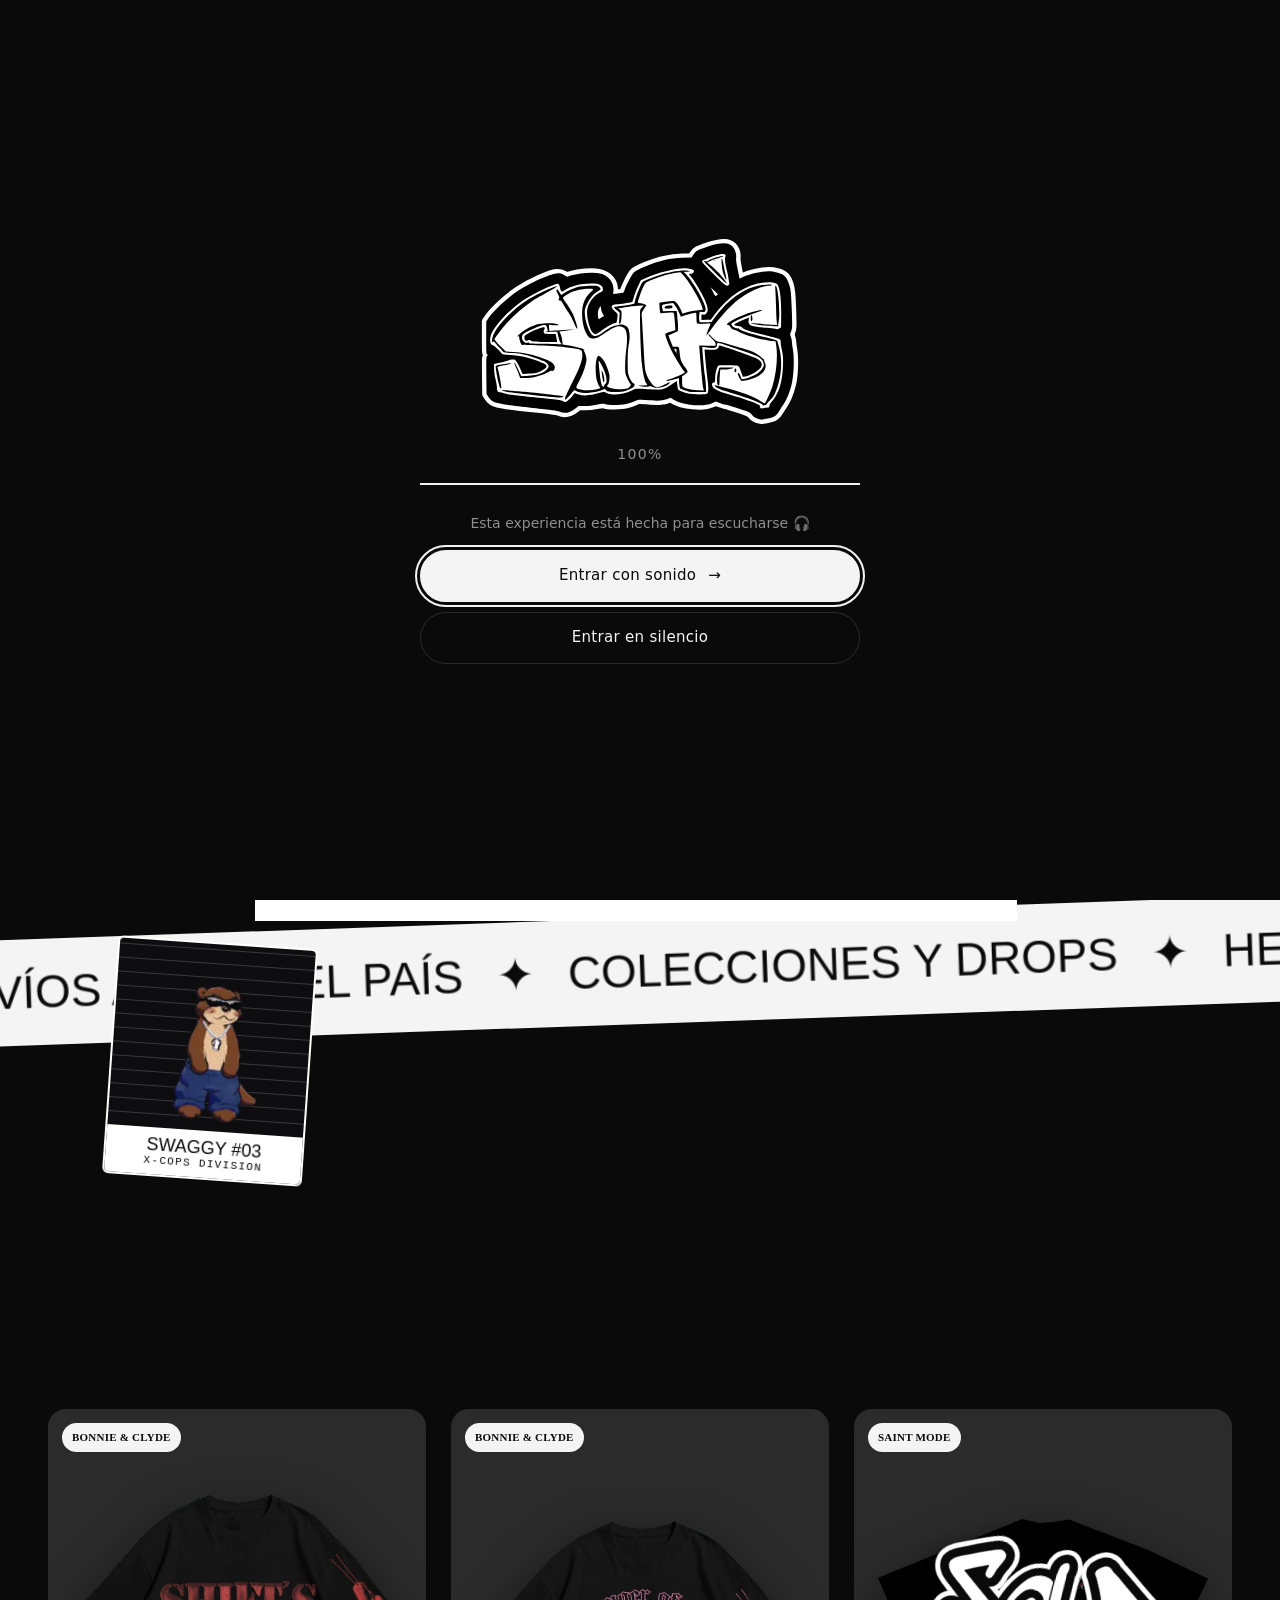
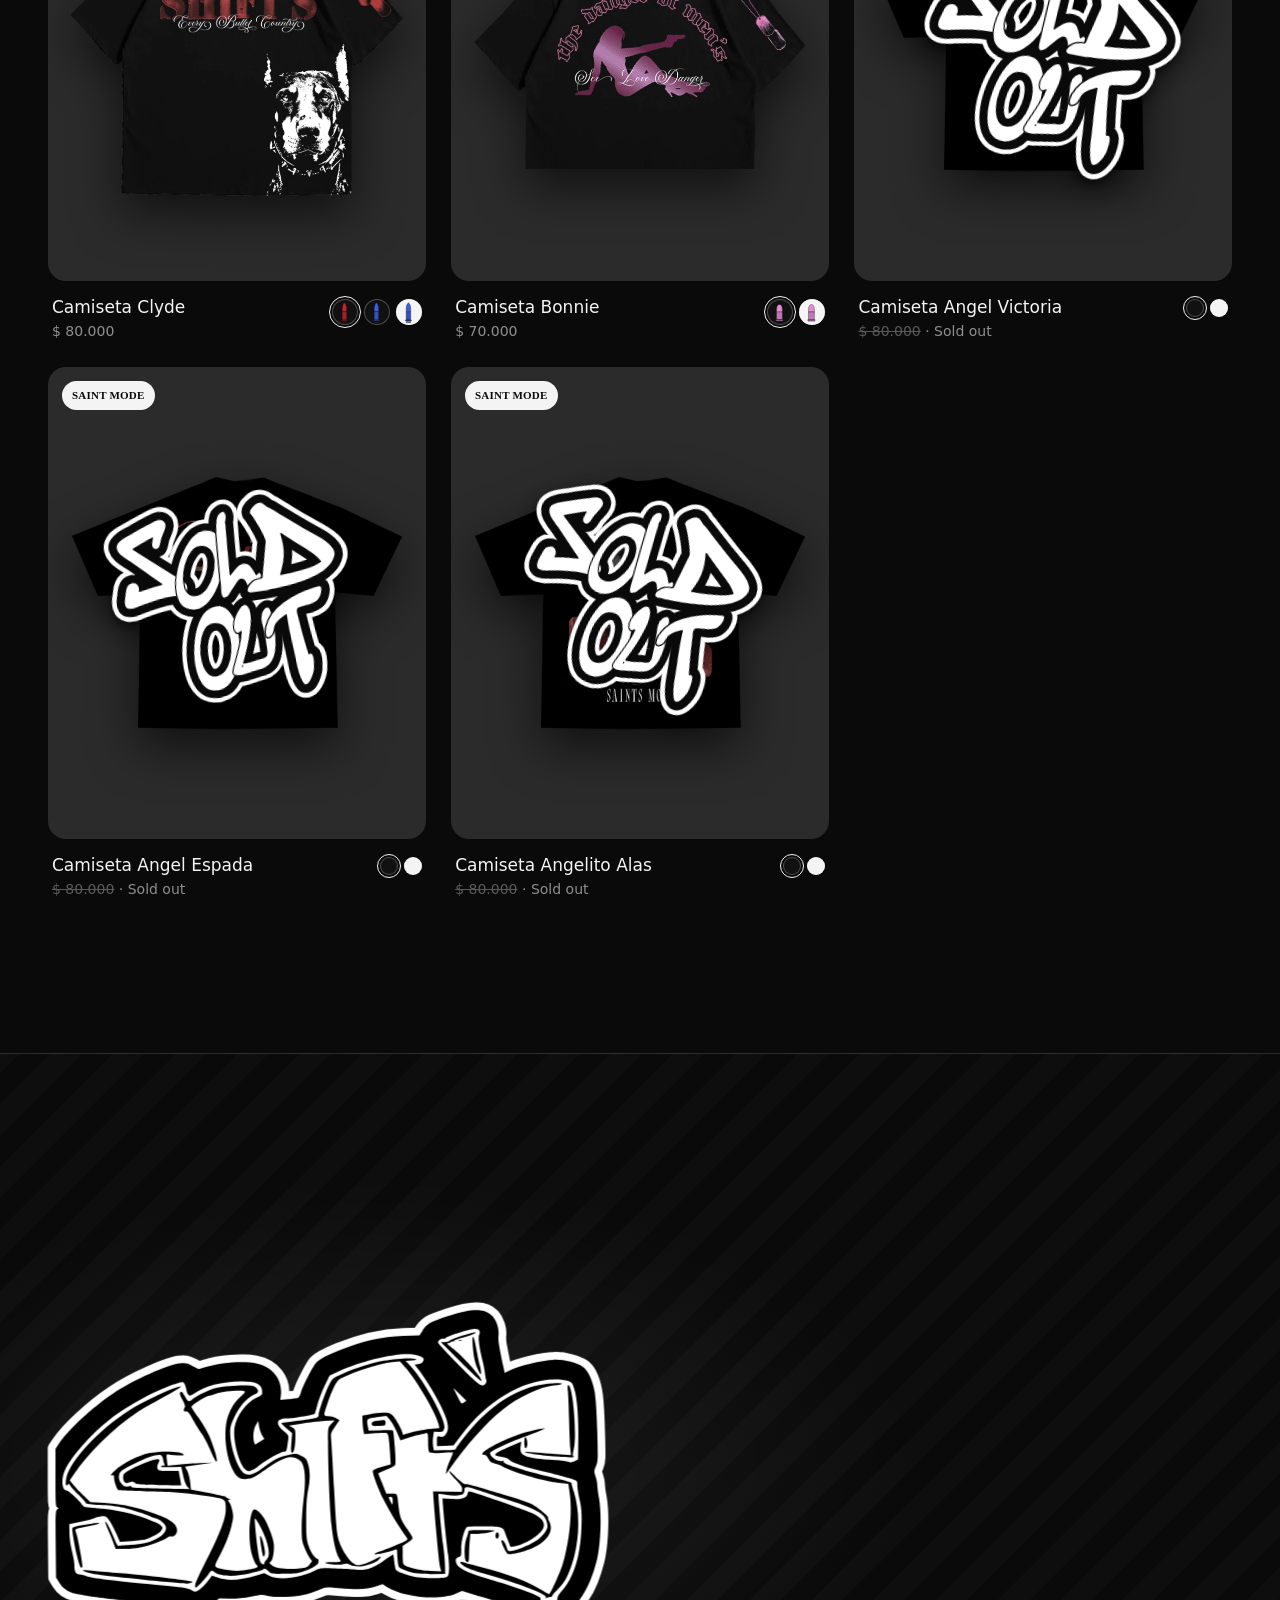
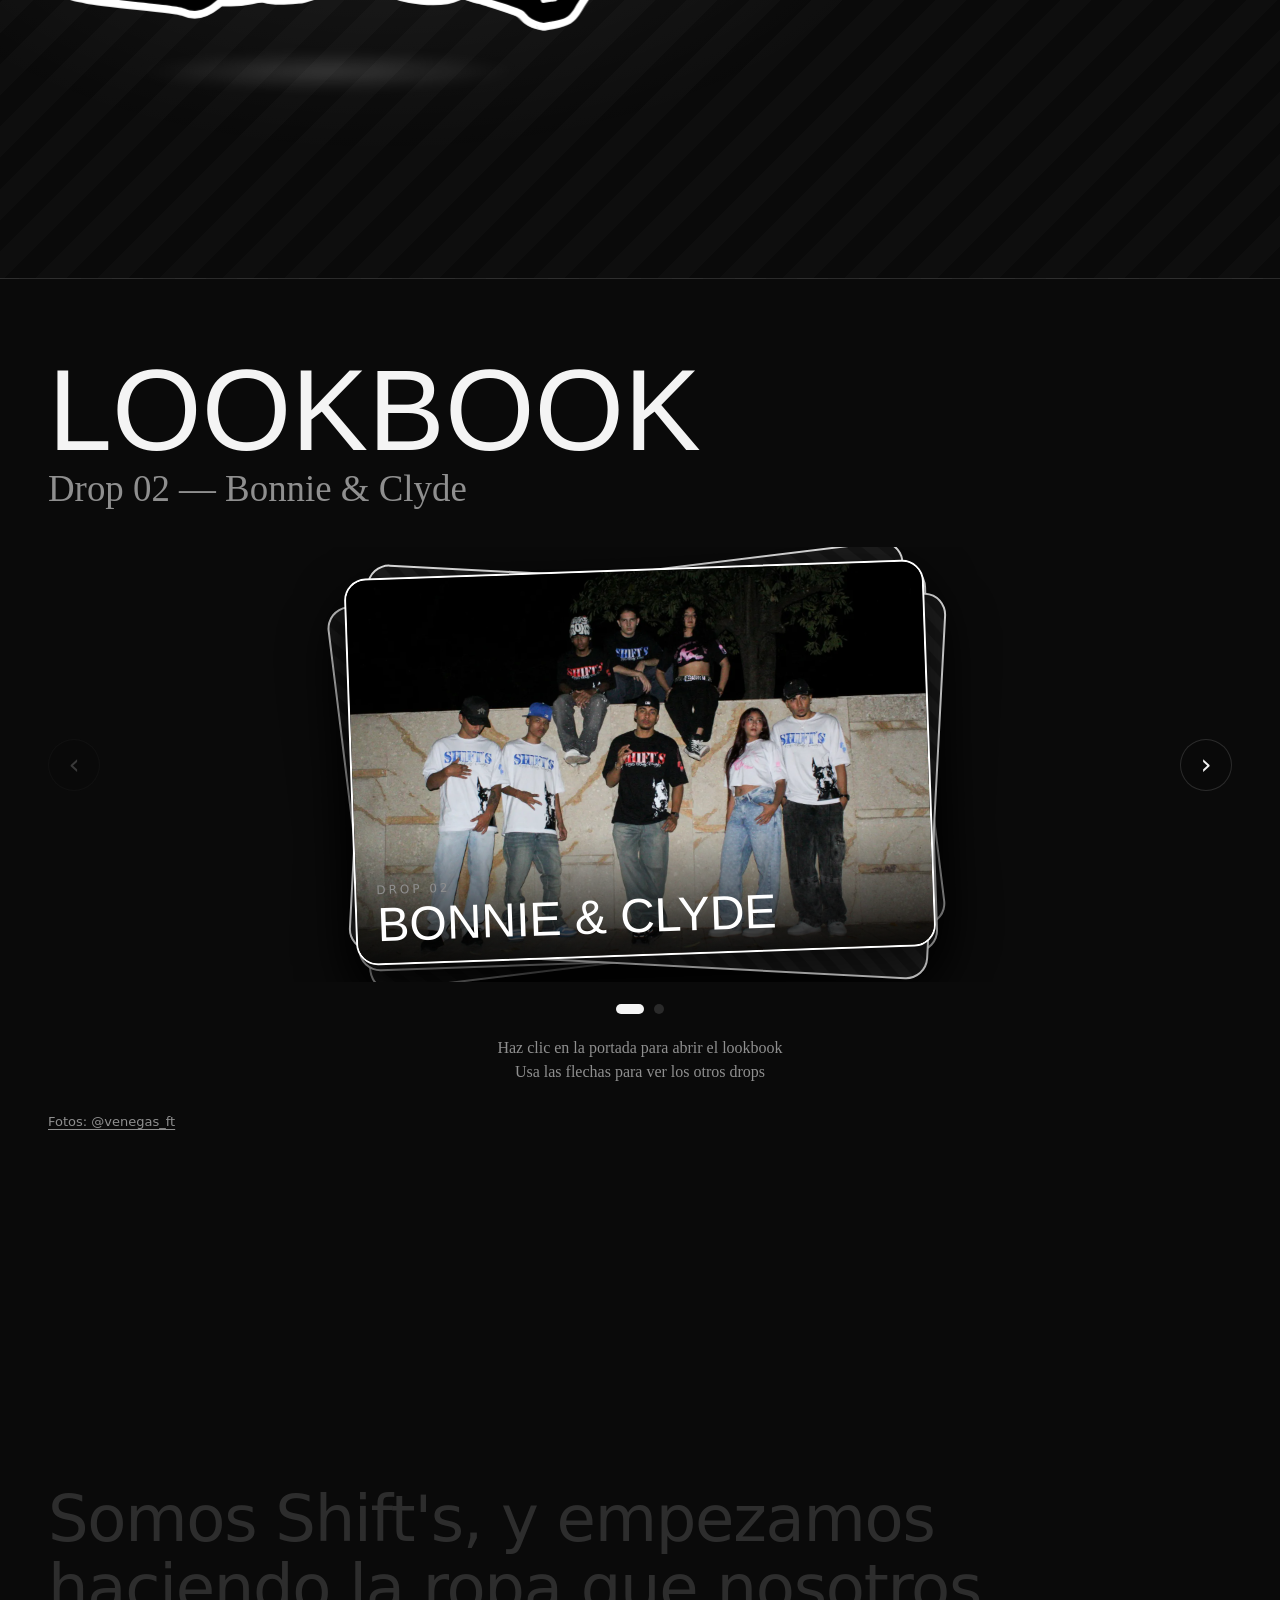
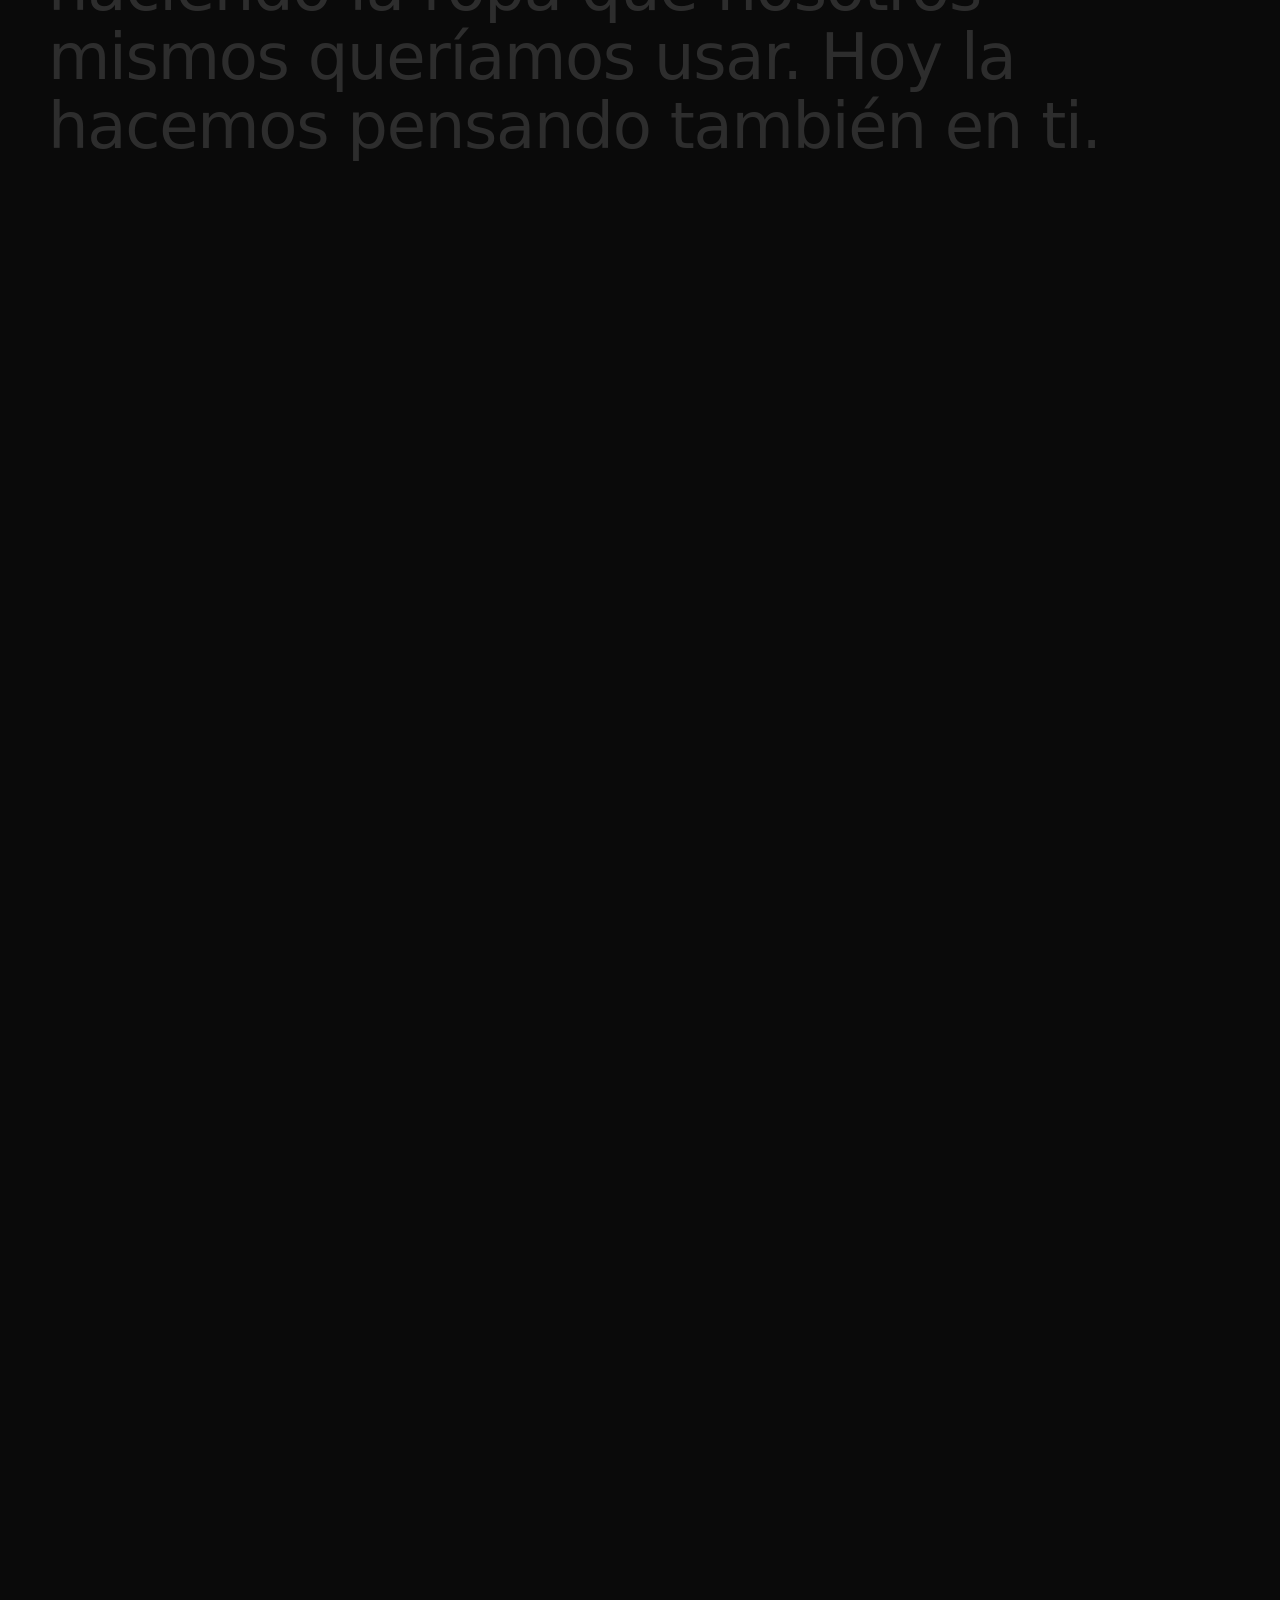
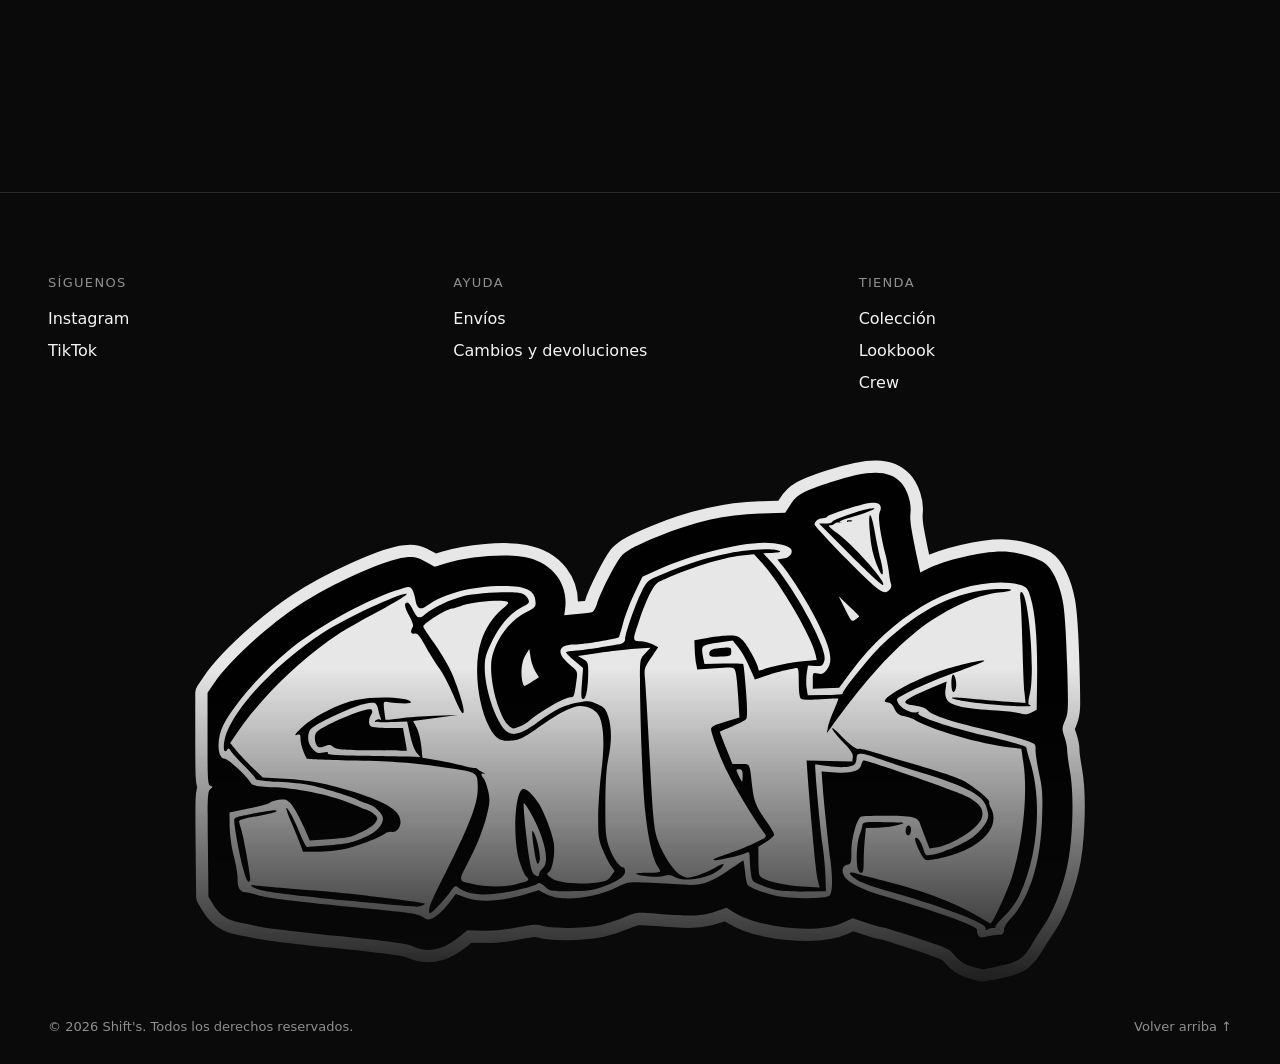
<file: index.html>
<!doctype html>
<html lang="es" class="is-loading">
<head>
  <meta charset="utf-8">
  <meta name="viewport" content="width=device-width, initial-scale=1">
  <title>Shift's — Rompiendo esquemas</title>
  <meta name="description" content="Shift's: ropa urbana con alma de graffiti. Rompiendo esquemas.">
  <meta name="theme-color" content="#0b0b0c">
  <meta name="referrer" content="strict-origin-when-cross-origin">
  <!-- Seguridad: solo se cargan scripts, estilos e imágenes de esta misma web (y las fuentes de Google) -->
  <meta http-equiv="Content-Security-Policy" content="default-src 'self'; script-src 'self' 'unsafe-inline'; style-src 'self' 'unsafe-inline' https://fonts.googleapis.com; font-src 'self' https://fonts.gstatic.com; img-src 'self' data: blob:; media-src 'self' data: blob:; connect-src 'self'; frame-src 'self'; worker-src 'self' blob:; object-src 'none'; base-uri 'self'; form-action 'self' https://wa.me https://api.whatsapp.com">
  <!-- Vista previa al compartir el link (WhatsApp, Instagram, Facebook, X) -->
  <meta property="og:type" content="website">
  <meta property="og:site_name" content="Shift's">
  <meta property="og:title" content="Shift's — Rompiendo esquemas">
  <meta property="og:description" content="Drop 03 · X-Cops Division. 30 de noviembre, 7:00 p. m. The system is watching.">
  <meta property="og:url" content="https://brayan19coo-max.github.io/web_shifts/">
  <meta property="og:image" content="https://brayan19coo-max.github.io/web_shifts/assets/images/compartir-drop03.jpg?v=1">
  <meta property="og:image:width" content="1200">
  <meta property="og:image:height" content="630">
  <meta property="og:locale" content="es_CO">
  <meta name="twitter:card" content="summary_large_image">
  <meta name="twitter:title" content="Shift's — Rompiendo esquemas">
  <meta name="twitter:image" content="https://brayan19coo-max.github.io/web_shifts/assets/images/compartir-drop03.jpg?v=1">
  <link rel="icon" href="assets/images/favicon.svg" type="image/svg+xml">
  <link rel="icon" href="assets/images/favicon.png" type="image/png" sizes="256x256">
  <link rel="apple-touch-icon" href="assets/images/favicon.png">
  <link rel="preload" as="image" href="assets/images/logo-sticker.svg">

  <link rel="preconnect" href="https://fonts.googleapis.com">
  <link rel="preconnect" href="https://fonts.gstatic.com" crossorigin>
  <link href="https://fonts.googleapis.com/css2?family=Anton&family=Black+Ops+One&family=Permanent+Marker&family=Share+Tech+Mono&family=Space+Grotesk:wght@400;500;700&display=swap" rel="stylesheet">

  <link rel="stylesheet" href="css/base.css?v=6a145053">
  <link rel="stylesheet" href="css/layout.css?v=6f7146b4">
  <link rel="stylesheet" href="css/components.css?v=a92227e3">
  <link rel="stylesheet" href="css/sections.css?v=65b5e4e5">
  <link rel="stylesheet" href="css/vault.css?v=2a14a7b3">
  <link rel="stylesheet" href="css/drop.css?v=bf738db8">
  <link rel="stylesheet" href="css/swaggy.css?v=d2cfb012">
  <link rel="stylesheet" href="css/animations.css?v=0923005d">

  <script>
    // Modo liviano: celulares y equipos de pocos recursos usan efectos más
    // ligeros (menos calor y batería). Ver js/utils/perf.js
    (function () {
      var n = navigator, mm = window.matchMedia && function (q) { return matchMedia(q).matches; };
      var lite = (mm && (mm('(pointer: coarse)') || mm('(prefers-reduced-motion: reduce)'))) ||
        (n.hardwareConcurrency && n.hardwareConcurrency <= 4) ||
        (n.deviceMemory && n.deviceMemory <= 4) ||
        (n.connection && n.connection.saveData);
      if (lite) document.documentElement.classList.add('perf-lite');
    })();
  </script>
  <script>
    // Rescate: si el JavaScript no arranca (p.ej. archivos viejos en caché),
    // en vez de quedarse congelado el loader ofrece recargar la página.
    setTimeout(function () {
      if (window.__shiftsBooted) return;
      var box = document.querySelector('[data-loader-actions]');
      var loader = document.getElementById('loader');
      if (!box || !loader) return;
      loader.classList.add('is-ready');
      box.innerHTML = '<p class="loader__hint">Algo no cargó bien. Toca para intentar de nuevo.</p>' +
        '<button type="button" class="btn btn--accent" onclick="location.reload()">Recargar página</button>';
    }, 6000);
  </script>
  <!-- importmap:start (generado por tools/version.py, no editar a mano) -->
  <script type="importmap">
  {
    "imports": {
      "./js/audio/sound-manager.js": "./js/audio/sound-manager.js?v=1b984c6b",
      "./js/audio/synth.js": "./js/audio/synth.js?v=79dafbf0",
      "./js/components/cart.js": "./js/components/cart.js?v=6e458101",
      "./js/components/crew.js": "./js/components/crew.js?v=964c9a34",
      "./js/components/cursor.js": "./js/components/cursor.js?v=d15bbcf9",
      "./js/components/drop-lock.js": "./js/components/drop-lock.js?v=5812ef43",
      "./js/components/header.js": "./js/components/header.js?v=40fb4220",
      "./js/components/help.js": "./js/components/help.js?v=c3cdf7a6",
      "./js/components/hero.js": "./js/components/hero.js?v=bd91903b",
      "./js/components/loader.js": "./js/components/loader.js?v=172946b4",
      "./js/components/logo3d.js": "./js/components/logo3d.js?v=766ada5b",
      "./js/components/lookbook-deck.js": "./js/components/lookbook-deck.js?v=fb13c86d",
      "./js/components/lookbook.js": "./js/components/lookbook.js?v=39cc515b",
      "./js/components/magnetic.js": "./js/components/magnetic.js?v=f62cf8eb",
      "./js/components/manifesto.js": "./js/components/manifesto.js?v=b0ba1172",
      "./js/components/marquee.js": "./js/components/marquee.js?v=5ca6294c",
      "./js/components/price-tag.js": "./js/components/price-tag.js?v=7a386fa3",
      "./js/components/product-art.js": "./js/components/product-art.js?v=f1c7eda1",
      "./js/components/product-card.js": "./js/components/product-card.js?v=414b79b2",
      "./js/components/product-grid.js": "./js/components/product-grid.js?v=92202891",
      "./js/components/quick-view.js": "./js/components/quick-view.js?v=93bc4f36",
      "./js/components/reveal.js": "./js/components/reveal.js?v=1d3f83fc",
      "./js/components/scanner.js": "./js/components/scanner.js?v=6dc08339",
      "./js/components/swaggy/art.js": "./js/components/swaggy/art.js?v=f1ceb202",
      "./js/components/swaggy/closet.js": "./js/components/swaggy/closet.js?v=d0e59b49",
      "./js/components/swaggy/games/catch-can.js": "./js/components/swaggy/games/catch-can.js?v=cc91ceaf",
      "./js/components/swaggy/games/combo.js": "./js/components/swaggy/games/combo.js?v=278a5035",
      "./js/components/swaggy/games/flap.js": "./js/components/swaggy/games/flap.js?v=18fb5d02",
      "./js/components/swaggy/games/guard.js": "./js/components/swaggy/games/guard.js?v=67db2a75",
      "./js/components/swaggy/games/index.js": "./js/components/swaggy/games/index.js?v=6e49241e",
      "./js/components/swaggy/games/kit.js": "./js/components/swaggy/games/kit.js?v=07d3d38e",
      "./js/components/swaggy/games/music.js": "./js/components/swaggy/games/music.js?v=1470790a",
      "./js/components/swaggy/games/pixel.js": "./js/components/swaggy/games/pixel.js?v=3ff833e8",
      "./js/components/swaggy/games/poses.js": "./js/components/swaggy/games/poses.js?v=4d7d61e7",
      "./js/components/swaggy/games/rhythm.js": "./js/components/swaggy/games/rhythm.js?v=93329307",
      "./js/components/swaggy/games/runner.js": "./js/components/swaggy/games/runner.js?v=63193b92",
      "./js/components/swaggy/games/scenes.js": "./js/components/swaggy/games/scenes.js?v=d9dce8ed",
      "./js/components/swaggy/games/stack.js": "./js/components/swaggy/games/stack.js?v=33dbffe2",
      "./js/components/swaggy/games/tap-drop.js": "./js/components/swaggy/games/tap-drop.js?v=e552210c",
      "./js/components/swaggy/moves.js": "./js/components/swaggy/moves.js?v=a8622f8e",
      "./js/components/swaggy/phrases.js": "./js/components/swaggy/phrases.js?v=59de8cb3",
      "./js/components/swaggy/roam.js": "./js/components/swaggy/roam.js?v=f6ce9772",
      "./js/components/swaggy/spot.js": "./js/components/swaggy/spot.js?v=edefa628",
      "./js/components/swaggy/sw3d.js": "./js/components/swaggy/sw3d.js?v=f1fce1e8",
      "./js/components/toast.js": "./js/components/toast.js?v=f55399e9",
      "./js/components/vault.js": "./js/components/vault.js?v=6025be6c",
      "./js/components/xray.js": "./js/components/xray.js?v=ec514a82",
      "./js/config.js": "./js/config.js?v=9a6cc7d3",
      "./js/core/bus.js": "./js/core/bus.js?v=5e70cdf0",
      "./js/core/cart-store.js": "./js/core/cart-store.js?v=00db101a",
      "./js/core/drop-state.js": "./js/core/drop-state.js?v=7890fa81",
      "./js/core/store.js": "./js/core/store.js?v=3f80d2ec",
      "./js/data/lookbook.js": "./js/data/lookbook.js?v=6f599063",
      "./js/data/products.js": "./js/data/products.js?v=15e4f152",
      "./js/data/xray-items.js": "./js/data/xray-items.js?v=8337c572",
      "./js/main.js": "./js/main.js?v=2fc79bb2",
      "./js/utils/dom.js": "./js/utils/dom.js?v=9f430828",
      "./js/utils/format.js": "./js/utils/format.js?v=1576479a",
      "./js/utils/perf.js": "./js/utils/perf.js?v=e38c985e",
      "./js/utils/sha256.js": "./js/utils/sha256.js?v=eef59daa",
      "./js/utils/storage.js": "./js/utils/storage.js?v=d7949e69"
    }
  }
  </script>
  <!-- importmap:end -->
  <script type="module" src="js/main.js?v=2fc79bb2"></script>
</head>
<body>
  <a class="skip-link" href="#tienda">Saltar a la tienda</a>

  <!-- ============ LOADER / ENTRADA ============ -->
  <div class="loader" id="loader" role="dialog" aria-modal="true" aria-label="Bienvenida">
    <div class="loader__inner">
      <img class="loader__logo" src="assets/images/logo-sticker.svg" alt="Shift's">
      <p class="loader__count"><span data-loader-count>000</span>%</p>
      <div class="loader__bar"><span data-loader-bar></span></div>
      <div class="loader__actions" data-loader-actions>
        <p class="loader__hint">Esta experiencia está hecha para escucharse 🎧</p>
        <button type="button" class="btn btn--accent" data-enter="sound">
          <span>Entrar con sonido</span><span class="btn__arrow">→</span>
        </button>
        <button type="button" class="btn btn--ghost" data-enter="silent">Entrar en silencio</button>
      </div>
    </div>
  </div>

  <!-- ============ HEADER ============ -->
  <header class="header" id="header">
    <a href="#inicio" class="header__logo" data-sfx-hover="hover" aria-label="Shift's — inicio"><img src="assets/images/logo-sticker.svg" alt=""></a>

    <nav class="header__nav" aria-label="Principal">
      <a href="#tienda" data-sfx-hover="hover">Tienda</a>
      <a href="#drop" data-sfx-hover="hover">Drop 03 🔒</a>
      <a href="#lookbook" data-sfx-hover="hover">Lookbook</a>
      <a href="#nosotros" data-sfx-hover="hover">Nosotros</a>
      <a href="#crew" data-sfx-hover="hover">Crew</a>
    </nav>

    <div class="header__actions">
      <button type="button" class="chip chip--sound" data-toggle-sfx aria-pressed="true" data-sfx-hover="hover">
        <span class="chip__led" aria-hidden="true"></span><span data-label>Sonido on</span>
      </button>
      <button type="button" class="chip chip--music" data-toggle-music aria-pressed="false" aria-label="Música de fondo" data-sfx-hover="hover">
        <span class="eq" aria-hidden="true"><i></i><i></i><i></i><i></i></span>
        <span class="chip__text">Música</span>
      </button>
      <button type="button" class="cart-btn" data-open-cart aria-label="Abrir carrito" data-sfx-hover="hover">
        <svg viewBox="0 0 24 24" aria-hidden="true"><path d="M5 8h14l-1.2 12H6.2L5 8Z"/><path d="M9 8V6a3 3 0 0 1 6 0v2"/></svg>
        <span class="cart-btn__count" data-cart-count hidden>0</span>
      </button>
      <button type="button" class="burger" data-menu-toggle aria-expanded="false" aria-controls="mobile-menu" aria-label="Menú">
        <span></span><span></span>
      </button>
    </div>
  </header>

  <nav class="mobile-menu" id="mobile-menu" aria-label="Menú móvil">
    <a href="#tienda" data-sfx="click"><sup>01</sup>Tienda</a>
    <a href="#drop" data-sfx="click"><sup>02</sup>Drop 03</a>
    <a href="#lookbook" data-sfx="click"><sup>03</sup>Lookbook</a>
    <a href="#nosotros" data-sfx="click"><sup>04</sup>Nosotros</a>
    <a href="#crew" data-sfx="click"><sup>05</sup>Crew</a>
  </nav>

  <main>
    <!-- ============ HERO ============ -->
    <section class="hero" id="inicio">
      <div class="hero__bg" aria-hidden="true">
        <span class="blob blob--a"></span>
        <span class="blob blob--b"></span>
        <span class="blob blob--c"></span>
        <div class="grain"></div>
      </div>

      <div class="hero__content">
        <a class="hero__eyebrow" href="#drop" data-hero-eyebrow data-sfx-hover="hover"><span class="dot"></span> <span data-hero-eyebrow-text>Próximo drop</span></a>
        <h1 class="hero__logo-wrap">
          <img class="hero__logo" src="assets/images/logo-sticker.svg" alt="Shift's" data-hero-logo data-cursor="Spray">
        </h1>
        <p class="hero__title" data-hero-title>Rompiendo esquemas</p>
        <p class="hero__hint" aria-hidden="true">↑ <span class="only-mouse">pasa el mouse por</span><span class="only-touch">toca o desliza sobre</span> las letras</p>
        <div class="hero__bottom">
          <p class="hero__tagline" data-hero-tagline></p>
          <a href="#tienda" class="btn btn--accent btn--lg" data-hero-cta data-magnetic data-sfx="click" data-sfx-hover="hover">
            <span data-hero-cta-text>Ver colección</span><span class="btn__arrow">↓</span>
          </a>
        </div>
      </div>
    </section>

    <!-- ============ MARQUEE ============ -->
    <div class="marquee" data-marquee data-cursor="Arrastra" aria-hidden="true">
      <div class="marquee__track">
        <span>Envíos a todo el país</span><i>✦</i><span>Colecciones y drops</span><i>✦</i><span>Hecho cerca de casa</span><i>✦</i><span>Rompiendo esquemas</span><i>✦</i>
        <span>Envíos a todo el país</span><i>✦</i><span>Colecciones y drops</span><i>✦</i><span>Hecho cerca de casa</span><i>✦</i><span>Rompiendo esquemas</span><i>✦</i>
      </div>
    </div>

    <!-- ============ TIENDA ============ -->
    <section class="shop section" id="tienda">
      <div class="section__head" data-reveal>
        <h2 class="section__title">La colección</h2>
        <p class="section__meta" data-grid-count></p>
      </div>
      <div class="filters" data-filters role="toolbar" aria-label="Filtrar por categoría" data-reveal></div>
      <div class="grid" data-grid></div>
    </section>

    <!-- ============ DROP BLOQUEADO ============ -->
    <section class="drop section" id="drop">
      <div class="drop__stage">
        <div class="drop__logo" data-drop-logo data-cursor="Girar"></div>

        <div class="drop__info" data-reveal>
          <p class="drop__label"><span class="drop__lock" aria-hidden="true"></span><span class="drop__status-locked">Bloqueado</span><span class="drop__status-open">Desbloqueado</span></p>
          <h2 class="drop__title"><span data-drop-name>Drop 03</span>
            <span class="drop__codename" data-drop-codename></span></h2>
          <p class="drop__subtitle" data-drop-subtitle></p>
          <p class="drop__tagline" data-drop-tagline hidden><span class="drop__rec" aria-hidden="true"></span><span data-drop-tagline-text></span></p>

          <div class="countdown" aria-label="Tiempo para el lanzamiento">
            <div><span data-unit="days">00</span><small>días</small></div>
            <div><span data-unit="hours">00</span><small>horas</small></div>
            <div><span data-unit="minutes">00</span><small>min</small></div>
            <div><span data-unit="seconds">00</span><small>seg</small></div>
          </div>
          <p class="drop__date">Lanzamiento: <span data-drop-date></span></p>

          <form class="drop__form" data-drop-form novalidate>
            <label class="sr-only" for="drop-key">Clave del drop</label>
            <input id="drop-key" type="text" placeholder="Clave de acceso" autocomplete="off" autocapitalize="none" autocorrect="off" spellcheck="false" enterkeyhint="go">
            <button type="submit" class="btn btn--accent" data-sfx-hover="hover"><span>Desbloquear</span><span class="btn__arrow">→</span></button>
          </form>
          <p class="drop__msg" data-drop-msg aria-live="polite"></p>
          <p class="drop__granted" data-drop-granted>✓ Acceso concedido. Eres de los primeros.</p>
        </div>
      </div>
      <div class="grid drop__grid" data-drop-grid hidden></div>
      <div class="drop__teaser" data-drop-teaser hidden>
        <p class="drop__teaser-title">Las piezas se revelan pronto 👀</p>
        <p class="drop__teaser-text">La bóveda ya está abierta, pero el botín todavía no. Entérate primero en el <a href="#crew">Crew</a>.</p>
      </div>
    </section>

    <!-- ============ LOOKBOOK ============ -->
    <section class="lookbook" id="lookbook" aria-label="Lookbook">
      <div class="lookbook__sticky">
        <div class="lookbook__header">
          <h2 class="section__title"><span data-look-title>Lookbook</span> <span class="lookbook__season" data-look-season></span></h2>
          <div class="lookbook__progress"><span data-look-progress></span></div>
        </div>
        <div class="deck" data-look-deck></div>
        <div class="lookbook__track" data-look-track data-cursor="Arrastra"></div>
        <div class="lookbook__foot">
          <p class="lookbook__hint" aria-hidden="true">← <span class="only-mouse">arrastra</span><span class="only-touch">desliza</span> para ver más looks →</p>
          <a class="lookbook__credit" data-look-credit href="#" target="_blank" rel="noopener" hidden></a>
          <button type="button" class="lookbook__back" data-look-close hidden data-sfx-hover="hover">↺ Volver a la portada</button>
        </div>
      </div>
    </section>

    <!-- ============ NOSOTROS ============ -->
    <section class="manifesto section" id="nosotros">
      <p class="manifesto__label" data-reveal>( Nosotros )</p>
      <p class="manifesto__hello" data-reveal>Hola, qué bueno tenerte aquí.</p>
      <p class="manifesto__text" data-manifesto>
        Somos Shift's, y empezamos haciendo la ropa que nosotros mismos queríamos usar. Hoy la hacemos pensando también en ti.
      </p>
      <div class="manifesto__letter" data-reveal>
        <p>Tenemos colecciones para esos días en que quieres ir a lo seguro, y drops para cuando te provoca algo distinto. Porque todos tenemos <em>días de base</em> y <em>días de impulso</em>.</p>
        <p>Cada prenda la hacemos cerca de casa, con nuestras manos y las de gente que conocemos, y con el mismo cariño con que la escogerías tú.</p>
        <p>Gracias por dejarnos ser parte de tus cambios.</p>
      </div>
      <div class="manifesto__sign" data-reveal>
        <span>Con cariño,</span>
        <img src="assets/images/logo-sticker.svg" alt="Shift's." width="513" height="303" loading="lazy">
      </div>
    </section>

    <!-- ============ CREW (canal de WhatsApp) ============ -->
    <section class="crew section" id="crew">
      <div class="crew__inner" data-reveal>
        <p class="crew__eyebrow"><span class="dot dot--red"></span> Canal de WhatsApp</p>
        <h2 class="crew__title">Únete al <em>Crew</em></h2>
        <p class="crew__text">La familia de Shift's. Ahí soltamos todo primero.</p>
        <ul class="crew__perks" data-crew-perks></ul>
        <a class="btn btn--crew btn--lg" data-crew-link href="#" target="_blank" rel="noopener"
          data-magnetic data-sfx="success" data-sfx-hover="hover">
          <svg class="btn__icon" viewBox="0 0 24 24" aria-hidden="true"><path d="M12 2a10 10 0 0 0-8.6 15.1L2 22l5-1.3A10 10 0 1 0 12 2Zm0 18.2a8.2 8.2 0 0 1-4.2-1.1l-.3-.2-3 .8.8-2.9-.2-.3A8.2 8.2 0 1 1 12 20.2Zm4.5-6.1c-.2-.1-1.5-.7-1.7-.8s-.4-.1-.6.1-.7.8-.8 1-.3.2-.5.1a6.7 6.7 0 0 1-3.3-2.9c-.3-.4.2-.4.7-1.4a.5.5 0 0 0 0-.4l-.8-1.8c-.2-.5-.4-.4-.6-.4h-.5a1 1 0 0 0-.7.3 3 3 0 0 0-.9 2.2 5.2 5.2 0 0 0 1.1 2.7 11.8 11.8 0 0 0 4.5 4c1.7.7 2.3.8 3.2.6a2.7 2.7 0 0 0 1.8-1.2 2.2 2.2 0 0 0 .1-1.2c0-.1-.2-.2-.5-.3Z"/></svg>
          <span>Unirme al Crew</span><span class="btn__arrow">→</span>
        </a>
        <p class="crew__note">Es gratis. Solo recibes mensajes nuestros, nadie ve tu número.</p>
      </div>
    </section>
  </main>

  <!-- ============ FOOTER ============ -->
  <footer class="footer">
    <div class="footer__top">
      <div>
        <p class="footer__label">Síguenos</p>
        <ul class="footer__links">
          <li><a href="#" data-social="instagram" target="_blank" rel="noopener" data-sfx-hover="hover">Instagram</a></li>
          <li><a href="#" data-social="tiktok" target="_blank" rel="noopener" data-sfx-hover="hover">TikTok</a></li>
        </ul>
      </div>
      <div>
        <p class="footer__label">Ayuda</p>
        <ul class="footer__links">
          <li><a href="#" data-help="envios" data-sfx-hover="hover">Envíos</a></li>
          <li><a href="#" data-help="cambios" data-sfx-hover="hover">Cambios y devoluciones</a></li>
          <li><a href="#" data-help="guia-tallas" data-sfx-hover="hover">Guía de tallas</a></li>
        </ul>
      </div>
      <div>
        <p class="footer__label">Tienda</p>
        <ul class="footer__links">
          <li><a href="#tienda" data-sfx-hover="hover">Colección</a></li>
          <li><a href="#lookbook" data-sfx-hover="hover">Lookbook</a></li>
          <li><a href="#crew" data-sfx-hover="hover">Crew</a></li>
        </ul>
      </div>
    </div>
    <img class="footer__logo" src="assets/images/logo-sticker.svg" alt="" aria-hidden="true">
    <div class="footer__bottom">
      <span>© <span data-year></span> <span data-brand-name>Shift's</span>. Todos los derechos reservados.</span>
      <a href="#inicio" data-sfx="whoosh" data-sfx-hover="hover">Volver arriba ↑</a>
    </div>
  </footer>

  <!-- ============ CARRITO ============ -->
  <div class="drawer" id="cart" hidden>
    <aside class="drawer__panel" role="dialog" aria-modal="true" aria-labelledby="cart-title">
      <div class="drawer__head">
        <h2 id="cart-title" data-cart-title>Carrito (0)</h2>
        <button type="button" class="icon-btn" data-cart-close aria-label="Cerrar carrito">✕</button>
      </div>
      <div class="shipping" data-cart-shipping></div>
      <ul class="drawer__lines" data-cart-lines></ul>
      <div class="drawer__foot">
        <div class="drawer__total"><span>Subtotal</span><strong data-cart-subtotal>$0</strong></div>
        <p class="drawer__note">Impuestos incluidos. Envío calculado al confirmar.</p>
        <button type="button" class="btn btn--accent btn--block" data-cart-checkout data-sfx-hover="hover">
          <span>Finalizar compra</span><span class="btn__arrow">→</span>
        </button>
      </div>
    </aside>
  </div>

  <!-- ============ AYUDA (envíos, cambios, tallas) ============ -->
  <div class="modal" id="help" hidden>
    <div class="modal__panel help" role="dialog" aria-modal="true" aria-labelledby="help-title">
      <button type="button" class="icon-btn modal__close" data-help-close aria-label="Cerrar">✕</button>
      <div class="help__content" data-help-content></div>
    </div>
  </div>

  <!-- ============ VISTA RÁPIDA ============ -->
  <div class="modal" id="quick-view" hidden>
    <div class="modal__panel" role="dialog" aria-modal="true" aria-labelledby="qv-title">
      <button type="button" class="icon-btn modal__close" data-qv-close aria-label="Cerrar">✕</button>
      <div class="qv" data-qv-content></div>
    </div>
  </div>
</body>
</html>
</file>
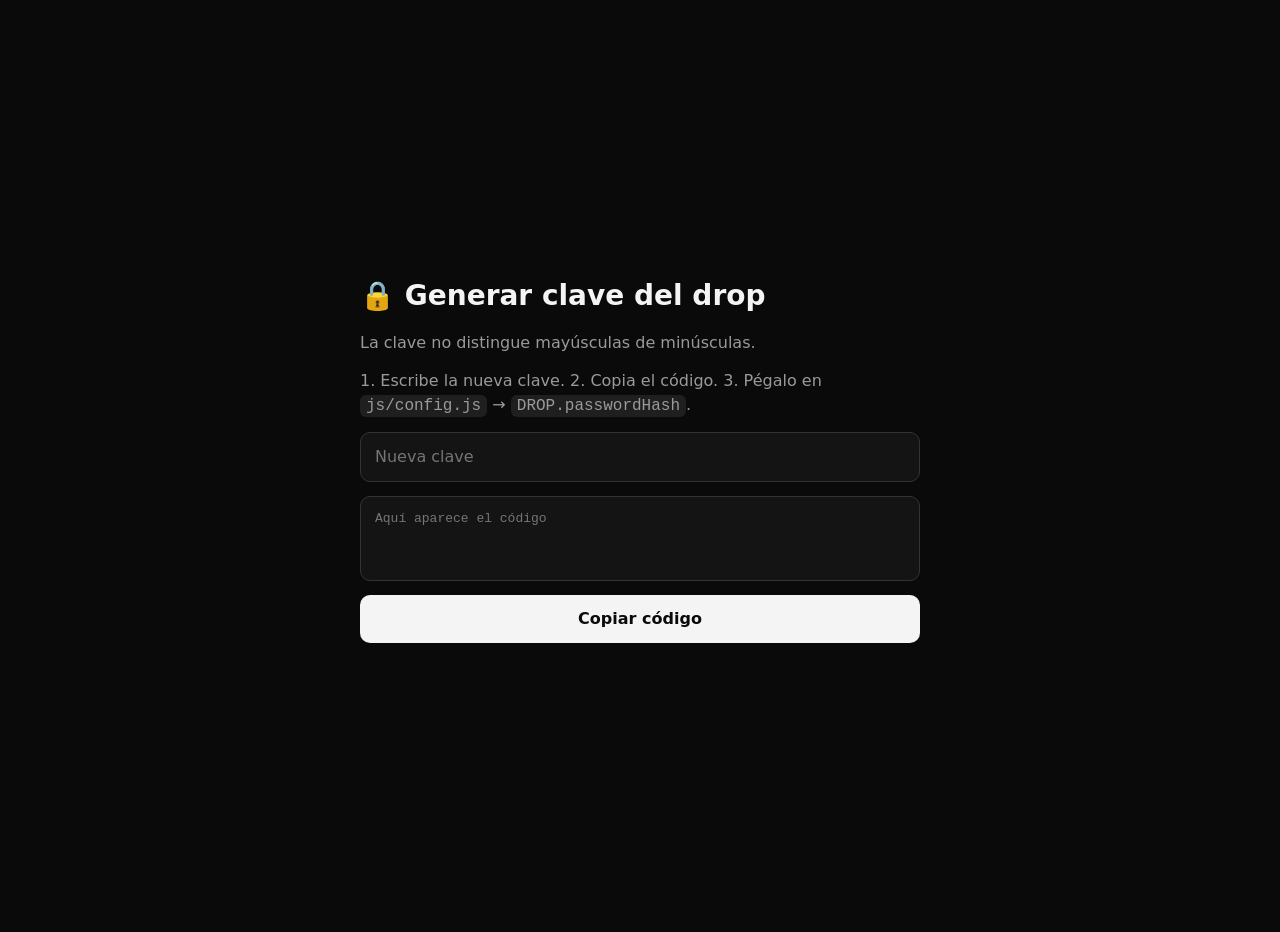
<file: tools/generar-clave.html>
<!doctype html>
<html lang="es">
<head>
  <meta charset="utf-8">
  <meta name="viewport" content="width=device-width, initial-scale=1">
  <meta name="robots" content="noindex">
  <title>Generar clave del drop</title>
  <style>
    :root { color-scheme: dark; }
    body { margin: 0; min-height: 100vh; display: grid; place-items: center; padding: 16px; background: #0a0a0a; color: #f4f4f4; font: 16px/1.5 system-ui, sans-serif; }
    main { width: min(560px, 100%); display: grid; gap: 14px; }
    h1 { margin: 0; font-size: 28px; }
    p { margin: 0; color: #9a9a9a; }
    input, button, textarea { font: inherit; border-radius: 10px; border: 1px solid #333; background: #141414; color: inherit; padding: 12px 14px; }
    button { background: #f4f4f4; color: #0a0a0a; font-weight: 700; cursor: pointer; border: 0; }
    textarea { resize: none; font-family: ui-monospace, monospace; font-size: 13px; }
    code { background: #1f1f1f; padding: 2px 6px; border-radius: 6px; }
  </style>
</head>
<body>
  <main>
    <h1>🔒 Generar clave del drop</h1>
    <p>La clave no distingue mayúsculas de minúsculas.</p>
    <p>1. Escribe la nueva clave. 2. Copia el código. 3. Pégalo en <code>js/config.js</code> → <code>DROP.passwordHash</code>.</p>
    <input id="key" type="text" placeholder="Nueva clave" autocomplete="off">
    <textarea id="out" rows="3" readonly placeholder="Aquí aparece el código"></textarea>
    <button id="copy" type="button">Copiar código</button>
    <p id="status"></p>
  </main>
  <script type="module">
    import { sha256 } from '../js/utils/sha256.js';
    const key = document.getElementById('key');
    const out = document.getElementById('out');
    const status = document.getElementById('status');
    key.addEventListener('input', () => {
      const clave = key.value.trim().toUpperCase();
      out.value = clave ? sha256(clave) : '';
      status.textContent = '';
    });
    document.getElementById('copy').addEventListener('click', async () => {
      if (!out.value) return;
      out.select();
      try {
        await navigator.clipboard.writeText(out.value);
        status.textContent = '✓ Copiado. Ahora pégalo en config.js';
      } catch {
        status.textContent = 'Selecciona el código y cópialo con Ctrl+C';
      }
    });
  </script>
</body>
</html>
</file>
<file: css/base.css>
/* =========================================================
   BASE — variables de diseño, reset y tipografía
   Cambia aquí los colores y fuentes de la marca.
   ========================================================= */
/* Letra pixel del arcade (archivo propio, no depende de Google) */
@font-face {
  font-family: 'Press Start 2P';
  src: url('../assets/fonts/PressStart2P-Regular.ttf') format('truetype');
  font-weight: 400;
  font-style: normal;
  font-display: swap;
}

:root {
  /* Paleta Shift's: negro y blanco */
  --bg: #0a0a0a;
  --bg-2: #141414;
  --bg-3: #1f1f1f;
  --photo-bg: #2b2b2b; /* fondo de las fotos de producto (gris concreto) */
  --photo-bg-hover: #333333;
  --fg: #f4f4f4;
  --muted: #8f8f8f;
  --line: rgba(244, 244, 244, 0.14);
  --accent: #f4f4f4;       /* color de acción (botones, etiquetas) */
  --accent-ink: #0a0a0a;   /* texto sobre --accent */
  --danger: #ff5a5a;       /* solo para mensajes de error */
  --crew: #e3151a;         /* rojo del Crew */

  --font-display: 'Anton', Impact, 'Arial Narrow', sans-serif;
  --font-marker: 'Permanent Marker', 'Comic Sans MS', cursive;
  --font-body: 'Space Grotesk', system-ui, sans-serif;
  --font-pixel: 'Press Start 2P', 'Courier New', monospace; /* arcade */

  --radius: 18px;
  --radius-sm: 10px;
  --gutter: clamp(16px, 4vw, 48px);
  --header-h: 72px;
  --ease: cubic-bezier(0.2, 0.8, 0.2, 1);
  --ease-in-out: cubic-bezier(0.7, 0, 0.2, 1);

  color-scheme: dark;
}

*,
*::before,
*::after {
  box-sizing: border-box;
}

html {
  scroll-behavior: smooth;
  -webkit-text-size-adjust: 100%;
  -webkit-tap-highlight-color: transparent; /* sin el recuadro azul/gris al tocar */
}

/* En celular y tablet: nada se selecciona (texto azul, lupa ni menú de
   "copiar/compartir" al dejar el dedo quieto). Los campos de texto sí. */
@media (hover: none), (pointer: coarse) {
  html {
    -webkit-user-select: none;
    user-select: none;
    -webkit-touch-callout: none;
  }

  input,
  textarea,
  [contenteditable='true'] {
    -webkit-user-select: text;
    user-select: text;
    -webkit-touch-callout: default;
  }

  img {
    -webkit-user-drag: none;
  }

  /* toques rápidos sin el zoom de doble toque */
  a,
  button,
  canvas,
  [role='button'],
  [data-game] {
    touch-action: manipulation;
  }
}

html.is-locked,
html.is-loading {
  overflow: hidden;
}

body {
  margin: 0;
  background: var(--bg);
  color: var(--fg);
  font-family: var(--font-body);
  font-size: 16px;
  line-height: 1.5;
  -webkit-font-smoothing: antialiased;
  overflow-x: clip;
}

img,
svg {
  display: block;
  max-width: 100%;
}

a {
  color: inherit;
  text-decoration: none;
}

button,
input {
  font: inherit;
  color: inherit;
}

button {
  cursor: pointer;
  background: none;
  border: 0;
  padding: 0;
}

h1,
h2,
h3,
p {
  margin: 0;
}

ul {
  list-style: none;
  margin: 0;
  padding: 0;
}

::selection {
  background: var(--accent);
  color: var(--accent-ink);
}

:focus-visible {
  outline: 2px solid var(--accent);
  outline-offset: 3px;
  border-radius: 4px;
}

.sr-only {
  position: absolute;
  width: 1px;
  height: 1px;
  overflow: hidden;
  clip: rect(0 0 0 0);
  white-space: nowrap;
}

.skip-link {
  position: fixed;
  top: 8px;
  left: 8px;
  z-index: 1000;
  padding: 10px 14px;
  background: var(--accent);
  color: var(--accent-ink);
  border-radius: var(--radius-sm);
  transform: translateY(-150%);
}

.skip-link:focus {
  transform: none;
}

/* Cursor personalizado: ocultamos el nativo solo si está activo */
html.has-cursor,
html.has-cursor * {
  cursor: none !important;
}
</file>
<file: css/layout.css>
/* =========================================================
   LAYOUT — header, menú móvil, secciones y footer
   ========================================================= */

/* ---------- Header ---------- */
.header {
  position: fixed;
  inset: 0 0 auto;
  z-index: 50;
  height: var(--header-h);
  display: flex;
  align-items: center;
  justify-content: space-between;
  gap: 16px;
  padding: 0 var(--gutter);
  transition: transform 0.5s var(--ease), background 0.3s, backdrop-filter 0.3s;
}

.header.is-scrolled {
  background: rgba(11, 11, 12, 0.72);
  backdrop-filter: blur(14px) saturate(1.4);
  -webkit-backdrop-filter: blur(14px) saturate(1.4);
  border-bottom: 1px solid var(--line);
}

.header.is-hidden {
  transform: translateY(-100%);
}

.header__logo img {
  height: 44px;
  width: auto;
  transition: transform 0.4s var(--ease);
}

.header__logo:hover img {
  transform: rotate(-4deg) scale(1.08);
}

.header__nav {
  display: flex;
  gap: 28px;
  font-size: 14px;
  text-transform: uppercase;
  letter-spacing: 0.08em;
}

.header__nav a {
  position: relative;
  padding: 6px 0;
}

.header__nav a::after {
  content: '';
  position: absolute;
  left: 0;
  right: 0;
  bottom: 0;
  height: 1px;
  background: currentColor;
  transform: scaleX(0);
  transform-origin: right;
  transition: transform 0.4s var(--ease);
}

.header__nav a:hover::after {
  transform: scaleX(1);
  transform-origin: left;
}

.header__actions {
  display: flex;
  align-items: center;
  gap: 10px;
}

/* ---------- Menú móvil ---------- */
.mobile-menu {
  position: fixed;
  inset: 0;
  z-index: 45;
  display: flex;
  flex-direction: column;
  justify-content: center;
  gap: 8px;
  padding: calc(var(--header-h) + 20px) var(--gutter) 40px;
  background: var(--accent);
  color: var(--accent-ink);
  clip-path: circle(0% at calc(100% - 40px) 36px);
  transition: clip-path 0.7s var(--ease-in-out);
  visibility: hidden;
}

.mobile-menu.is-open {
  clip-path: circle(150% at calc(100% - 40px) 36px);
  visibility: visible;
}

.mobile-menu a {
  font-family: var(--font-display);
  font-size: clamp(48px, 14vw, 96px);
  line-height: 1;
  text-transform: uppercase;
  opacity: 0;
  transform: translateY(30px);
  transition: opacity 0.4s, transform 0.6s var(--ease);
}

.mobile-menu a sup {
  font-family: var(--font-body);
  font-size: 14px;
  margin-right: 10px;
  vertical-align: top;
}

.mobile-menu.is-open a {
  opacity: 1;
  transform: none;
}

.mobile-menu.is-open a:nth-child(2) { transition-delay: 0.06s; }
.mobile-menu.is-open a:nth-child(3) { transition-delay: 0.12s; }
.mobile-menu.is-open a:nth-child(4) { transition-delay: 0.18s; }

.header.menu-open {
  color: var(--accent-ink);
  background: transparent;
  border-color: transparent;
  backdrop-filter: none;
}

/* ---------- Secciones ---------- */
.section {
  padding: clamp(80px, 12vw, 160px) var(--gutter);
}

.section__head {
  display: flex;
  align-items: end;
  justify-content: space-between;
  gap: 20px;
  margin-bottom: 32px;
}

.section__title {
  font-family: var(--font-display);
  font-size: clamp(44px, 9vw, 120px);
  line-height: 0.9;
  text-transform: uppercase;
  font-weight: 400;
}

.section__meta {
  color: var(--muted);
  font-size: 14px;
  white-space: nowrap;
}

/* ---------- Footer ---------- */
.footer {
  padding: 80px var(--gutter) 28px;
  border-top: 1px solid var(--line);
  overflow: hidden;
}

.footer__top {
  display: grid;
  grid-template-columns: repeat(3, minmax(0, 1fr));
  gap: 32px;
}

.footer__label {
  color: var(--muted);
  font-size: 13px;
  text-transform: uppercase;
  letter-spacing: 0.1em;
  margin-bottom: 14px;
}

.footer__links {
  display: grid;
  gap: 8px;
}

.footer__links a:hover {
  color: var(--accent);
}

.footer__logo {
  width: min(900px, 92%);
  margin: 60px auto 30px;
  opacity: 0.9;
  -webkit-mask-image: linear-gradient(180deg, #000 40%, transparent 105%);
  mask-image: linear-gradient(180deg, #000 40%, transparent 105%);
  user-select: none;
}

.footer__bottom {
  display: flex;
  justify-content: space-between;
  flex-wrap: wrap;
  gap: 12px;
  color: var(--muted);
  font-size: 13px;
}

.footer__bottom a:hover {
  color: var(--fg);
}

/* ---------- Responsive ---------- */
@media (max-width: 900px) {
  .header__nav {
    display: none;
  }
}

@media (max-width: 560px) {
  :root {
    --header-h: 64px;
  }

  .header__logo img {
    height: 36px;
  }

  .chip--sound [data-label],
  .chip--music .chip__text {
    display: none;
  }

  .footer__top {
    grid-template-columns: 1fr 1fr;
  }
}
</file>
<file: css/components.css>
/* =========================================================
   COMPONENTES — botones, chips, cursor, tarjetas, modal,
   carrito, toasts
   ========================================================= */

/* ---------- Botones ---------- */
.btn {
  position: relative;
  display: inline-flex;
  align-items: center;
  justify-content: center;
  gap: 12px;
  height: 52px;
  padding: 0 26px;
  border-radius: 999px;
  font-weight: 500;
  font-size: 15px;
  letter-spacing: 0.02em;
  overflow: hidden;
  isolation: isolate;
  transition: transform 0.4s var(--ease), color 0.3s;
}

.btn::before {
  content: '';
  position: absolute;
  inset: 0;
  z-index: -1;
  border-radius: inherit;
  background: var(--fg);
  transform: translateY(101%);
  transition: transform 0.45s var(--ease);
}

/* Solo con mouse: en táctil el :hover se queda "pegado" tras tocar */
@media (hover: hover) {
  .btn:hover::before {
    transform: none;
  }
}

.btn--accent {
  background: var(--accent);
  color: var(--accent-ink);
  border: 2px solid var(--accent);
}

/* En la paleta blanco/negro el botón se "invierte" al pasar el mouse */
.btn--accent::before {
  background: var(--bg);
}

@media (hover: hover) {
  .btn--accent:hover {
    color: var(--fg);
  }
}

.btn--ghost {
  border: 1px solid var(--line);
}

@media (hover: hover) {
  .btn--ghost:hover {
    color: var(--bg);
  }
}

.btn--lg {
  height: 64px;
  padding: 0 34px;
  font-size: 17px;
}

.btn--block {
  width: 100%;
}

.btn:disabled {
  opacity: 0.4;
  pointer-events: none;
}

.btn__arrow {
  display: inline-block;
  transition: transform 0.4s var(--ease);
}

.btn:hover .btn__arrow {
  transform: translateX(4px) rotate(-8deg);
}

.icon-btn {
  display: grid;
  place-items: center;
  width: 44px;
  height: 44px;
  border-radius: 50%;
  border: 1px solid var(--line);
  transition: background 0.3s, color 0.3s, transform 0.4s var(--ease);
}

.icon-btn:hover {
  background: var(--fg);
  color: var(--bg);
  transform: rotate(90deg);
}

/* ---------- Chips de sonido ---------- */
.chip {
  display: inline-flex;
  align-items: center;
  gap: 8px;
  height: 40px;
  padding: 0 14px;
  border-radius: 999px;
  border: 1px solid var(--line);
  font-size: 13px;
  transition: background 0.3s, border-color 0.3s;
}

.chip:hover {
  border-color: var(--fg);
}

.chip__led {
  width: 8px;
  height: 8px;
  border-radius: 50%;
  background: var(--muted);
  transition: background 0.3s, box-shadow 0.3s;
}

.chip[aria-pressed='true'] .chip__led {
  background: var(--accent);
  box-shadow: 0 0 10px var(--accent);
}

.eq {
  display: flex;
  align-items: end;
  gap: 2px;
  height: 14px;
}

.eq i {
  width: 3px;
  height: 3px;
  background: currentColor;
  border-radius: 2px;
  transition: height 0.3s;
}

.chip--music.is-playing {
  border-color: var(--accent);
  color: var(--accent);
}

.chip--music.is-playing .eq i {
  animation: eq 0.9s ease-in-out infinite alternate;
}

.chip--music.is-playing .eq i:nth-child(2) { animation-delay: -0.3s; }
.chip--music.is-playing .eq i:nth-child(3) { animation-delay: -0.6s; }
.chip--music.is-playing .eq i:nth-child(4) { animation-delay: -0.15s; }

/* ---------- Carrito (botón) ---------- */
.cart-btn {
  position: relative;
  display: grid;
  place-items: center;
  width: 44px;
  height: 44px;
  border-radius: 50%;
  background: var(--fg);
  color: var(--bg);
  transition: transform 0.4s var(--ease);
}

.cart-btn:hover {
  transform: scale(1.08);
}

.cart-btn svg {
  width: 20px;
  height: 20px;
  fill: none;
  stroke: currentColor;
  stroke-width: 1.8;
  stroke-linejoin: round;
}

.cart-btn__count {
  position: absolute;
  top: -4px;
  right: -4px;
  min-width: 20px;
  height: 20px;
  padding: 0 5px;
  border-radius: 999px;
  background: var(--fg);
  color: var(--bg);
  box-shadow: 0 0 0 2px var(--bg);
  font-size: 11px;
  font-weight: 700;
  display: grid;
  place-items: center;
}

.cart-btn__count[hidden] {
  display: none;
}

.cart-btn__count.is-bump {
  animation: bump 0.5s var(--ease);
}

/* ---------- Burger ---------- */
.burger {
  display: none;
  position: relative;
  width: 44px;
  height: 44px;
}

.burger span {
  position: absolute;
  left: 11px;
  right: 11px;
  height: 2px;
  background: currentColor;
  transition: transform 0.4s var(--ease);
}

.burger span:first-child { top: 17px; }
.burger span:last-child { top: 25px; }

.burger[aria-expanded='true'] span:first-child { transform: translateY(4px) rotate(45deg); }
.burger[aria-expanded='true'] span:last-child { transform: translateY(-4px) rotate(-45deg); }

@media (max-width: 900px) {
  .burger {
    display: block;
  }
}

/* ---------- Cursor ---------- */
.cursor-dot,
.cursor-ring {
  position: fixed;
  top: 0;
  left: 0;
  z-index: 9999;
  pointer-events: none;
  opacity: 0;
  transition: opacity 0.3s;
}

html.cursor-visible .cursor-dot,
html.cursor-visible .cursor-ring {
  opacity: 1;
}

.cursor-dot {
  width: 6px;
  height: 6px;
  margin: -3px 0 0 -3px;
  border-radius: 50%;
  background: var(--accent);
  mix-blend-mode: difference;
}

.cursor-ring {
  width: 40px;
  height: 40px;
  margin: -20px 0 0 -20px;
}

.cursor-ring::before {
  content: '';
  position: absolute;
  inset: 0;
  border-radius: 50%;
  border: 1px solid rgba(242, 240, 234, 0.5);
  transition: transform 0.35s var(--ease), background 0.3s, border-color 0.3s;
}

.cursor-ring.is-hover::before {
  transform: scale(1.6);
  border-color: var(--accent);
}

.cursor-ring.has-label::before {
  transform: scale(2.2);
  background: var(--accent);
  border-color: var(--accent);
}

.cursor-ring.is-down::before {
  transform: scale(0.8);
}

.cursor-ring__label {
  position: absolute;
  inset: 0;
  display: grid;
  place-items: center;
  font-size: 12px;
  font-weight: 700;
  text-transform: uppercase;
  color: var(--accent-ink);
  opacity: 0;
  transition: opacity 0.2s;
}

.cursor-ring.has-label .cursor-ring__label {
  opacity: 1;
}

/* ---------- Filtros ---------- */
.filters {
  display: flex;
  gap: 8px;
  margin-bottom: 32px;
  overflow-x: auto;
  scrollbar-width: none;
  padding-bottom: 4px;
}

.filters::-webkit-scrollbar {
  display: none;
}

.filter {
  flex: none;
  height: 42px;
  padding: 0 18px;
  border-radius: 999px;
  border: 1px solid var(--line);
  font-size: 14px;
  transition: background 0.3s, color 0.3s, border-color 0.3s;
}

.filter sup {
  font-size: 10px;
  margin-left: 2px;
  opacity: 0.6;
}

.filter:hover {
  border-color: var(--fg);
}

.filter.is-active {
  background: var(--fg);
  color: var(--bg);
  border-color: var(--fg);
}

/* ---------- Grilla y tarjetas ---------- */
.grid {
  display: grid;
  grid-template-columns: repeat(auto-fill, minmax(min(100%, 280px), 1fr));
  gap: clamp(16px, 2vw, 28px);
  transition: opacity 0.28s, transform 0.28s var(--ease);
}

.grid.is-leaving {
  opacity: 0;
  transform: translateY(12px);
}

.card {
  animation: card-in 0.7s var(--ease) both;
  animation-delay: calc(var(--i) * 70ms);
}

.card__media {
  position: relative;
  display: block;
  width: 100%;
  aspect-ratio: 4 / 5;
  border-radius: var(--radius);
  background: var(--photo-bg);
  overflow: hidden;
  transform: perspective(900px) rotateX(var(--rx, 0deg)) rotateY(var(--ry, 0deg));
  transition: transform 0.5s var(--ease), background 0.4s;
  will-change: transform;
}

.card__media:hover {
  background: var(--photo-bg-hover);
}

.card__visual {
  position: absolute;
  inset: 12%;
  display: grid;
  place-items: center;
  transition: transform 0.6s var(--ease);
}

.card__media:hover .card__visual {
  transform: scale(1.06) translateY(-2%);
}

.card__visual.is-swapping {
  animation: swap 0.45s var(--ease);
}

.card__glare {
  position: absolute;
  inset: 0;
  background: radial-gradient(circle at var(--mx, 50%) var(--my, 50%), rgba(255, 255, 255, 0.14), transparent 45%);
  opacity: 0;
  transition: opacity 0.3s;
  pointer-events: none;
}

.card__media:hover .card__glare {
  opacity: 1;
}

.card__tag {
  position: absolute;
  font-family: var(--font-marker);
  letter-spacing: 0.02em !important;
  top: 14px;
  left: 14px;
  padding: 6px 10px;
  border-radius: 999px;
  background: var(--accent);
  color: var(--accent-ink);
  font-size: 11px;
  font-weight: 700;
  text-transform: uppercase;
  letter-spacing: 0.06em;
}

.card__stamp {
  position: absolute;
  top: 50%;
  left: 50%;
  z-index: 2;
  padding: 6px 18px;
  border: 3px solid var(--fg);
  border-radius: 8px;
  background: rgba(10, 10, 10, 0.75);
  font-family: var(--font-marker);
  font-size: clamp(24px, 3vw, 34px);
  white-space: nowrap;
  transform: translate(-50%, -50%) rotate(-12deg);
  pointer-events: none;
}

.card--soldout .card__visual {
  filter: grayscale(1) brightness(0.55);
}

.card--soldout .card__price s,
.qv__price s {
  opacity: 0.6;
}

.qv__soldout {
  margin-left: 8px;
  padding: 3px 10px;
  border: 2px solid var(--fg);
  border-radius: 6px;
  font-family: var(--font-marker);
  font-size: 16px;
}

.card__quick {
  position: absolute;
  left: 14px;
  right: 14px;
  bottom: 14px;
  padding: 12px;
  border-radius: 999px;
  background: var(--fg);
  color: var(--bg);
  font-size: 13px;
  font-weight: 500;
  text-align: center;
  transform: translateY(140%);
  transition: transform 0.45s var(--ease);
}

.card__media:hover .card__quick,
.card__media:focus-visible .card__quick {
  transform: none;
}

@media (hover: none) {
  .card__quick {
    transform: none;
    background: rgba(242, 240, 234, 0.9);
  }
}

.card__info {
  display: flex;
  justify-content: space-between;
  align-items: start;
  gap: 12px;
  padding: 14px 4px 0;
}

.card__name {
  font-size: 17px;
  font-weight: 500;
}

.card__price {
  color: var(--muted);
  font-size: 14px;
}

.card__swatches {
  display: flex;
  gap: 6px;
  padding-top: 4px;
}

.product-photo {
  width: 100%;
  height: 100%;
  object-fit: cover;
  border-radius: var(--radius-sm);
}

/* ---------- Ilustración de prenda ---------- */
.garment {
  width: 100%;
  height: 100%;
  filter: drop-shadow(0 24px 30px rgba(0, 0, 0, 0.45));
}

.garment .g-body {
  fill: var(--g-fill);
  stroke: var(--g-ink);
  stroke-width: 1.2;
  stroke-linejoin: round;
  transition: fill 0.4s;
}

.garment .g-shade {
  fill: var(--g-shade);
  stroke: var(--g-ink);
  stroke-width: 1;
}

.garment .g-line {
  fill: none;
  stroke: var(--g-ink);
  stroke-width: 1.2;
  stroke-linecap: round;
  stroke-dasharray: 3 3;
}

.garment .g-handle {
  stroke-width: 5;
  stroke-dasharray: none;
  stroke: var(--g-fill);
}

.garment .g-print {
  fill: var(--g-ink);
  font-family: var(--font-display);
  font-size: 18px;
  text-anchor: middle;
  letter-spacing: 0.04em;
}

/* ---------- Swatches, tallas, cantidad ---------- */
.swatch {
  width: 18px;
  height: 18px;
  border-radius: 50%;
  background: var(--swatch);
  box-shadow: inset 0 0 0 1px rgba(255, 255, 255, 0.25);
  outline: 1px solid transparent;
  outline-offset: 2px;
  transition: outline-color 0.2s, transform 0.3s var(--ease);
}

.swatch:hover {
  transform: scale(1.2);
}

.swatch.is-active {
  outline-color: var(--fg);
}

.swatch--lg {
  width: 32px;
  height: 32px;
  outline-offset: 3px;
}

.size {
  min-width: 52px;
  height: 44px;
  padding: 0 12px;
  border-radius: var(--radius-sm);
  border: 1px solid var(--line);
  font-size: 14px;
  transition: background 0.2s, color 0.2s, border-color 0.2s, transform 0.3s var(--ease);
}

.size:hover {
  border-color: var(--fg);
  transform: translateY(-2px);
}

.size.is-soldout {
  opacity: 0.35;
  text-decoration: line-through;
  cursor: not-allowed;
  transform: none;
}

.size.is-active {
  background: var(--fg);
  color: var(--bg);
  border-color: var(--fg);
}

.qty {
  display: inline-flex;
  align-items: center;
  height: 52px;
  border: 1px solid var(--line);
  border-radius: 999px;
}

.qty button {
  width: 44px;
  height: 100%;
  font-size: 18px;
  border-radius: 999px;
  transition: background 0.2s;
}

.qty button:hover {
  background: var(--bg-3);
}

.qty span {
  min-width: 28px;
  text-align: center;
  font-variant-numeric: tabular-nums;
}

.qty--sm {
  height: 34px;
  justify-self: start;
}

.qty--sm button {
  width: 32px;
  font-size: 15px;
}

/* ---------- Modal (vista rápida) ---------- */
.modal,
.drawer {
  position: fixed;
  inset: 0;
  z-index: 80;
  background: rgba(0, 0, 0, 0.55);
  backdrop-filter: blur(6px);
  -webkit-backdrop-filter: blur(6px);
  opacity: 0;
  transition: opacity 0.35s;
}

.modal.is-open,
.drawer.is-open {
  opacity: 1;
}

.modal {
  display: grid;
  place-items: center;
  padding: 16px;
}

.modal[hidden],
.drawer[hidden] {
  display: none;
}

.modal__panel {
  position: relative;
  width: min(980px, 100%);
  max-height: calc(100dvh - 32px);
  overflow: auto;
  background: var(--bg-2);
  border: 1px solid var(--line);
  border-radius: calc(var(--radius) + 6px);
  transform: translateY(40px) scale(0.96);
  transition: transform 0.5s var(--ease);
}

.modal.is-open .modal__panel {
  transform: none;
}

.modal__close {
  position: absolute;
  top: 16px;
  right: 16px;
  z-index: 2;
  background: var(--bg-2);
}

.qv {
  display: grid;
  grid-template-columns: 1fr 1fr;
}

.qv__media {
  display: grid;
  place-items: center;
  padding: 10%;
  background: var(--photo-bg);
  min-height: 420px;
  animation: swap 0.5s var(--ease);
}

.qv__body {
  display: flex;
  flex-direction: column;
  gap: 16px;
  padding: clamp(24px, 4vw, 44px);
}

.qv__tag {
  align-self: start;
  padding: 6px 10px;
  border-radius: 999px;
  background: var(--accent);
  color: var(--accent-ink);
  font-size: 11px;
  font-weight: 700;
  text-transform: uppercase;
}

.qv__name {
  font-family: var(--font-display);
  font-size: clamp(36px, 5vw, 56px);
  line-height: 0.95;
  font-weight: 400;
  text-transform: uppercase;
  padding-right: 44px;
}

.qv__price {
  font-size: 20px;
}

.qv__desc {
  color: var(--muted);
}

.qv__group {
  display: grid;
  gap: 10px;
}

.qv__label {
  font-size: 13px;
  text-transform: uppercase;
  letter-spacing: 0.08em;
  color: var(--muted);
}

.qv__label span {
  color: var(--fg);
  text-transform: none;
  letter-spacing: 0;
}

.qv__hint {
  transition: color 0.2s;
}

.qv__hint.is-error {
  color: var(--danger) !important;
}

.qv__swatches,
.qv__sizes {
  display: flex;
  flex-wrap: wrap;
  gap: 10px;
}

.qv__swatches {
  padding: 3px;
}

.qv__actions {
  display: flex;
  gap: 12px;
  margin-top: auto;
  padding-top: 8px;
}

.qv__actions .btn {
  flex: 1;
  padding: 0 18px;
  white-space: nowrap;
}

@media (max-width: 720px) {
  .qv {
    grid-template-columns: 1fr;
  }

  .qv__media {
    min-height: 280px;
    padding: 12% 20%;
  }
}

/* ---------- Carrito (drawer) ---------- */
.drawer__panel {
  position: absolute;
  top: 0;
  right: 0;
  bottom: 0;
  width: min(460px, 100%);
  display: flex;
  flex-direction: column;
  background: var(--bg-2);
  border-left: 1px solid var(--line);
  transform: translateX(100%);
  transition: transform 0.5s var(--ease-in-out);
}

.drawer.is-open .drawer__panel {
  transform: none;
}

.drawer__head {
  display: flex;
  align-items: center;
  justify-content: space-between;
  padding: 20px 24px;
  border-bottom: 1px solid var(--line);
}

.drawer__head h2 {
  font-family: var(--font-display);
  font-weight: 400;
  font-size: 28px;
  text-transform: uppercase;
}

.shipping {
  padding: 16px 24px;
  font-size: 14px;
  border-bottom: 1px solid var(--line);
}

.shipping__bar {
  margin-top: 10px;
  height: 4px;
  border-radius: 4px;
  background: var(--bg-3);
  overflow: hidden;
}

.shipping__bar span {
  display: block;
  height: 100%;
  background: var(--accent);
  transform-origin: left;
  transition: transform 0.6s var(--ease);
}

.drawer__lines {
  flex: 1;
  overflow-y: auto;
  padding: 8px 24px;
}

.cart__empty {
  display: grid;
  justify-items: center;
  gap: 18px;
  padding: 60px 0;
  color: var(--muted);
  text-align: center;
}

.line {
  display: grid;
  grid-template-columns: 84px 1fr auto;
  gap: 14px;
  padding: 16px 0;
  border-bottom: 1px solid var(--line);
  animation: line-in 0.4s var(--ease);
  transition: opacity 0.25s, transform 0.25s;
}

.line.is-removing {
  opacity: 0;
  transform: translateX(30px);
}

.line__media {
  aspect-ratio: 1;
  padding: 10px;
  border-radius: var(--radius-sm);
  background: var(--bg-3);
}

.line__media .garment {
  filter: none;
}

.line__info {
  display: grid;
  gap: 4px;
  align-content: start;
}

.line__name {
  font-weight: 500;
}

.line__meta {
  color: var(--muted);
  font-size: 13px;
  margin-bottom: 6px;
}

.line__side {
  display: grid;
  justify-items: end;
  align-content: space-between;
}

.line__remove {
  font-size: 12px;
  color: var(--muted);
  text-decoration: underline;
  text-underline-offset: 3px;
}

.line__remove:hover {
  color: var(--fg);
}

.drawer__foot {
  display: grid;
  gap: 10px;
  padding: 20px 24px 24px;
  border-top: 1px solid var(--line);
}

.drawer__total {
  display: flex;
  justify-content: space-between;
  font-size: 18px;
}

.drawer__note {
  color: var(--muted);
  font-size: 12px;
  margin-bottom: 6px;
}

.fly-dot {
  position: fixed;
  z-index: 200;
  width: 34px;
  height: 34px;
  border-radius: 50%;
  border: 2px solid var(--fg);
  pointer-events: none;
  transform: translate(-50%, -50%);
}

.confetti {
  position: fixed;
  inset: 0;
  width: 100%;
  height: 100%;
  z-index: 300;
  pointer-events: none;
}

/* ---------- Toasts ---------- */
.toasts {
  position: fixed;
  left: 50%;
  bottom: 24px;
  z-index: 400;
  display: grid;
  gap: 8px;
  transform: translateX(-50%);
  width: max-content;
  max-width: calc(100vw - 32px);
}

.toast {
  display: flex;
  align-items: center;
  gap: 10px;
  padding: 12px 18px;
  border-radius: 999px;
  background: var(--fg);
  color: var(--bg);
  font-size: 14px;
  font-weight: 500;
  box-shadow: 0 10px 40px rgba(0, 0, 0, 0.4);
  opacity: 0;
  transform: translateY(20px) scale(0.95);
  transition: opacity 0.35s, transform 0.45s var(--ease);
}

.toast.is-in {
  opacity: 1;
  transform: none;
}

.toast__dot {
  flex: none;
  width: 8px;
  height: 8px;
  border-radius: 50%;
  background: var(--muted);
}

.toast--success .toast__dot {
  background: var(--bg);
}

.toast--error .toast__dot {
  background: var(--danger);
}


/* ---------- Prendas con foto recortada (prenda + modelos sin fondo) ---------- */
.pv-cut {
  position: relative;
  display: block;
  width: 100%;
  height: 100%;
}

.product-photo--cut {
  position: absolute;
  inset: 0;
  object-fit: contain;
  border-radius: 0;
  filter: drop-shadow(0 18px 24px rgba(0, 0, 0, 0.6));
  transition: opacity 0.45s var(--ease), transform 0.6s var(--ease);
}

.product-photo--model {
  opacity: 0;
  transform: translateY(4%) scale(0.98);
}

.card--photo .card__visual {
  inset: 6%;
}

@media (hover: hover) {
  .card__media:hover .product-photo--cut:not(.product-photo--model) {
    opacity: 0;
    transform: scale(0.94);
  }

  .card__media:hover .product-photo--model {
    opacity: 1;
    transform: none;
  }
}

/* agotada pero con foto real: la prenda se ve con su color real, solo con el sello */
.card--soldout.card--photo .card__visual {
  filter: none;
}

.card--soldout.card--photo .card__media:hover .card__stamp {
  opacity: 0;
}

.card__stamp {
  transition: opacity 0.3s;
}

.qv__media--gallery {
  display: flex;
  flex-direction: column;
  align-items: stretch;
  gap: 12px;
  padding: 16px;
  min-height: 0;
  animation: none;
}

.qv__stage {
  position: relative;
  flex: 1;
  min-height: 360px;
  display: grid;
  place-items: center;
}

.qv__photo {
  position: absolute;
  inset: 0;
  width: 100%;
  height: 100%;
  object-fit: contain;
  filter: drop-shadow(0 18px 22px rgba(0, 0, 0, 0.45));
  animation: swap 0.45s var(--ease);
}

.qv__thumbs {
  display: flex;
  gap: 8px;
  overflow-x: auto;
  padding-bottom: 2px;
}

.qv__thumb {
  flex: 0 0 auto;
  width: 58px;
  height: 72px;
  padding: 4px;
  border: 2px solid transparent;
  border-radius: 10px;
  background: var(--photo-bg);
  cursor: pointer;
  transition: border-color 0.2s, transform 0.2s;
}

.qv__thumb img {
  width: 100%;
  height: 100%;
  object-fit: contain;
}

.qv__thumb:hover {
  transform: translateY(-2px);
}

.qv__thumb.is-active {
  border-color: var(--accent);
}

@media (max-width: 720px) {
  .qv__media--gallery {
    padding: 12px;
  }

  .qv__stage {
    min-height: 300px;
  }
}


/* ---------- Sticker de SOLD OUT (graffiti) ---------- */
/* --st-rot/x/y/s: cada tarjeta lo trae pegado distinto (product-card.js) */
.card__stamp {
  width: min(84%, 330px);
  height: auto;
  padding: 0;
  border: 0;
  border-radius: 0;
  background: none;
  transform: translate(calc(-50% + var(--st-x, 0%)), calc(-50% + var(--st-y, 0%))) rotate(var(--st-rot, -8deg)) scale(var(--st-s, 1));
  filter: drop-shadow(0 8px 12px rgba(0, 0, 0, 0.4));
  transition: opacity 0.3s, transform 0.4s var(--ease);
}

.card__media:hover .card__stamp {
  transform: translate(calc(-50% + var(--st-x, 0%)), calc(-50% + var(--st-y, 0%))) rotate(calc(var(--st-rot, -8deg) * 0.6)) scale(calc(var(--st-s, 1) * 1.04));
}

/* al cambiar de color, el sticker se "vuelve a pegar" */
.card__stamp.is-slap {
  animation: sticker-slap 0.4s var(--ease);
}

@keyframes sticker-slap {
  0% { opacity: 0; scale: 1.35; }
  60% { opacity: 1; scale: 0.94; }
  100% { scale: 1; }
}

.qv__soldout {
  display: inline-block;
  width: 168px;
  height: auto;
  margin: 4px 0 0 2px;
  padding: 0;
  border: 0;
  background: none;
  vertical-align: middle;
  transform: rotate(-7deg);
  filter: drop-shadow(0 6px 10px rgba(0, 0, 0, 0.35));
}

@media (prefers-reduced-motion: reduce) {
  .card__stamp.is-slap {
    animation: none;
  }
}

.qv__details {
  display: grid;
  gap: 4px;
  margin: 0;
  padding-left: 18px;
  list-style: disc;
  color: var(--muted);
}

/* Galería de la vista rápida: la foto siempre entra completa (modelo de pies a cabeza)
   y se queda quieta mientras se baja por el texto */
.qv__media--gallery {
  position: sticky;
  top: 0;
  align-self: start;
}

.qv__stage {
  flex: none;
  height: min(60dvh, 520px);
  min-height: 0;
}

@media (max-width: 720px) {
  .qv__media--gallery {
    position: static;
  }

  .qv__stage {
    height: min(52dvh, 440px);
    min-height: 0;
  }
}

/* Galería centrada: foto y miniaturas en el medio de su columna (simétrico) */
.qv__media--gallery {
  position: static;
  align-self: stretch;
  justify-content: center;
}

.qv__thumbs {
  justify-content: center;
}

/* En escritorio: la foto queda fija y centrada; solo el texto de la derecha se desplaza */
@media (min-width: 721px) {
  .modal__panel:has(.qv) {
    overflow: hidden;
  }

  .qv {
    height: min(760px, calc(100dvh - 32px));
  }

  .qv__media {
    min-height: 0;
    overflow: hidden;
  }

  .qv__body {
    min-height: 0;
    overflow-y: auto;
    overscroll-behavior: contain;
  }
}


/* ---------- Círculos de color con bala (Bonnie & Clyde) ---------- */
.swatch {
  position: relative;
  display: inline-grid;
  place-items: center;
}

.card__swatches--bullets .swatch {
  width: 26px;
  height: 26px;
}

.swatch__bullet {
  width: 88%;
  height: 88%;
  pointer-events: none;
}

.swatch__bullet path {
  fill: var(--accent);
  stroke: rgba(0, 0, 0, 0.55);
  stroke-width: 0.5;
}

.swatch__bullet .b-case {
  filter: brightness(0.85);
}

.swatch__bullet .b-rim {
  filter: brightness(0.7);
}

/* ---------- Precio pixelado hasta que salga el drop ---------- */
.price-pixel {
  display: inline-block;
  vertical-align: middle;
  line-height: 0;
}

.price-pixel canvas {
  image-rendering: pixelated;
  image-rendering: crisp-edges;
}

/* ---------- Precio en oferta ---------- */
.price-old {
  margin-right: 0.35em;
  color: var(--muted, #8a8a8a);
  font-weight: 400;
  text-decoration-thickness: 1.5px;
  opacity: 0.8;
}

.price-sale {
  color: var(--fg);
}

.qv__sale-note {
  margin-top: -0.35rem;
  font-size: 0.8rem;
  letter-spacing: 0.02em;
  color: var(--muted, #9a9a9a);
}

/* ---------- Ayuda (envíos, cambios, tallas) ---------- */
.modal__panel.help {
  width: min(640px, 100%);
}

.help__content {
  display: grid;
  gap: 22px;
  padding: clamp(24px, 5vw, 40px);
}

.help__title {
  font-family: var(--font-display);
  font-size: clamp(32px, 6vw, 48px);
  line-height: 0.95;
  font-weight: 400;
  text-transform: uppercase;
  padding-right: 48px;
}

.help__block {
  display: grid;
  gap: 6px;
}

.help__block h3 {
  font-size: 17px;
  font-weight: 700;
}

.help__block p {
  color: var(--muted);
  line-height: 1.55;
}

.help__cta {
  justify-self: start;
}

/* mientras se lee una página de ayuda, Swaggy no se asoma encima del texto */
.is-help .swaggy-roam {
  opacity: 0;
  pointer-events: none;
  transition: opacity 0.2s;
}
</file>
<file: css/sections.css>
/* =========================================================
   SECCIONES — loader, hero, marquee, lookbook, manifiesto, crew
   ========================================================= */

/* ---------- Loader ---------- */
.loader {
  position: fixed;
  inset: 0;
  z-index: 500;
  display: grid;
  place-items: center;
  padding: var(--gutter);
  background: var(--bg);
  transition: clip-path 0.9s var(--ease-in-out);
  clip-path: inset(0 0 0 0);
}

.loader.is-leaving {
  clip-path: inset(0 0 100% 0);
}

.loader__inner {
  display: grid;
  justify-items: center;
  gap: 18px;
  width: min(440px, 100%);
  text-align: center;
}

.loader__logo {
  width: min(320px, 70vw);
  animation: logo-float 3s ease-in-out infinite;
}

.loader__count {
  font-variant-numeric: tabular-nums;
  color: var(--muted);
  font-size: 14px;
  letter-spacing: 0.1em;
}

.loader__bar {
  width: 100%;
  height: 2px;
  background: var(--line);
  overflow: hidden;
}

.loader__bar span {
  display: block;
  height: 100%;
  background: var(--accent);
  transform: scaleX(0);
  transform-origin: left;
}

.loader__actions {
  display: grid;
  gap: 10px;
  width: 100%;
  margin-top: 10px;
  opacity: 0;
  transform: translateY(16px);
  pointer-events: none;
  transition: opacity 0.5s, transform 0.6s var(--ease);
}

.loader.is-ready .loader__actions {
  opacity: 1;
  transform: none;
  pointer-events: auto;
}

.loader__hint {
  color: var(--muted);
  font-size: 14px;
  margin-bottom: 6px;
}

/* ---------- Hero ---------- */
.hero {
  --px: 0;
  --py: 0;
  --scroll: 0;
  position: relative;
  min-height: 100svh;
  display: flex;
  align-items: center;
  padding: calc(var(--header-h) + 20px) var(--gutter) clamp(32px, 6vw, 64px);
  overflow: hidden;
}

.hero__bg {
  position: absolute;
  inset: 0;
  z-index: -1;
}

.blob {
  position: absolute;
  border-radius: 50%;
  filter: blur(80px);
  opacity: 0.55;
  animation: float 16s ease-in-out infinite alternate;
}

.blob--a {
  width: 46vw;
  height: 46vw;
  left: -8vw;
  top: -10vw;
  background: #ffffff;
  translate: calc(var(--px) * -60px) calc(var(--py) * -60px);
  opacity: 0.14;
}

.blob--b {
  width: 38vw;
  height: 38vw;
  right: -6vw;
  top: 10vh;
  background: #9a9a9a;
  translate: calc(var(--px) * 80px) calc(var(--py) * 80px);
  animation-delay: -5s;
  opacity: 0.16;
}

.blob--c {
  width: 30vw;
  height: 30vw;
  left: 30vw;
  bottom: -12vw;
  background: #ffffff;
  translate: calc(var(--px) * -40px) calc(var(--py) * 40px);
  animation-delay: -9s;
  opacity: 0.1;
}

.grain {
  position: absolute;
  inset: -50%;
  opacity: 0.09;
  background-image: url("data:image/svg+xml,%3Csvg xmlns='http://www.w3.org/2000/svg' width='160' height='160'%3E%3Cfilter id='n'%3E%3CfeTurbulence type='fractalNoise' baseFrequency='.85' numOctaves='3' stitchTiles='stitch'/%3E%3C/filter%3E%3Crect width='100%25' height='100%25' filter='url(%23n)'/%3E%3C/svg%3E");
  animation: grain 1s steps(6) infinite;
  pointer-events: none;
}

.hero__content {
  width: 100%;
  display: flex;
  flex-direction: column;
  align-items: center;
  opacity: calc(1 - var(--scroll) * 1.2);
  transform: translateY(calc(var(--scroll) * 80px));
}

.hero__eyebrow {
  display: inline-flex;
  color: inherit;
  transition: border-color 0.3s, background 0.3s;
  align-items: center;
  gap: 10px;
  padding: 8px 14px;
  border: 1px solid var(--line);
  border-radius: 999px;
  font-size: 13px;
  background: rgba(11, 11, 12, 0.4);
  backdrop-filter: blur(6px);
}

@media (hover: hover) {
  .hero__eyebrow:hover {
    border-color: var(--fg);
    background: rgba(255, 255, 255, 0.06);
  }
}

.dot {
  position: relative;
  width: 8px;
  height: 8px;
  border-radius: 50%;
  background: var(--accent);
}

/* el pulso es un anillo que crece y se desvanece (solo transform y
   opacidad: lo mueve la tarjeta gráfica sin redibujar la página) */
.dot::after {
  content: '';
  position: absolute;
  inset: 0;
  border-radius: 50%;
  background: currentColor;
  color: rgba(255, 255, 255, 0.6);
  animation: dot-ring 1.8s ease-out infinite;
  will-change: transform, opacity;
}

.hero__logo-wrap {
  margin: clamp(16px, 3vw, 28px) 0 4px;
  transform: perspective(900px) rotateY(calc(var(--px) * 16deg)) rotateX(calc(var(--py) * -12deg));
  transition: transform 0.4s var(--ease);
}

.hero__logo {
  width: min(86vw, 640px, 46svh * 1.67);
  height: auto;
  cursor: pointer;
  user-select: none;
  -webkit-user-drag: none;
  filter: drop-shadow(0 30px 40px rgba(0, 0, 0, 0.6));
}

html.is-entered .hero__logo {
  animation: logo-in 1.1s var(--ease) both 0.2s;
}

.hero__logo.is-sprayed {
  animation: spray 0.8s var(--ease) !important;
}

.hero__title {
  display: flex;
  flex-wrap: wrap;
  justify-content: center;
  column-gap: 0.28em;
  font-family: var(--font-display);
  font-weight: 400;
  font-size: clamp(40px, min(7.5vw, 10svh), 120px);
  line-height: 0.95;
  text-transform: uppercase;
  text-align: center;
  margin: 8px 0 6px;
  user-select: none;
  touch-action: pan-y;
}

.hero__word {
  display: inline-flex;
  white-space: nowrap;
}

.hero__letter,
.hero__glyph {
  display: inline-block;
  transform-origin: bottom center;
}

.hero__glyph {
  transition: color 0.3s;
}

html:not(.is-entered) .hero__letter {
  transform: translateY(110%);
}

html.is-entered .hero__letter {
  animation: letter-in 1s var(--ease) both;
  animation-delay: calc(0.35s + var(--i) * 70ms);
}

.hero__letter.is-hit .hero__glyph {
  animation: letter-hit 0.45s var(--ease);
  color: transparent;
  -webkit-text-stroke: 2px var(--fg);
}

.hero__hint {
  color: var(--muted);
  font-family: var(--font-marker);
  font-size: 15px;
  text-align: center;
  margin-bottom: 28px;
}

.only-touch {
  display: none;
}

@media (hover: none) {
  .only-mouse {
    display: none;
  }

  .only-touch {
    display: inline;
  }
}

.hero__bottom {
  width: 100%;
  display: flex;
  align-items: end;
  justify-content: space-between;
  flex-wrap: wrap;
  gap: 24px;
}

.hero__tagline {
  max-width: 440px;
  color: var(--muted);
  font-size: clamp(17px, 1.8vw, 22px);
  line-height: 1.15;
}

/* ---------- Marquee ---------- */
.marquee {
  overflow: hidden;
  padding: 18px 0;
  background: var(--accent);
  color: var(--accent-ink);
  transform: rotate(-2deg) scale(1.04);
  margin: 20px 0;
  cursor: grab;
  touch-action: pan-y; /* scroll vertical normal; el arrastre horizontal lo maneja JS */
  user-select: none;
  -webkit-user-select: none;
}

.marquee.is-dragging {
  cursor: grabbing;
}

.marquee__track {
  display: flex;
  gap: 32px;
  width: max-content;
  font-family: var(--font-display);
  font-size: clamp(24px, 4vw, 44px);
  text-transform: uppercase;
  white-space: nowrap;
  will-change: transform;
}

.marquee i {
  font-style: normal;
}

/* ---------- Lookbook ---------- */
.lookbook {
  --look-w: min(78vw, 880px);
  position: relative;
  height: 400vh;
}

.lookbook__sticky {
  position: sticky;
  top: 0;
  height: 100vh;
  height: 100svh;
  overflow: hidden;
  display: flex;
  flex-direction: column;
  justify-content: center;
  gap: 28px;
}

.lookbook__header {
  display: flex;
  align-items: end;
  justify-content: space-between;
  gap: 24px;
  padding: 0 var(--gutter);
}

.lookbook__header .section__title .lookbook__season {
  display: block;
  margin-top: 0.15em;
  font-family: var(--font-marker);
  color: var(--muted);
  font-size: 0.32em;
  line-height: 1.1;
  text-transform: none;
}

.lookbook__progress {
  flex: 0 1 280px;
  height: 2px;
  background: var(--line);
  margin-bottom: 14px;
}

.lookbook__progress span {
  display: block;
  height: 100%;
  background: var(--accent);
  transform: scaleX(0);
  transform-origin: left;
}

.lookbook__track {
  display: flex;
  gap: clamp(16px, 3vw, 40px);
  width: max-content;
  padding: 0 var(--gutter);
  will-change: transform;
}

.look {
  position: relative;
  flex: none;
  width: var(--look-w);
  height: min(62vh, 560px);
  display: grid;
  grid-template-columns: 1.1fr 1fr;
  align-items: center;
  gap: 24px;
  padding: clamp(24px, 4vw, 48px);
  border-radius: calc(var(--radius) + 10px);
  background: var(--look-bg);
  color: var(--look-fg);
  overflow: hidden;
  transform: scale(0.92);
  opacity: 0.6;
  transition: transform 0.7s var(--ease), opacity 0.7s;
}

.look.is-current {
  transform: none;
  opacity: 1;
}

.look__num {
  position: absolute;
  right: -2%;
  bottom: -14%;
  font-family: var(--font-display);
  font-size: clamp(160px, 28vw, 380px);
  line-height: 1;
  opacity: 0.12;
}

.look__art {
  height: 100%;
  display: grid;
  place-items: center;
  transition: transform 0.9s var(--ease);
  transform: rotate(-6deg) scale(0.9);
}

.look.is-current .look__art {
  transform: rotate(0) scale(1);
}

/* Look con foto real: la foto ocupa toda la columna */
.look--photo .look__art {
  transform: scale(0.94);
  overflow: hidden;
  border-radius: var(--radius);
}

.look--photo.is-current .look__art {
  transform: none;
}

.look__art img {
  width: 100%;
  height: 100%;
  object-fit: cover;
  border-radius: var(--radius);
}

.look__text h3 {
  font-family: var(--font-display);
  font-weight: 400;
  font-size: clamp(36px, 5vw, 72px);
  line-height: 0.9;
  text-transform: uppercase;
  margin-bottom: 14px;
}

.look__text p {
  max-width: 320px;
  font-size: 15px;
}

.lookbook.is-static {
  height: auto;
}

.lookbook.is-static .lookbook__sticky {
  position: static;
  height: auto;
  padding: 80px 0;
  gap: 18px;
}

.lookbook.is-static .lookbook__track {
  width: auto;
  /* margen para que el primer y el último look también queden centrados */
  padding-inline: max(var(--gutter), calc((100% - var(--look-w)) / 2));
  overflow-x: auto;
  overscroll-behavior-x: contain;
  scroll-snap-type: x mandatory;
  scroll-padding-inline: var(--gutter);
  -webkit-overflow-scrolling: touch;
  scrollbar-width: none;
  padding-bottom: 6px;
}

/* PC: se agarra con el mouse */
@media (hover: hover) and (pointer: fine) {
  .lookbook.is-static .lookbook__track {
    cursor: grab;
    user-select: none;
  }

  .lookbook.is-dragging .lookbook__track {
    cursor: grabbing;
    scroll-snap-type: none; /* mientras se arrastra, sin imán */
  }
}

.lookbook.is-static .lookbook__track::-webkit-scrollbar {
  display: none;
}

.lookbook.is-static .look {
  scroll-snap-align: center;
  scroll-snap-stop: always;
}

/* En carrusel el look activo se resalta sin mover los demás de lugar */
.lookbook.is-static .look:not(.is-current) {
  transform: scale(0.95);
  opacity: 0.7;
}

.lookbook__hint {
  display: none;
  padding: 0 var(--gutter);
  color: var(--muted);
  font-family: var(--font-marker);
  font-size: 15px;
}

.lookbook.is-static .lookbook__hint {
  display: block;
}

/* ---------- Looks con foto: cartas verticales ---------- */
.lookbook.has-photos {
  --look-w: min(72vw, 380px, 42svh);
}

.lookbook .look--photo {
  display: block;
  height: auto;
  aspect-ratio: 2 / 3;
  padding: 0;
  background: #111;
  border: 2px solid rgba(255, 255, 255, 0.85);
}

.lookbook .look--photo .look__art {
  position: absolute;
  inset: 0;
  height: 100%;
  border-radius: 0;
  transform: none;
}

.lookbook .look--photo .look__art img {
  border-radius: 0;
  -webkit-user-drag: none;
  user-select: none;
}

.lookbook .look--photo .look__text {
  position: absolute;
  left: 0;
  right: 0;
  bottom: 0;
  padding: 60px 20px 18px;
  background: linear-gradient(transparent, rgba(0, 0, 0, 0.85));
  color: #fff;
}

.lookbook .look--photo .look__text h3 {
  font-size: clamp(26px, 2.6vw, 36px);
  margin-bottom: 6px;
}

.lookbook .look--photo .look__text p {
  font-size: 14px;
  opacity: 0.85;
}

.lookbook .look--photo .look__num {
  top: 12px;
  right: 16px;
  bottom: auto;
  font-family: var(--font-marker);
  font-size: 22px;
  color: #fff;
  opacity: 0.9;
  text-shadow: 0 2px 8px rgba(0, 0, 0, 0.6);
}

.lookbook__credit {
  color: var(--muted);
  font-size: 13px;
  text-decoration: underline;
  text-underline-offset: 3px;
}

.lookbook__credit:hover {
  color: var(--fg);
}

.lookbook__credit[hidden] {
  display: none;
}

/* ---------- Pie del lookbook ---------- */
.lookbook__foot {
  display: flex;
  align-items: center;
  justify-content: space-between;
  flex-wrap: wrap;
  gap: 12px;
  padding: 0 var(--gutter);
}

.lookbook__foot .lookbook__hint {
  padding: 0;
}

.lookbook__back {
  padding: 10px 16px;
  border: 1px solid var(--line);
  border-radius: 999px;
  font-size: 14px;
  transition: border-color 0.3s, background 0.3s;
}

.lookbook__back[hidden] {
  display: none;
}

@media (hover: hover) {
  .lookbook__back:hover {
    border-color: var(--fg);
    background: rgba(255, 255, 255, 0.06);
  }
}

/* ---------- Mazo (lookbook cerrado) ---------- */
.lookbook:not(.is-open) .lookbook__track,
.lookbook:not(.is-open) .lookbook__hint,
.lookbook:not(.is-open) .lookbook__progress {
  display: none;
}

.lookbook.is-open .deck {
  display: none;
}

.deck {
  --card-w: min(64vw, 340px);
  display: grid;
  grid-template-columns: minmax(0, 1fr);
  justify-items: center;
  gap: 22px;
  padding: 20px var(--gutter) 10px;
}

.deck__stack {
  position: relative;
  width: var(--card-w);
  aspect-ratio: 4 / 5;
  border-radius: 22px;
  cursor: pointer;
  animation: deck-breathe 4s ease-in-out infinite;
}

.deck__card {
  position: absolute;
  inset: 0;
  border-radius: inherit;
  overflow: hidden;
  box-shadow: 0 24px 50px rgba(0, 0, 0, 0.55);
  transition: transform 0.5s var(--ease);
}

/* Reversos: asoman detrás de la portada, girados */
.deck__card--back {
  background:
    url('../assets/images/logo-sticker.svg') center / 46% no-repeat,
    repeating-linear-gradient(45deg, #151515 0 10px, #1d1d1d 10px 20px);
  border: 2px solid rgba(255, 255, 255, 0.85);
  transform: rotate(calc(var(--i) * 5deg - 12deg)) translate(calc(var(--i) * 6px - 10px), calc(var(--i) * 3px));
}

.deck__card--cover {
  background: #0d0d0d;
  border: 2px solid #fff;
  transform: rotate(-2deg);
}

@media (hover: hover) {
  .deck__stack:hover .deck__card--back {
    transform: rotate(calc(var(--i) * 11deg - 24deg)) translate(calc(var(--i) * 26px - 50px), calc(var(--i) * -4px));
  }

  .deck__stack:hover .deck__card--cover {
    transform: rotate(1deg) translateY(-10px) scale(1.02);
  }
}

.deck__stack:active .deck__card--cover {
  transform: scale(0.97);
}

.deck__photo {
  width: 100%;
  height: 100%;
  object-fit: cover;
  -webkit-user-drag: none;
}

/* ---------- Carrusel de drops (un mazo por drop) ---------- */
.deck__carousel {
  position: relative;
  justify-self: stretch;
  width: 100%;
}

.deck__viewport {
  display: flex;
  width: 100%;
  overflow-x: auto;
  overflow-y: hidden;
  scroll-snap-type: x mandatory;
  overscroll-behavior-x: contain;
  scrollbar-width: none;
}

.deck__viewport::-webkit-scrollbar {
  display: none;
}

.deck__slide {
  flex: 0 0 100%;
  display: grid;
  place-items: center;
  padding: 22px 0 26px;
  scroll-snap-align: center;
  scroll-snap-stop: always;
}

.deck__slide--landscape {
  --card-w: min(76vw, 580px, 70svh);
}

.deck__slide--landscape .deck__stack {
  aspect-ratio: 3 / 2;
}

.deck__arrow {
  position: absolute;
  top: 50%;
  z-index: 2;
  width: 52px;
  height: 52px;
  display: grid;
  place-items: center;
  border: 1px solid var(--line);
  border-radius: 50%;
  background: rgba(10, 10, 10, 0.75);
  color: var(--fg);
  font-size: 28px;
  line-height: 1;
  cursor: pointer;
  transform: translateY(-50%);
  transition: border-color 0.2s, opacity 0.2s;
}

.deck__arrow--prev {
  left: 0;
}

.deck__arrow--next {
  right: 0;
}

.deck__arrow:disabled {
  opacity: 0.2;
  cursor: default;
}

@media (hover: hover) {
  .deck__arrow:not(:disabled):hover {
    border-color: var(--fg);
  }
}

.deck__dots {
  display: flex;
  justify-content: center;
  gap: 10px;
}

.deck__dot {
  width: 10px;
  height: 10px;
  padding: 0;
  border: 0;
  border-radius: 5px;
  background: var(--line);
  cursor: pointer;
  transition: width 0.3s var(--ease), background 0.3s;
}

.deck__dot.is-active {
  width: 28px;
  background: var(--fg);
}

/* En celular se cambia de drop deslizando; las flechas sobran */
@media (max-width: 720px), (hover: none) {
  .deck__arrow {
    display: none;
  }
}

/* Portada horizontal: el mazo entero se vuelve horizontal */
.deck--landscape {
  --card-w: min(86vw, 580px, 80svh);
  gap: clamp(36px, 6vw, 64px);
}

.deck--landscape .deck__stack {
  aspect-ratio: 3 / 2;
}

/* Nombre sobre la foto de portada */
.deck__overlay {
  position: absolute;
  inset: auto 0 0 0;
  display: grid;
  gap: 4px;
  padding: 40px 20px 16px;
  background: linear-gradient(transparent, rgba(0, 0, 0, 0.85));
  text-align: left;
}

.deck__overlay-name {
  font-family: var(--font-display);
  font-size: clamp(30px, 5vw, 48px);
  line-height: 0.9;
  text-transform: uppercase;
  color: #fff;
}

/* Portada generada (mientras no haya foto) */
.deck__generated {
  position: absolute;
  inset: 0;
  display: grid;
  grid-template-rows: auto 1fr auto auto;
  justify-items: center;
  align-items: center;
  padding: 10% 8% 9%;
  background:
    radial-gradient(circle at 50% 38%, rgba(255, 255, 255, 0.14), transparent 55%),
    #0d0d0d;
  text-align: center;
}

.deck__season {
  font-size: 12px;
  text-transform: uppercase;
  letter-spacing: 0.25em;
  color: var(--muted);
}

.deck__halo {
  width: 46%;
  aspect-ratio: 3 / 1;
  border: 3px solid #fff;
  border-radius: 50%;
  box-shadow: 0 0 24px rgba(255, 255, 255, 0.55), inset 0 0 12px rgba(255, 255, 255, 0.4);
  align-self: end;
  margin-bottom: 6%;
  animation: halo-float 3s ease-in-out infinite;
}

.deck__name {
  font-family: var(--font-display);
  font-size: calc(var(--card-w) * 0.2);
  line-height: 0.85;
  text-transform: uppercase;
  color: #fff;
}

.deck__logo {
  width: 42%;
  margin-top: 8%;
  transform: rotate(-6deg);
}

.deck__hint {
  font-family: var(--font-marker);
  color: var(--muted);
  font-size: 16px;
  text-align: center;
}

@keyframes deck-breathe {
  0%, 100% { transform: translateY(0); }
  50% { transform: translateY(-6px); }
}

@keyframes halo-float {
  0%, 100% { transform: translateY(0); }
  50% { transform: translateY(-5px); }
}

@media (max-width: 720px) {
  .lookbook {
    --look-w: 84vw;
  }

  .look {
    height: min(70svh, 560px);
    grid-template-columns: 1fr;
    grid-template-rows: 1fr auto;
  }

  .look__art {
    min-height: 0;
  }
}

/* ---------- Manifiesto ---------- */
.manifesto__label {
  color: var(--muted);
  font-family: var(--font-marker);
  font-size: 18px;
  margin-bottom: 24px;
}

.manifesto__text {
  max-width: 1200px;
  font-size: clamp(30px, 5vw, 68px);
  line-height: 1.08;
  font-weight: 500;
  letter-spacing: -0.02em;
}

.word {
  opacity: 0.15;
  transition: opacity 0.4s, color 0.4s;
}

.word.is-lit {
  opacity: 1;
}

.manifesto__hello {
  font-family: var(--font-marker);
  font-size: clamp(22px, 3vw, 34px);
  margin-bottom: 18px;
  transform: rotate(-1.5deg);
  transform-origin: left;
}

.manifesto__letter {
  display: grid;
  grid-template-columns: repeat(3, minmax(0, 1fr));
  gap: clamp(20px, 4vw, 56px);
  max-width: 1200px;
  margin-top: clamp(40px, 6vw, 80px);
  padding-top: 32px;
  border-top: 1px solid var(--line);
  color: #cfcfcf;
  font-size: clamp(17px, 1.5vw, 20px);
  line-height: 1.55;
}

.manifesto__letter em {
  font-family: var(--font-marker);
  font-style: normal;
  color: var(--fg);
  white-space: nowrap;
}

.manifesto__sign {
  display: flex;
  align-items: center;
  gap: 18px;
  margin-top: clamp(32px, 5vw, 60px);
  font-family: var(--font-marker);
  font-size: clamp(20px, 2.4vw, 28px);
}

.manifesto__sign img {
  width: clamp(120px, 16vw, 190px);
  height: auto;
  transform: rotate(-6deg);
  filter: drop-shadow(0 10px 20px rgba(0, 0, 0, 0.5));
}

@media (max-width: 800px) {
  .manifesto__letter {
    grid-template-columns: 1fr;
  }
}

/* ---------- Crew (canal de WhatsApp) ---------- */
.crew__inner {
  max-width: 900px;
  margin: 0 auto;
  padding: clamp(40px, 7vw, 90px) clamp(24px, 6vw, 80px);
  border-radius: calc(var(--radius) + 14px);
  background: var(--bg-2);
  border: 1px solid var(--line);
  text-align: center;
  position: relative;
  overflow: hidden;
}

.crew__inner::before {
  content: '';
  position: absolute;
  inset: auto -20% -60% -20%;
  height: 100%;
  background: radial-gradient(ellipse at center, rgba(227, 21, 26, 0.16), transparent 60%);
  pointer-events: none;
}

.crew__eyebrow {
  display: inline-flex;
  align-items: center;
  gap: 10px;
  padding: 8px 14px;
  border: 1px solid var(--line);
  border-radius: 999px;
  font-size: 13px;
  text-transform: uppercase;
  letter-spacing: 0.1em;
  margin-bottom: 22px;
}

.dot--red {
  background: var(--crew);
}

.dot--red::after {
  color: rgba(227, 21, 26, 0.7);
}

.crew__title {
  font-family: var(--font-display);
  font-weight: 400;
  font-size: clamp(48px, 9vw, 120px);
  line-height: 0.9;
  text-transform: uppercase;
}

.crew__title em {
  display: inline-block;
  font-family: var(--font-marker);
  font-style: normal;
  text-transform: none;
  color: var(--crew);
  transform: rotate(-4deg);
  text-shadow: 0 0 40px rgba(227, 21, 26, 0.35);
}

.crew__text {
  max-width: 460px;
  margin: 18px auto 24px;
  color: var(--muted);
  font-size: 18px;
}

.crew__perks {
  display: flex;
  flex-wrap: wrap;
  justify-content: center;
  gap: 10px;
  margin-bottom: 34px;
}

.crew__perks li {
  display: inline-flex;
  align-items: center;
  gap: 8px;
  padding: 8px 14px;
  border: 1px solid var(--line);
  border-radius: 999px;
  font-size: 14px;
}

.crew__perks li::before {
  content: '✦';
  color: var(--crew);
}

.btn--crew {
  background: var(--crew);
  color: #fff;
  border: 2px solid var(--crew);
}

.btn--crew::before {
  background: var(--bg);
}

@media (hover: hover) {
  .btn--crew:hover {
    color: var(--fg);
  }
}

.btn__icon {
  width: 22px;
  height: 22px;
  fill: currentColor;
}

.crew__note {
  margin-top: 16px;
  color: var(--muted);
  font-size: 13px;
}

/* El botón redondo de Swaggy vive abajo a la izquierda: en la portada,
   el botón principal y el texto se corren para no quedar debajo de él */
@media (max-width: 700px) {
  .hero__bottom > .btn {
    margin-left: auto; /* celular: el botón principal va a la derecha */
  }
}

@media (min-width: 701px) and (max-height: 900px) {
  .hero__tagline {
    margin-left: 84px; /* PC de pantalla baja: el texto empieza después de Swaggy */
  }
}
</file>
<file: css/vault.css>
/* =========================================================
   BÓVEDA — animación de caja fuerte al desbloquear un drop
   ========================================================= */

.vault {
  --size: min(80vw, 62svh, 460px);
  position: fixed;
  inset: 0;
  z-index: 600;
  display: grid;
  place-items: center;
  align-content: center;
  gap: clamp(16px, 4svh, 36px);
  padding: 16px;
  background: radial-gradient(ellipse at center, rgba(30, 30, 30, 0.96), rgba(4, 4, 4, 0.98));
  opacity: 0;
  transition: opacity 0.35s, transform 0.5s var(--ease);
}

.vault.is-in {
  opacity: 1;
}

.vault.is-leaving {
  opacity: 0;
  transform: scale(1.08);
}

.vault__stage {
  position: relative;
  width: var(--size);
  aspect-ratio: 1;
  perspective: 1400px;
  transform: scale(0.85);
  transition: transform 0.6s var(--ease);
}

.vault.is-in .vault__stage {
  transform: none;
}

/* ---------- Interior (lo que hay detrás de la puerta) ---------- */
.vault__inside {
  position: absolute;
  inset: 7%;
  border-radius: 50%;
  display: grid;
  place-items: center;
  align-content: center;
  gap: 4%;
  overflow: hidden;
  background: #070707;
  box-shadow: inset 0 0 calc(var(--size) * 0.12) rgba(0, 0, 0, 0.9);
}

.vault__glow {
  position: absolute;
  inset: 0;
  background: radial-gradient(circle, rgba(227, 21, 26, 0.7), rgba(227, 21, 26, 0.15) 45%, transparent 70%);
  opacity: 0;
  transform: scale(0.4);
  transition: opacity 0.8s, transform 1.2s var(--ease);
}

.vault__logo {
  position: relative;
  width: 68%;
  opacity: 0;
  transform: scale(0.6) rotate(-10deg);
  transition: opacity 0.6s 0.3s, transform 0.9s 0.3s var(--ease);
  filter: drop-shadow(0 10px 24px rgba(0, 0, 0, 0.7));
}

.vault__title {
  position: relative;
  max-width: 80%;
  font-family: var(--font-marker);
  font-size: calc(var(--size) * 0.075);
  line-height: 1.1;
  text-align: center;
  color: #fff;
  opacity: 0;
  transform: translateY(20px);
  transition: opacity 0.5s 0.7s, transform 0.6s 0.7s var(--ease);
  text-shadow: 0 0 20px rgba(227, 21, 26, 0.8);
}

.vault.is-open .vault__glow {
  opacity: 1;
  transform: scale(1.1);
  animation: vault-glow 1.6s ease-in-out 1s infinite alternate;
}

.vault.is-open .vault__logo,
.vault.is-open .vault__title {
  opacity: 1;
  transform: none;
}

/* ---------- Marco de acero ---------- */
.vault__frame {
  position: absolute;
  inset: 0;
  border-radius: 50%;
  background:
    repeating-conic-gradient(from 0deg, rgba(255, 255, 255, 0.04) 0 2deg, transparent 2deg 12deg),
    radial-gradient(circle at 30% 25%, #6a6a6a, #2b2b2b 55%, #121212);
  box-shadow:
    0 30px 80px rgba(0, 0, 0, 0.8),
    inset 0 2px 3px rgba(255, 255, 255, 0.25);
  /* Deja un hueco circular para ver el interior */
  -webkit-mask: radial-gradient(circle, transparent 60.5%, #000 61%);
  mask: radial-gradient(circle, transparent 60.5%, #000 61%);
}

.vault__frame::after {
  /* remaches alrededor del marco */
  content: '';
  position: absolute;
  inset: 3%;
  border-radius: 50%;
  background: repeating-conic-gradient(from 6deg, #9a9a9a 0 1.2deg, transparent 1.2deg 30deg);
  -webkit-mask: radial-gradient(circle, transparent 94%, #000 95%, #000 98%, transparent 99%);
  mask: radial-gradient(circle, transparent 94%, #000 95%, #000 98%, transparent 99%);
}

/* ---------- Puerta ---------- */
.vault__door {
  position: absolute;
  inset: 5%;
  border-radius: 50%;
  background:
    radial-gradient(circle at 50% 50%, transparent 60%, rgba(0, 0, 0, 0.35) 61%, transparent 63%),
    radial-gradient(circle at 32% 28%, #7a7a7a, #3a3a3a 50%, #1b1b1b);
  box-shadow:
    inset 0 0 0 calc(var(--size) * 0.012) #4a4a4a,
    inset 0 3px 6px rgba(255, 255, 255, 0.25),
    0 20px 40px rgba(0, 0, 0, 0.6);
  transform-origin: 0% 50%;
  transform-style: preserve-3d;
  transition: transform 1.4s cubic-bezier(0.55, 0, 0.2, 1);
}

.vault.is-open .vault__door {
  transform: rotateY(-112deg);
}

.vault__hinge {
  position: absolute;
  left: -3%;
  width: 9%;
  height: 12%;
  border-radius: 6px;
  background: linear-gradient(90deg, #2a2a2a, #8a8a8a 50%, #2a2a2a);
}

.vault__hinge--top {
  top: 22%;
}

.vault__hinge--bottom {
  bottom: 22%;
}

/* Pestillos: salen del borde de la puerta y se retraen al abrir */
.vault__bolts {
  position: absolute;
  inset: 0;
}

.vault__bolt {
  position: absolute;
  top: 50%;
  left: 50%;
  width: calc(var(--size) * 0.1);
  height: calc(var(--size) * 0.035);
  margin: calc(var(--size) * -0.0175) 0 0 calc(var(--size) * -0.05);
  border-radius: 4px;
  background: linear-gradient(180deg, #d8d8d8, #7a7a7a);
  box-shadow: 0 2px 4px rgba(0, 0, 0, 0.5);
  transform: rotate(var(--a)) translateX(calc(var(--size) * 0.43));
  transition: transform 0.45s cubic-bezier(0.7, 0, 0.3, 1);
}

.vault.is-unlocked .vault__bolt {
  transform: rotate(var(--a)) translateX(calc(var(--size) * 0.34));
}

/* Anillo con la muesca roja fija (referencia de la combinación) */
.vault__ring {
  position: absolute;
  top: 12%;
  left: 50%;
  width: 40%;
  aspect-ratio: 1;
  transform: translateX(-50%);
  border-radius: 50%;
  background: radial-gradient(circle at 35% 30%, #5a5a5a, #202020);
  box-shadow: inset 0 0 0 3px #111, 0 4px 10px rgba(0, 0, 0, 0.6);
}

.vault__ring::after {
  content: '';
  position: absolute;
  top: -2px;
  left: 50%;
  border: calc(var(--size) * 0.018) solid transparent;
  border-top-color: var(--crew);
  transform: translateX(-50%);
}

/* Perilla de la combinación */
.vault__dial {
  position: absolute;
  top: calc(12% + 20% - 15%);
  left: 50%;
  width: 30%;
  aspect-ratio: 1;
  margin-left: -15%;
  border-radius: 50%;
  background: radial-gradient(circle at 35% 30%, #e6e6e6, #9a9a9a 45%, #4a4a4a);
  box-shadow: 0 6px 14px rgba(0, 0, 0, 0.6), inset 0 -3px 6px rgba(0, 0, 0, 0.4);
  transition: transform 0.55s cubic-bezier(0.5, 0, 0.2, 1);
}

.vault__ticks {
  position: absolute;
  inset: 0;
}

.vault__tick {
  position: absolute;
  top: 50%;
  left: 50%;
  width: 1.5px;
  height: 6%;
  background: #1a1a1a;
  transform: rotate(var(--a)) translateY(calc(var(--size) * -0.13));
  transform-origin: 50% 0;
}

.vault__tick.is-major {
  width: 2.5px;
  height: 10%;
}

.vault__marker {
  position: absolute;
  top: 38%;
  left: 38%;
  width: 24%;
  aspect-ratio: 1;
  border-radius: 50%;
  background: radial-gradient(circle at 35% 30%, #f4f4f4, #7a7a7a);
  box-shadow: 0 2px 4px rgba(0, 0, 0, 0.5);
}

/* Manija de rueda (3 radios) */
.vault__handle {
  position: absolute;
  top: 55%;
  left: 50%;
  width: 30%;
  aspect-ratio: 1;
  margin-left: -15%;
  transition: transform 0.6s cubic-bezier(0.6, 0, 0.25, 1.3);
}

.vault__handle span {
  position: absolute;
  top: 50%;
  left: 0;
  right: 0;
  height: 11%;
  margin-top: -5.5%;
  border-radius: 999px;
  background: linear-gradient(180deg, #e0e0e0, #6a6a6a);
  box-shadow: 0 3px 6px rgba(0, 0, 0, 0.55);
}

.vault__handle span:nth-child(2) {
  transform: rotate(60deg);
}

.vault__handle span:nth-child(3) {
  transform: rotate(-60deg);
}

.vault__handle i {
  position: absolute;
  inset: 34%;
  border-radius: 50%;
  background: radial-gradient(circle at 35% 30%, #f0f0f0, #5a5a5a);
  box-shadow: 0 3px 8px rgba(0, 0, 0, 0.6);
}

.vault.is-unlocked .vault__handle {
  transform: rotate(120deg);
}

/* ---------- Textos ---------- */
.vault__caption {
  min-height: 1.4em;
  font-family: var(--font-marker);
  font-size: clamp(18px, 3vw, 28px);
  text-align: center;
  color: #fff;
}

.vault__skip {
  position: absolute;
  right: 20px;
  bottom: 20px;
  padding: 10px 16px;
  border: 1px solid var(--line);
  border-radius: 999px;
  color: var(--muted);
  font-size: 13px;
}

.vault__skip:hover {
  color: var(--fg);
  border-color: var(--fg);
}

@keyframes vault-glow {
  from { opacity: 0.75; }
  to { opacity: 1; }
}

/* ---------- Swaggy se asoma cuando se abre la bóveda ---------- */
.vault__swaggy {
  position: absolute;
  right: clamp(90px, 14vw, 220px);
  bottom: 0;
  width: clamp(100px, 15vw, 170px);
  transform: translateY(105%) rotate(8deg);
  transition: transform 0.7s cubic-bezier(0.34, 1.56, 0.64, 1) 0.5s;
  pointer-events: none;
}

.vault.is-open .vault__swaggy {
  transform: translateY(22%) rotate(-4deg);
}

.vault__swaggy .sw3d {
  width: 100%;
  display: block;
  filter: drop-shadow(0 10px 24px rgba(0, 0, 0, 0.6));
}

.vault__swaggy-say {
  position: absolute;
  bottom: 88%;
  right: 55%;
  padding: 8px 12px;
  border-radius: 14px 14px 4px 14px;
  background: #f4f4f4;
  color: #0a0a0a;
  font-family: var(--font-marker);
  font-size: clamp(14px, 1.6vw, 18px);
  white-space: nowrap;
  opacity: 0;
  transform: scale(0.8);
  transform-origin: right bottom;
  transition: opacity 0.3s 1.1s, transform 0.4s var(--ease) 1.1s;
}

.vault.is-open .vault__swaggy-say {
  opacity: 1;
  transform: none;
}

/* =========================================================
   ESCÁNER — desbloqueo del Drop 03 (maleta + rayos X)
   Todo es CSS 3D: sin librerías ni modelos, para que no pese.
   ========================================================= */
.scan {
  --w: min(74vw, 440px, 78svh);
  --hb: calc(var(--w) * 0.16);
  --hl: calc(var(--w) * 0.1);
  --d: calc(var(--w) * 0.66);
  --xr: #b0101c;
  position: fixed;
  inset: 0;
  z-index: 600;
  display: grid;
  place-items: center;
  align-content: center;
  gap: clamp(10px, 3svh, 28px);
  padding: 16px;
  background: radial-gradient(ellipse at center, #111115, #030304 75%);
  opacity: 0;
  overflow: hidden;
  transition: opacity 0.35s, transform 0.5s var(--ease);
}

.scan.is-in {
  opacity: 1;
}

.scan.is-leaving {
  opacity: 0;
  transform: scale(1.06);
}

/* Cuadrícula de escáner de fondo */
.scan__grid {
  position: absolute;
  inset: 0;
  background:
    linear-gradient(color-mix(in srgb, var(--xr) 18%, transparent) 1px, transparent 1px) 0 0 / 44px 44px,
    linear-gradient(90deg, color-mix(in srgb, var(--xr) 18%, transparent) 1px, transparent 1px) 0 0 / 44px 44px;
  opacity: 0.35;
  mask-image: radial-gradient(ellipse at center, #000 30%, transparent 75%);
  -webkit-mask-image: radial-gradient(ellipse at center, #000 30%, transparent 75%);
  transition: background-color 0.3s;
}

.scan__stage {
  position: relative;
  width: var(--w);
  height: calc(var(--w) * 0.95);
  margin-bottom: calc(var(--w) * 0.06);
  perspective: 1300px;
  display: grid;
  place-items: center;
  opacity: 0;
  transition: opacity 0.35s;
}

.scan.is-in .scan__stage {
  opacity: 1;
}

/* ---------- La maleta ---------- */
.scan__case {
  position: relative;
  width: 0;
  height: 0;
  transform-style: preserve-3d;
  transform: translateY(calc(var(--w) * 0.08)) rotateX(-52deg) rotateY(-16deg) rotateZ(4deg) scale(0.7);
  transition: transform 0.9s var(--ease);
}

.scan.is-in .scan__case {
  transform: translateY(calc(var(--w) * 0.08)) rotateX(-52deg) rotateY(-10deg) rotateZ(2deg) scale(1);
}

.scan.is-open .scan__case {
  transform: translateY(calc(var(--w) * 0.12)) rotateX(-40deg) rotateY(-6deg) rotateZ(0deg) scale(1);
}

.scan__body,
.scan__lid {
  position: absolute;
  transform-style: preserve-3d;
}

.scan__lid {
  --open: 0deg;
  transform: translateY(calc(var(--hb) / -2)) translateZ(calc(var(--d) / -2)) rotateX(var(--open))
    translateZ(calc(var(--d) / 2)) translateY(calc(var(--hl) / -2));
  transition: transform 0.9s cubic-bezier(0.3, 1.4, 0.5, 1);
}

.scan.is-open .scan__lid {
  --open: 105deg;
}

.scan__face {
  position: absolute;
  box-sizing: border-box;
  background: linear-gradient(160deg, #34343a, #1a1a1e 60%, #121214);
  border: 1px solid rgba(255, 255, 255, 0.14);
  border-radius: 6px;
  backface-visibility: hidden;
  -webkit-backface-visibility: hidden;
  overflow: hidden;
}

/* Cuerpo: ancho w, alto hb, fondo d */
.scan__body .scan__face--front,
.scan__body .scan__face--back {
  width: var(--w);
  height: var(--hb);
  left: calc(var(--w) / -2);
  top: calc(var(--hb) / -2);
}

.scan__body .scan__face--left,
.scan__body .scan__face--right {
  width: var(--d);
  height: var(--hb);
  left: calc(var(--d) / -2);
  top: calc(var(--hb) / -2);
}

.scan__body .scan__face--top,
.scan__body .scan__face--bottom {
  width: var(--w);
  height: var(--d);
  left: calc(var(--w) / -2);
  top: calc(var(--d) / -2);
}

.scan__body .scan__face--front { transform: translateZ(calc(var(--d) / 2)); }
.scan__body .scan__face--back { transform: rotateY(180deg) translateZ(calc(var(--d) / 2)); }
.scan__body .scan__face--right { transform: rotateY(90deg) translateZ(calc(var(--w) / 2)); }
.scan__body .scan__face--left { transform: rotateY(-90deg) translateZ(calc(var(--w) / 2)); }
.scan__body .scan__face--top { transform: rotateX(90deg) translateZ(calc(var(--hb) / 2)); }
.scan__body .scan__face--bottom { transform: rotateX(-90deg) translateZ(calc(var(--hb) / 2)); }

/* Tapa: ancho w, alto hl, fondo d */
.scan__lid .scan__face--front,
.scan__lid .scan__face--back {
  width: var(--w);
  height: var(--hl);
  left: calc(var(--w) / -2);
  top: calc(var(--hl) / -2);
}

.scan__lid .scan__face--left,
.scan__lid .scan__face--right {
  width: var(--d);
  height: var(--hl);
  left: calc(var(--d) / -2);
  top: calc(var(--hl) / -2);
}

.scan__lid .scan__face--top,
.scan__lid .scan__face--bottom {
  width: var(--w);
  height: var(--d);
  left: calc(var(--w) / -2);
  top: calc(var(--d) / -2);
}

.scan__lid .scan__face--front { transform: translateZ(calc(var(--d) / 2)); }
.scan__lid .scan__face--back { transform: rotateY(180deg) translateZ(calc(var(--d) / 2)); }
.scan__lid .scan__face--right { transform: rotateY(90deg) translateZ(calc(var(--w) / 2)); }
.scan__lid .scan__face--left { transform: rotateY(-90deg) translateZ(calc(var(--w) / 2)); }
.scan__lid .scan__face--top { transform: rotateX(90deg) translateZ(calc(var(--hl) / 2)); }
.scan__lid .scan__face--bottom {
  transform: rotateX(-90deg) translateZ(calc(var(--hl) / 2));
  background: #0b0b0d;
  backface-visibility: visible;
}

/* Detalles de la maleta */
.scan__ribs {
  position: absolute;
  inset: 22% 6% 10%;
  background: repeating-linear-gradient(90deg, rgba(255, 255, 255, 0.07) 0 2px, transparent 2px 9%);
  border-radius: 4px;
}

.scan__ribs--top {
  inset: 10%;
  border: 1px solid rgba(255, 255, 255, 0.1);
}

.scan__latch {
  position: absolute;
  top: 0;
  width: 12%;
  height: 26%;
  background: linear-gradient(#5a5a62, #2c2c31);
  border: 1px solid rgba(255, 255, 255, 0.3);
  border-radius: 0 0 5px 5px;
  transform-origin: 50% 100%;
  transition: transform 0.35s cubic-bezier(0.3, 1.6, 0.5, 1);
  z-index: 2;
}

.scan__latch--l { left: 16%; }
.scan__latch--r { right: 16%; }

.scan.is-unlocked .scan__latch {
  transform: perspective(200px) rotateX(-75deg);
}

.scan__plate {
  position: absolute;
  left: 50%;
  top: 50%;
  width: 26%;
  transform: translate(-50%, -50%);
}

.scan__plate img {
  display: block;
  width: 100%;
}

.scan__handle {
  position: absolute;
  left: 50%;
  top: 30%;
  width: 22%;
  height: 40%;
  transform: translateX(-50%);
  border: 3px solid #4a4a52;
  border-bottom: 0;
  border-radius: 10px 10px 0 0;
}

/* Interior (se ve al abrir) */
.scan__body .scan__face--top {
  background: #09090b;
}

.scan__tray {
  position: absolute;
  inset: 6%;
  border-radius: 4px;
  background: repeating-linear-gradient(45deg, #121214 0 6px, #0d0d0f 6px 12px);
  box-shadow: inset 0 0 20px #000;
}

.scan__light {
  position: absolute;
  inset: -20%;
  background: radial-gradient(circle, var(--xr), transparent 65%);
  opacity: 0;
  transition: opacity 0.6s 0.3s;
}

.scan.is-open .scan__light {
  opacity: 0.9;
}

/* ---------- Rayos X ---------- */
.scan__xray {
  position: absolute;
  inset: 0;
  color: var(--xr);
  background:
    repeating-linear-gradient(0deg, rgba(0, 0, 0, 0.4) 0 2px, transparent 2px 4px),
    radial-gradient(ellipse at center, color-mix(in srgb, var(--xr) 22%, #050508), #050508 80%);
  border: 1px solid var(--xr);
  border-radius: 6px;
  clip-path: inset(0 0 100% 0);
  z-index: 3;
  transition: opacity 0.4s, border-color 0.3s;
}

.scan.is-scanning .scan__xray {
  animation: scan-reveal 1.6s linear forwards;
}

.scan.is-scanned .scan__xray {
  opacity: 0;
}

@keyframes scan-reveal {
  from { clip-path: inset(0 0 100% 0); }
  to { clip-path: inset(0 0 0 0); }
}

.scan__thing {
  position: absolute;
  aspect-ratio: 1;
  background: var(--xr);
  -webkit-mask-repeat: no-repeat;
  mask-repeat: no-repeat;
  -webkit-mask-position: center;
  mask-position: center;
  -webkit-mask-size: contain;
  mask-size: contain;
  transition: background-color 0.3s;
}

.scan__pistol {
  position: absolute;
  left: 32%;
  top: 46%;
  width: 34%;
  stroke: currentColor;
  stroke-width: 2;
  transform: rotate(-8deg);
}

.scan__beam {
  position: absolute;
  left: 2%;
  right: 2%;
  top: 30%;
  height: 3px;
  border-radius: 3px;
  background: var(--xr);
  box-shadow: 0 0 12px 3px var(--xr), 0 0 40px 8px color-mix(in srgb, var(--xr) 50%, transparent);
  opacity: 0;
  pointer-events: none;
}

.scan.is-scanning .scan__beam {
  animation: scan-beam 1.6s linear forwards;
}

.scan.is-scanning-up .scan__beam {
  animation: scan-beam-up 0.8s ease-in-out forwards;
}

.scan.is-scanned .scan__beam {
  animation: none;
  opacity: 0;
  transition: opacity 0.3s;
}

@keyframes scan-beam {
  0% { top: 22%; opacity: 0; }
  6% { opacity: 1; }
  100% { top: 68%; opacity: 1; }
}

@keyframes scan-beam-up {
  0% { top: 68%; opacity: 1; }
  100% { top: 22%; opacity: 0.2; }
}

/* ---------- Lo que sale de la maleta ---------- */
.scan__reveal {
  position: absolute;
  z-index: 2;
  left: 50%;
  top: 46%;
  width: 70%;
  display: grid;
  justify-items: center;
  gap: 6px;
  transform: translate(-50%, 10%) scale(0.5);
  opacity: 0;
  transition: transform 0.9s 0.35s cubic-bezier(0.2, 1.3, 0.4, 1), opacity 0.5s 0.35s;
  pointer-events: none;
}

.scan.is-open .scan__reveal {
  transform: translate(-50%, -78%) scale(1);
  opacity: 1;
}

.scan__logo {
  width: 72%;
  filter: drop-shadow(0 0 18px var(--xr));
}

.scan__title {
  display: grid;
  margin: 0;
  font-family: 'Black Ops One', var(--font-display);
  font-size: clamp(20px, 4.4vw, 34px);
  text-transform: uppercase;
  letter-spacing: 0.04em;
  text-align: center;
  color: #fff;
  text-shadow: 0 0 14px var(--xr);
}

.scan__caption {
  display: flex;
  align-items: center;
  gap: 10px;
  margin: 0;
  font-family: 'Share Tech Mono', 'Courier New', monospace;
  font-size: clamp(13px, 1.6vw, 16px);
  letter-spacing: 0.24em;
  text-transform: uppercase;
  color: #ddd;
}

.scan__rec {
  width: 9px;
  height: 9px;
  border-radius: 50%;
  background: #e3343f;
  box-shadow: 0 0 8px #e3343f;
  animation: drop-rec 1.4s steps(1, end) infinite;
}

.scan__skip {
  position: absolute;
  right: 18px;
  bottom: 18px;
  padding: 10px 16px;
  border: 1px solid var(--line);
  border-radius: 999px;
  background: rgba(0, 0, 0, 0.5);
  color: var(--fg);
  font-family: 'Share Tech Mono', 'Courier New', monospace;
  letter-spacing: 0.1em;
  cursor: pointer;
}

.scan__title span + span {
  font-size: 0.7em;
}

/* ---------- Más movimiento ---------- */
/* La maleta flota mientras la escanean */
.scan__float {
  position: relative;
  width: 0;
  height: 0;
  transform-style: preserve-3d;
  animation: scan-float 2.6s ease-in-out infinite;
}

@keyframes scan-float {
  0%, 100% { transform: translateY(0) rotateY(0deg); }
  50% { transform: translateY(calc(var(--w) * -0.025)) rotateY(4deg); }
}

/* Entrada: cae girando y rebota */
.scan.is-in .scan__case {
  animation: scan-drop 1s cubic-bezier(0.25, 1.4, 0.45, 1) backwards;
}

@keyframes scan-drop {
  from {
    transform: translateY(calc(var(--w) * -0.5)) rotateX(-58deg) rotateY(-40deg) rotateZ(10deg) scale(0.6);
  }
}

/* Al saltar los seguros, la maleta se sacude */
.scan.is-unlocked .scan__float {
  animation: scan-shake 0.4s ease-in-out;
}

@keyframes scan-shake {
  0%, 100% { transform: none; }
  20% { transform: translateX(-6px) rotateZ(-1.5deg); }
  40% { transform: translateX(5px) rotateZ(1.2deg); }
  60% { transform: translateX(-3px) rotateZ(-0.8deg); }
  80% { transform: translateX(2px); }
}

.scan.is-open .scan__float {
  animation: none;
}

/* Cada cosa brilla cuando el rayo pasa por encima */
.scan.is-scanning .scan__thing,
.scan.is-scanning .scan__pistol {
  animation: scan-hit 0.55s ease-out var(--hit, 0ms) backwards;
}

@keyframes scan-hit {
  0% { filter: brightness(1); }
  25% { filter: brightness(2.6) drop-shadow(0 0 6px var(--xr)); }
  100% { filter: brightness(1); }
}

/* Destello de "acceso concedido" */
.scan__flash {
  position: absolute;
  inset: 0;
  background: radial-gradient(circle, var(--xr), transparent 70%);
  opacity: 0;
  pointer-events: none;
}

.scan.is-scanned .scan__flash {
  animation: scan-flash 0.5s ease-out;
}

@keyframes scan-flash {
  0% { opacity: 0; }
  20% { opacity: 0.55; }
  100% { opacity: 0; }
}

/* Rayos de luz detrás del logo */
.scan__rays {
  position: absolute;
  left: 50%;
  top: 34%;
  width: 190%;
  aspect-ratio: 1;
  transform: translate(-50%, -50%);
  background: repeating-conic-gradient(from 0deg, color-mix(in srgb, var(--xr) 55%, transparent) 0deg 6deg, transparent 6deg 22deg);
  -webkit-mask-image: radial-gradient(circle, #000 10%, transparent 62%);
  mask-image: radial-gradient(circle, #000 10%, transparent 62%);
  opacity: 0;
  z-index: -1;
  transition: opacity 0.6s 0.4s;
  animation: scan-rays 9s linear infinite;
}

.scan.is-open .scan__rays {
  opacity: 0.8;
}

@keyframes scan-rays {
  to { transform: translate(-50%, -50%) rotate(360deg); }
}

/* Billetes que salen volando */
.scan__fly {
  position: absolute;
  z-index: 1;
  left: 50%;
  top: 72%;
  width: 0;
  height: 0;
  pointer-events: none;
}

.scan__fly span {
  position: absolute;
  left: calc(var(--w) * -0.1);
  top: calc(var(--w) * -0.07);
  width: calc(var(--w) * 0.2);
  aspect-ratio: 1;
  background: #f4f4f4;
  -webkit-mask: no-repeat center / contain;
  mask: no-repeat center / contain;
  opacity: 0;
}

.scan.is-open .scan__fly span {
  animation: scan-fly 1.6s cubic-bezier(0.2, 0.7, 0.3, 1) calc(0.3s + var(--d)) forwards;
}

@keyframes scan-fly {
  0% { transform: translate(0, 0) rotate(0deg) scale(0.4); opacity: 0; }
  15% { opacity: 0.9; }
  100% { transform: translate(var(--dx), var(--dy)) rotate(var(--r)) scale(1); opacity: 0; }
}

@media (prefers-reduced-motion: reduce) {
  .scan__float,
  .scan__rays,
  .scan.is-open .scan__fly span {
    animation: none;
  }
}
</file>
<file: css/drop.css>
/* =========================================================
   DROP BLOQUEADO — logo 3D, contador y formulario de clave
   ========================================================= */

.drop {
  position: relative;
  border-top: 1px solid var(--line);
  border-bottom: 1px solid var(--line);
  background:
    radial-gradient(ellipse 60% 50% at 30% 50%, rgba(255, 255, 255, 0.07), transparent 70%),
    repeating-linear-gradient(-45deg, transparent 0 22px, rgba(255, 255, 255, 0.018) 22px 44px);
  overflow: hidden;
}

.drop__stage {
  display: grid;
  grid-template-columns: repeat(2, minmax(0, 1fr));
  align-items: center;
  gap: clamp(24px, 5vw, 80px);
}

/* ---------- Logo 3D ---------- */
.logo3d {
  position: relative;
  aspect-ratio: 513 / 303;
  width: 100%;
  max-width: 620px;
  justify-self: center;
  perspective: 1100px;
  cursor: grab;
  touch-action: pan-y;
  user-select: none;
}

.logo3d.is-dragging {
  cursor: grabbing;
}

.logo3d::after {
  /* sombra en el "piso" */
  content: '';
  position: absolute;
  left: 15%;
  right: 15%;
  bottom: -18%;
  height: 12%;
  border-radius: 50%;
  background: radial-gradient(ellipse, rgba(255, 255, 255, 0.16), transparent 70%);
  filter: blur(6px);
}

.logo3d__spinner {
  position: absolute;
  inset: 0;
  transform-style: preserve-3d;
  will-change: transform;
}

.logo3d__layer {
  position: absolute;
  inset: 0;
  width: 100%;
  height: 100%;
  object-fit: contain;
  pointer-events: none;
  -webkit-user-drag: none;
}

.logo3d__face {
  backface-visibility: hidden;
  -webkit-backface-visibility: hidden;
}

/* ---------- Información ---------- */
.drop__label {
  display: inline-flex;
  align-items: center;
  gap: 10px;
  padding: 8px 14px;
  border: 1px solid var(--line);
  border-radius: 999px;
  font-size: 13px;
  text-transform: uppercase;
  letter-spacing: 0.1em;
}

.drop__status-open,
.drop.is-unlocked .drop__status-locked {
  display: none;
}

.drop.is-unlocked .drop__status-open {
  display: inline;
}

/* Candado dibujado con CSS: el arco sube al desbloquear */
.drop__lock {
  position: relative;
  width: 14px;
  height: 11px;
  margin-top: 6px;
  border-radius: 2px;
  background: var(--fg);
}

.drop__lock::before {
  content: '';
  position: absolute;
  left: 2px;
  bottom: 9px;
  width: 6px;
  height: 7px;
  border: 2px solid var(--fg);
  border-bottom: 0;
  border-radius: 6px 6px 0 0;
  transform-origin: right bottom;
  transition: transform 0.5s var(--ease);
}

.drop.is-unlocked .drop__lock::before {
  transform: translateY(-3px) rotate(25deg);
}

.drop__title {
  font-family: var(--font-display);
  font-weight: 400;
  font-size: clamp(64px, 11vw, 170px);
  line-height: 0.85;
  text-transform: uppercase;
  margin: 18px 0 10px;
}

.drop__codename {
  display: block;
  margin-top: 10px;
  font-family: var(--font-marker);
  font-size: 0.34em;
  line-height: 1;
  text-transform: none;
}

.drop__subtitle {
  color: var(--muted);
  font-family: var(--font-marker);
  font-size: clamp(16px, 1.6vw, 20px);
  margin-bottom: 26px;
}

/* ---------- Contador ---------- */
.countdown {
  display: grid;
  grid-template-columns: repeat(4, minmax(0, 1fr));
  gap: 10px;
  max-width: 520px;
}

.countdown div {
  display: grid;
  justify-items: center;
  padding: 14px 6px 10px;
  border-radius: var(--radius-sm);
  background: var(--fg);
  color: var(--bg);
  perspective: 300px;
}

.countdown span {
  display: block;
  font-family: var(--font-display);
  font-size: clamp(34px, 5vw, 60px);
  line-height: 1;
  font-variant-numeric: tabular-nums;
}

.countdown span.is-flip {
  animation: flip 0.45s var(--ease);
}

.countdown small {
  margin-top: 6px;
  font-size: 11px;
  text-transform: uppercase;
  letter-spacing: 0.1em;
  opacity: 0.7;
}

.drop__date {
  margin: 12px 0 26px;
  color: var(--muted);
  font-size: 14px;
}

/* ---------- Formulario ---------- */
.drop__form {
  display: flex;
  gap: 8px;
  max-width: 520px;
  padding: 6px;
  border-radius: 999px;
  border: 1px solid var(--line);
  background: var(--bg);
  transition: border-color 0.3s;
}

.drop__form:focus-within {
  border-color: var(--fg);
}

.drop__form input {
  flex: 1;
  min-width: 0;
  padding: 0 18px;
  background: none;
  border: 0;
  outline: none;
  font-size: 16px;
  letter-spacing: 0.15em;
}

.drop__form input::placeholder {
  letter-spacing: 0;
}

.drop__msg {
  min-height: 1.5em;
  margin-top: 10px;
  color: var(--danger);
  font-size: 14px;
}

.drop__msg a {
  color: var(--crew);
  font-weight: 700;
  text-decoration: underline;
  text-underline-offset: 3px;
}

.drop__granted {
  display: none;
  font-family: var(--font-marker);
  font-size: 20px;
}

/* ---------- Estado desbloqueado ---------- */
.drop.is-unlocked .drop__form,
.drop.is-unlocked .drop__msg {
  display: none;
}

.drop.is-unlocked .drop__granted {
  display: block;
  animation: swap 0.6s var(--ease);
}

.drop.is-live .countdown {
  opacity: 0.35;
}

.drop__teaser {
  max-width: 640px;
  margin: clamp(48px, 7vw, 90px) auto 0;
  padding: clamp(28px, 5vw, 48px);
  border: 2px dashed var(--line);
  border-radius: calc(var(--radius) + 6px);
  text-align: center;
  animation: swap 0.6s var(--ease);
}

.drop__teaser[hidden] {
  display: none;
}

.drop__teaser-title {
  font-family: var(--font-marker);
  font-size: clamp(26px, 4vw, 40px);
  margin-bottom: 10px;
}

.drop__teaser-text {
  color: var(--muted);
}

.drop__teaser a {
  color: var(--crew);
  font-weight: 700;
}

.drop__grid {
  margin-top: clamp(48px, 7vw, 90px);
}

.drop__grid[hidden] {
  display: none;
}

@media (max-width: 860px) {
  .drop__stage {
    grid-template-columns: minmax(0, 1fr);
  }

  .logo3d {
    max-width: 440px;
    margin-bottom: 24px;
  }
}

@media (max-width: 420px) {
  .countdown {
    gap: 6px;
  }

  .drop__form .btn {
    padding: 0 16px;
  }
}

/* inclinación suave del logo 3D (capa aparte, la mueve la tarjeta gráfica) */
.logo3d__tilt {
  position: absolute;
  inset: 0;
  transform-style: preserve-3d;
  animation: logo3d-tilt 8.8s ease-in-out infinite alternate;
}

.logo3d__tilt.is-paused {
  animation-play-state: paused;
}

@keyframes logo3d-tilt {
  from { transform: rotateX(-8deg); }
  to { transform: rotateX(8deg); }
}

/* =========================================================
   RAYOS X (Drop 03 — X-Cops)
   El logo parpadea en los colores del drop y en el fondo
   aparecen radiografías de armas, cuchillos y dinero.
   ========================================================= */
.drop--xray > *:not(.xray) {
  position: relative;
  z-index: 1;
}

.xray {
  position: absolute;
  inset: 0;
  z-index: 0;
  pointer-events: none;
  overflow: hidden;
  contain: strict; /* mover las piezas no recalcula el resto de la página */
}

/* Destello del escáner sobre toda la sección */
.xray::before {
  content: '';
  position: absolute;
  inset: 0;
  background:
    repeating-linear-gradient(0deg, rgba(0, 0, 0, 0.35) 0 2px, transparent 2px 4px),
    radial-gradient(ellipse 70% 60% at 30% 50%, var(--xr, #fff), transparent 70%);
  opacity: 0;
  transition: opacity 0.06s linear;
}

.drop.is-xray .xray::before {
  opacity: 0.16;
}

/* capas propias: prender/apagar el destello no repinta toda la sección */
.xray::before,
.xray__item {
  will-change: opacity;
}

.xray__item {
  position: absolute;
  height: auto;
  aspect-ratio: 3 / 2;
  color: var(--xr, #fff);
  fill: none;
  stroke: currentColor;
  stroke-width: 1.3;
  stroke-linejoin: round;
  stroke-linecap: round;
  opacity: 0;
  transform: rotate(var(--rot, 0deg)) scale(0.96);
  transition: opacity 0.05s linear;
}

.drop.is-xray .xray__item.is-on {
  opacity: 0.85;
  filter: drop-shadow(0 0 6px var(--xr, #fff));
}

/* Radiografías en imagen: la imagen blanca hace de máscara y el color es el del parpadeo */
.xray__item--img {
  display: block;
  background: var(--xr, #fff);
  -webkit-mask: no-repeat center / contain;
  mask: no-repeat center / contain;
}

.drop.is-xray .xray__item--img.is-on {
  filter: none;
  opacity: 0.7;
}

/* En celular y equipos de pocos recursos: sin brillo (más liviano) */
.perf-lite .drop.is-xray .xray__item.is-on {
  filter: none;
  opacity: 0.75;
}

/* El reflejo del piso del logo también toma el color */
.drop.is-xray .logo3d::after {
  background: radial-gradient(ellipse, var(--xr, #fff), transparent 70%);
  opacity: 0.45;
}


/* Textos del Drop 03: letra táctica para el nombre y de sistema/cámara abajo */
.drop--xray .drop__codename {
  font-family: 'Black Ops One', var(--font-display);
  font-size: 0.3em;
  letter-spacing: 0.04em;
  text-transform: uppercase;
}

.drop--xray .drop__subtitle {
  font-family: 'Share Tech Mono', 'Courier New', monospace;
  font-size: clamp(15px, 1.4vw, 18px);
  letter-spacing: 0.22em;
  margin-bottom: 8px;
}

.drop__tagline {
  display: flex;
  align-items: center;
  gap: 10px;
  margin-bottom: 26px;
  font-family: 'Share Tech Mono', 'Courier New', monospace;
  font-size: clamp(12px, 1.1vw, 14px);
  letter-spacing: 0.3em;
  color: #e3343f;
}

.drop__tagline[hidden] {
  display: none;
}

.drop__rec {
  flex: none;
  width: 9px;
  height: 9px;
  border-radius: 50%;
  background: #e3343f;
  box-shadow: 0 0 8px #e3343f;
  animation: drop-rec 1.4s steps(1, end) infinite;
}

@keyframes drop-rec {
  0%, 60% { opacity: 1; }
  61%, 100% { opacity: 0.15; }
}

/* Drop 03: toda la parte del drop con las letras de X-Cops
   (táctica para los títulos, de sistema/cámara para lo demás) */
.drop--xray .drop__title,
.drop--xray .countdown span,
.drop--xray .drop__teaser-title {
  font-family: 'Black Ops One', var(--font-display);
  font-weight: 400;
}

.drop--xray .drop__title {
  font-size: clamp(56px, 9.5vw, 150px);
  letter-spacing: 0.02em;
}

.drop--xray .countdown span {
  font-size: clamp(30px, 4.4vw, 52px);
}

.drop--xray .drop__label,
.drop--xray .countdown small,
.drop--xray .drop__date,
.drop--xray .drop__form input,
.drop--xray .drop__form .btn,
.drop--xray .drop__msg,
.drop--xray .drop__granted,
.drop--xray .drop__teaser-text {
  font-family: 'Share Tech Mono', 'Courier New', monospace;
  letter-spacing: 0.08em;
}

.drop--xray .drop__label,
.drop--xray .countdown small,
.drop--xray .drop__form .btn {
  text-transform: uppercase;
  letter-spacing: 0.16em;
}

.drop--xray .drop__form .btn {
  letter-spacing: 0.08em;
}

@media (max-width: 720px) {
  .drop--xray .drop__form .btn {
    font-size: 14px;
    letter-spacing: 0.04em;
  }
}
</file>
<file: css/swaggy.css>
/* =========================================================
   SWAGGY — botón flotante, "El parche" y el arcade
   ========================================================= */

/* ---------- Botón flotante (Swaggy asomándose) ---------- */
.swaggy-launcher {
  position: fixed;
  left: 14px;
  bottom: 14px;
  z-index: 60;
  width: 72px;
  height: 72px;
  border-radius: 50%;
  background: var(--bg-2);
  border: 2px solid var(--fg);
  box-shadow: 0 10px 30px rgba(0, 0, 0, 0.5);
  opacity: 0;
  transform: translateY(20px) scale(0.8);
  pointer-events: none;
  transition: opacity 0.4s, transform 0.5s var(--ease);
}

html.is-entered .swaggy-launcher {
  opacity: 1;
  transform: none;
  pointer-events: auto;
}

html.is-entered .swaggy-launcher.is-hidden {
  opacity: 0;
  transform: translateY(20px) scale(0.8);
  pointer-events: none;
}

.swaggy-launcher__peek {
  position: absolute;
  inset: 0;
  border-radius: 50%;
  overflow: hidden;
}

/* Solo se ve la cara, como si se asomara */
.swaggy-launcher__peek .sw3d {
  position: absolute;
  left: 50%;
  top: -14%;
  width: 260%;
  translate: -50% 0;
  animation: swaggy-peek 5s ease-in-out infinite;
}

@media (hover: hover) {
  .swaggy-launcher:hover .swaggy-launcher__peek .sw3d {
    transform: translateY(-6%) rotate(-6deg);
    animation: none;
  }
}

.swaggy-launcher__bubble {
  position: absolute;
  left: calc(100% + 10px);
  bottom: 18px;
  padding: 8px 12px;
  border-radius: 14px 14px 14px 4px;
  background: var(--fg);
  color: var(--bg);
  font-family: var(--font-marker);
  font-size: 15px;
  white-space: nowrap;
  opacity: 0;
  transform: translateX(-8px) scale(0.9);
  transform-origin: left bottom;
  transition: opacity 0.3s, transform 0.4s var(--ease);
  pointer-events: none;
}

.swaggy-launcher.is-talking .swaggy-launcher__bubble {
  opacity: 1;
  transform: none;
}

/* ---------- El parche (pantalla completa) ---------- */
.parche {
  position: fixed;
  inset: 0;
  z-index: 90;
  display: flex;
  flex-direction: column;
  background:
    radial-gradient(ellipse at 30% 40%, rgba(255, 255, 255, 0.08), transparent 60%),
    repeating-linear-gradient(-45deg, transparent 0 22px, rgba(255, 255, 255, 0.02) 22px 44px),
    #0b0b0b;
  opacity: 0;
  transform: scale(1.03);
  transition: opacity 0.35s, transform 0.45s var(--ease);
  overflow-y: auto;
}

.parche.is-open {
  opacity: 1;
  transform: none;
}

.parche__top {
  display: flex;
  align-items: center;
  justify-content: space-between;
  gap: 12px;
  padding: 14px var(--gutter);
}

.parche__title {
  font-family: var(--font-display);
  font-size: clamp(26px, 4vw, 40px);
  text-transform: uppercase;
  line-height: 1;
}

.parche__title em {
  font-family: var(--font-marker);
  font-style: normal;
  text-transform: none;
  color: var(--crew);
}

.parche__close {
  background: var(--bg-2);
}

.parche__home {
  flex: 1;
  display: grid;
  grid-template-columns: minmax(0, 1.1fr) minmax(0, 1fr);
  align-items: center;
  gap: clamp(20px, 4vw, 60px);
  padding: 10px var(--gutter) 30px;
}

.parche__home[hidden] {
  display: none;
}

/* ---------- Escenario de Swaggy ---------- */
.parche__stage {
  position: relative;
  display: grid;
  justify-items: center;
  gap: 10px;
  padding-top: 70px;
}

.parche__bubble {
  position: absolute;
  top: 0;
  left: 50%;
  max-width: min(90%, 340px);
  padding: 12px 16px;
  border-radius: 18px;
  background: var(--fg);
  color: var(--bg);
  font-family: var(--font-marker);
  font-size: clamp(16px, 2vw, 20px);
  line-height: 1.2;
  text-align: center;
  transform: translateX(-50%) translateY(8px) scale(0.9);
  opacity: 0;
  transition: opacity 0.25s, transform 0.35s var(--ease);
  pointer-events: none;
}

.parche__bubble::after {
  content: '';
  position: absolute;
  left: 50%;
  bottom: -9px;
  border: 10px solid transparent;
  border-bottom: 0;
  border-top-color: var(--fg);
  transform: translateX(-50%);
}

.parche__bubble.is-visible {
  opacity: 1;
  transform: translateX(-50%);
}

.parche__swaggy {
  position: relative;
  width: min(62vw, 300px, 42svh);
  aspect-ratio: 240 / 260;
  cursor: pointer;
  touch-action: none;
  user-select: none;
  -webkit-user-select: none;
  -webkit-tap-highlight-color: transparent;
  animation: swaggy-idle 3.2s ease-in-out infinite;
}

.parche__swaggy .sw3d {
  width: 100%;
  filter: drop-shadow(0 20px 30px rgba(0, 0, 0, 0.6));
  pointer-events: none;
}

.parche__swaggy.is-bounce .sw3d {
  animation: swaggy-bounce 0.5s var(--ease);
}

.parche__swaggy.is-shake .sw3d {
  animation: shake 0.45s;
}

.parche__swaggy[data-mood='sleepy'] {
  animation-duration: 5s;
}

.parche__heart {
  position: absolute;
  top: 30%;
  color: var(--crew);
  font-size: 26px;
  pointer-events: none;
  animation: heart-float 1.2s ease-out forwards;
}

.parche__hint {
  color: var(--muted);
  font-family: var(--font-marker);
  font-size: 15px;
  text-align: center;
}

/* ---------- Arcade ---------- */
.arcade {
  padding: clamp(18px, 3vw, 28px);
  border: 2px solid var(--fg);
  border-radius: 22px 22px 10px 10px;
  background: linear-gradient(180deg, #161616, #0d0d0d);
  box-shadow: 0 0 0 6px #0b0b0b, 0 0 0 8px rgba(255, 255, 255, 0.15), 0 30px 60px rgba(0, 0, 0, 0.6);
}

.arcade__title {
  font-family: var(--font-display);
  font-size: clamp(28px, 3.4vw, 40px);
  text-transform: uppercase;
  text-align: center;
  letter-spacing: 0.06em;
  margin-bottom: 16px;
  text-shadow: 0 0 18px rgba(227, 21, 26, 0.55);
}

.arcade__list {
  display: grid;
  gap: 10px;
}

.arcade__game {
  width: 100%;
  display: grid;
  grid-template-columns: auto 1fr auto;
  align-items: center;
  gap: 14px;
  padding: 14px 16px;
  border-radius: 14px;
  border: 1px solid var(--line);
  background: var(--bg-3);
  text-align: left;
  transition: border-color 0.3s, transform 0.3s var(--ease);
}

.arcade__game:not(.is-soon) {
  border-color: var(--fg);
}

@media (hover: hover) {
  button.arcade__game:hover {
    transform: translateY(-2px);
    border-color: var(--crew);
  }
}

.arcade__game.is-soon {
  opacity: 0.45;
}

.arcade__icon {
  font-size: 28px;
}

.arcade__info {
  display: grid;
  gap: 2px;
}

.arcade__info small {
  color: var(--muted);
  font-size: 13px;
}

.arcade__play {
  font-weight: 700;
  font-size: 14px;
  color: var(--crew);
  white-space: nowrap;
}

/* ---------- Pantalla de juego ---------- */
.game {
  position: relative;
  flex: 1;
  display: flex;
  flex-direction: column;
  min-height: 0;
  padding: 0 var(--gutter) 16px;
}

.game[hidden] {
  display: none;
}

.game__hud {
  display: flex;
  align-items: center;
  justify-content: space-between;
  gap: 12px;
  padding: 8px 0 12px;
  font-size: 15px;
}

.game__hud b {
  font-family: var(--font-display);
  font-size: 26px;
  margin-left: 6px;
}

.game__lives {
  color: var(--crew);
  font-size: 22px;
  letter-spacing: 4px;
}

.game__btns {
  display: flex;
  gap: 8px;
}

.game__music.is-off {
  opacity: 0.4;
  text-decoration: line-through;
}

.game__lives.is-info {
  color: var(--fg);
  font-size: 14px;
  letter-spacing: 0;
  font-variant-numeric: tabular-nums;
  white-space: nowrap;
}

.game__exit {
  padding: 8px 14px;
  border: 1px solid var(--line);
  border-radius: 999px;
  font-size: 13px;
}

.game__stage {
  flex: 1;
  display: flex;
  flex-direction: column;
  min-height: 0;
}

.game__canvas {
  flex: 1;
  width: 100%;
  min-height: 300px;
  border: 2px solid var(--fg);
  border-radius: 18px;
  background:
    radial-gradient(ellipse at 50% 100%, rgba(255, 255, 255, 0.07), transparent 60%),
    #101010;
  touch-action: none;
  cursor: none;
}

.game__panel {
  position: absolute;
  inset: 60px var(--gutter) 16px;
  display: grid;
  place-content: center;
  justify-items: center;
  gap: 14px;
  padding: 24px;
  border-radius: 18px;
  background: rgba(10, 10, 10, 0.88);
  backdrop-filter: blur(4px);
  text-align: center;
}

.game__panel[hidden] {
  display: none;
}

.game__name {
  font-family: var(--font-display);
  font-size: clamp(34px, 6vw, 56px);
  text-transform: uppercase;
  line-height: 1;
}

.game__rules {
  display: grid;
  gap: 8px;
  color: #cfcfcf;
  text-align: left;
}

.game__rules li {
  display: flex;
  align-items: center;
  gap: 10px;
}

.can {
  width: 14px;
  height: 26px;
  border-radius: 4px;
  border: 2px solid #0a0a0a;
  box-shadow: 0 0 0 1px rgba(255, 255, 255, 0.4);
  background: linear-gradient(transparent 45%, var(--crew) 45% 60%, transparent 60%), #f4f4f4;
}

.can--gold {
  background: linear-gradient(transparent 45%, #0a0a0a 45% 60%, transparent 60%), #f2c14e;
}

.can--bad {
  background: #141414;
  border-color: var(--crew);
  position: relative;
}

.can--bad::after {
  content: '✕';
  position: absolute;
  inset: 0;
  display: grid;
  place-items: center;
  color: var(--crew);
  font-size: 12px;
  font-weight: 900;
}

.game__over-swaggy {
  width: 120px;
}

.game__msg {
  font-family: var(--font-marker);
  font-size: 20px;
}

.game__best {
  color: var(--muted);
}

.game__prize {
  display: grid;
  justify-items: center;
  gap: 10px;
  padding: 14px 18px;
  border: 2px dashed var(--crew);
  border-radius: 14px;
}

.game__actions {
  display: flex;
  flex-wrap: wrap;
  justify-content: center;
  gap: 10px;
}

/* En pantallas grandes los juegos van en dos columnas */
@media (min-width: 821px) {
  .arcade__list {
    grid-template-columns: repeat(2, minmax(0, 1fr));
  }

  .arcade__game {
    grid-template-columns: auto 1fr;
    gap: 10px;
    padding: 12px;
  }

  .arcade__play {
    display: none;
  }
}

/* ---------- Celular ---------- */
@media (max-width: 820px) {
  .parche__home {
    grid-template-columns: minmax(0, 1fr);
    align-items: start;
  }

  .parche__stage {
    padding-top: 64px;
  }

  .swaggy-launcher {
    width: 62px;
    height: 62px;
  }
}

/* ---------- Animaciones ---------- */
@keyframes swaggy-idle {
  0%, 100% { transform: translateY(0) rotate(0); }
  50% { transform: translateY(-8px) rotate(-1.5deg); }
}

@keyframes swaggy-bounce {
  0% { transform: none; }
  30% { transform: translateY(-14%) scale(1.04, 0.96); }
  60% { transform: translateY(2%) scale(0.97, 1.03); }
  100% { transform: none; }
}

@keyframes swaggy-peek {
  0%, 70%, 100% { transform: translateY(0); }
  80% { transform: translateY(-8%) rotate(-8deg); }
  90% { transform: translateY(-4%) rotate(6deg); }
}

@keyframes heart-float {
  from { transform: translateY(0) scale(0.6); opacity: 1; }
  to { transform: translateY(-120px) scale(1.2); opacity: 0; }
}


/* =========================================================
   SWAGGY POR LA PÁGINA (roam.js)
   ========================================================= */
.swaggy-roam {
  --w: clamp(96px, 12vw, 150px);
  position: fixed;
  z-index: 85; /* encima del carrito, debajo del parche */
  width: var(--w);
  height: calc(var(--w) * 1.2);
  pointer-events: none;
}

.swaggy-roam[data-side='right'] { right: 0; top: 42%; }
.swaggy-roam[data-side='left'] { left: 0; top: 42%; }
.swaggy-roam[data-side='bottom'] { left: 50%; bottom: 0; margin-left: calc(var(--w) / -2); }

.swaggy-roam__fig {
  width: 100%;
  height: 100%;
  cursor: pointer;
  transition: transform 0.6s cubic-bezier(0.34, 1.4, 0.64, 1);
}

.swaggy-roam.is-in .swaggy-roam__fig {
  pointer-events: auto;
}

.swaggy-roam__fig .sw3d {
  width: 100%;
  filter: drop-shadow(0 12px 24px rgba(0, 0, 0, 0.55));
}

.swaggy-roam[data-side='right'] .swaggy-roam__fig { transform: translateX(115%) rotate(-22deg); transform-origin: 100% 100%; }
.swaggy-roam[data-side='right'].is-in .swaggy-roam__fig { transform: translateX(34%) rotate(-22deg); }
.swaggy-roam[data-side='left'] .swaggy-roam__fig { transform: translateX(-115%) rotate(22deg); transform-origin: 0 100%; }
.swaggy-roam[data-side='left'].is-in .swaggy-roam__fig { transform: translateX(-34%) rotate(22deg); }
.swaggy-roam[data-side='bottom'] .swaggy-roam__fig { transform: translateY(110%); }
.swaggy-roam[data-side='bottom'].is-in .swaggy-roam__fig { transform: translateY(40%); }

.swaggy-roam__bubble {
  position: absolute;
  top: -6px;
  max-width: min(64vw, 260px);
  width: max-content;
  padding: 9px 13px;
  border-radius: 14px;
  background: var(--fg);
  color: var(--bg);
  font-family: var(--font-marker);
  font-size: clamp(14px, 1.5vw, 17px);
  line-height: 1.2;
  box-shadow: 0 10px 30px rgba(0, 0, 0, 0.45);
  opacity: 0;
  transform: scale(0.85);
  transition: opacity 0.25s, transform 0.35s var(--ease);
}

.swaggy-roam[data-side='right'] .swaggy-roam__bubble { right: 62%; transform-origin: right bottom; }
.swaggy-roam[data-side='left'] .swaggy-roam__bubble { left: 62%; transform-origin: left bottom; }
.swaggy-roam[data-side='bottom'] .swaggy-roam__bubble { top: auto; bottom: 66%; left: 50%; translate: -50% 0; transform-origin: center bottom; }

.swaggy-roam.is-talking .swaggy-roam__bubble {
  opacity: 1;
  transform: none;
}

/* ---------- Swaggy escondido ---------- */
.swaggy-secret {
  position: absolute;
  bottom: 0;
  z-index: 3;
  width: 58px;
  height: 34px;
  overflow: hidden;
  -webkit-tap-highlight-color: transparent;
}

.swaggy-secret__peek {
  position: absolute;
  inset: 0;
}

/* Solo asoman las orejas y los lentes, y de vez en cuando se esconde */
.swaggy-secret__peek .sw3d {
  position: absolute;
  left: 50%;
  top: -2px;
  width: 150%;
  translate: -50% 0;
  animation: swaggy-hide-peek 7s ease-in-out infinite;
}

.swaggy-secret.is-found .swaggy-secret__peek .sw3d {
  animation: swaggy-found 1.3s ease-in forwards;
}

@media (hover: hover) {
  .swaggy-secret:hover .swaggy-secret__peek .sw3d {
    animation-play-state: paused;
  }
}

@keyframes swaggy-hide-peek {
  0%, 40%, 62%, 85%, 100% { transform: translateY(-9%); }
  48%, 54% { transform: translateY(38%); }
  75% { transform: translateY(-16%) rotate(-6deg); }
}

@keyframes swaggy-found {
  0% { transform: translateY(-9%); }
  25% { transform: translateY(-20%) rotate(-8deg); }
  100% { transform: translateY(110%); }
}

/* =========================================================
   ARTICULACIONES (brazos con hombro/codo/mano, cola en 3 partes,
   cachetes, cejas que se levantan, boca que habla)
   Las poses se definen con variables: --shL/--elL/--hdL (izquierdo)
   y --shR/--elR/--hdR (derecho), en grados.
   ========================================================= */
.swaggy .sw-sh-l, .swaggy .sw-el-l, .swaggy .sw-hd-l,
.swaggy .sw-sh-r, .swaggy .sw-el-r, .swaggy .sw-hd-r {
  transition: transform 0.4s cubic-bezier(0.34, 1.45, 0.64, 1);
}

.swaggy .sw-sh-l { transform-origin: 60px 140px; transform: rotate(var(--shL, 0deg)); }
.swaggy .sw-el-l { transform-origin: 50px 167px; transform: rotate(var(--elL, 0deg)); }
.swaggy .sw-hd-l { transform-origin: 54px 190px; transform: rotate(var(--hdL, 0deg)); }
.swaggy .sw-sh-r { transform-origin: 140px 140px; transform: rotate(var(--shR, 0deg)); }
.swaggy .sw-el-r { transform-origin: 150px 167px; transform: rotate(var(--elR, 0deg)); }
.swaggy .sw-hd-r { transform-origin: 146px 190px; transform: rotate(var(--hdR, 0deg)); }

/* Poses por ánimo */
.swaggy[data-mood='happy'] { --shL: 20deg; --elL: 15deg; --hdL: 10deg; --shR: -20deg; --elR: -15deg; --hdR: -10deg; }
.swaggy[data-mood='annoyed'] { --shL: 26deg; --elL: -56deg; --shR: -26deg; --elR: 56deg; }
.swaggy[data-mood='party'] { --shL: 125deg; --elL: 12deg; --shR: -125deg; --elR: -12deg; }
.swaggy[data-mood='sleepy'] { --shL: -6deg; --elL: -12deg; --shR: 6deg; --elR: 12deg; }
.swaggy[data-mood='sad'] { --shL: -12deg; --elL: -25deg; --hdL: -15deg; --shR: 12deg; --elR: 25deg; --hdR: 15deg; }

/* Poses por acción */
.swaggy[data-action='wave'] { --shR: -120deg; --elR: -40deg; }
.swaggy[data-action='glasses'] { --shR: -156deg; --elR: -22deg; --hdR: -30deg; }
.swaggy[data-action='flip'] { --shL: 135deg; --shR: -135deg; --elL: -20deg; --elR: 20deg; }
.swaggy[data-action='stretch'] { --shL: 140deg; --shR: -140deg; --elL: -25deg; --elR: 25deg; --hdL: 0deg; --hdR: 0deg; }
.swaggy[data-action='jump'] { --shL: 60deg; --elL: 40deg; --shR: -60deg; --elR: -40deg; }
.swaggy[data-action='purr'] { --shL: -12deg; --elL: -40deg; --shR: 12deg; --elR: 40deg; }
.swaggy[data-action='surprise'] { --shL: 70deg; --elL: 60deg; --hdL: 20deg; --shR: -70deg; --elR: -60deg; --hdR: -20deg; }

/* Saludar: el codo y la mano se mueven, no todo el brazo */
.swaggy[data-action='wave'] .sw-el-r { animation: sw-wave-el 0.5s ease-in-out infinite alternate; }
.swaggy[data-action='wave'] .sw-hd-r { animation: sw-wave-hd 0.25s ease-in-out infinite alternate; }

/* Celebrar y bailar: brazos arriba bombeando, codos y manos sueltos */
.swaggy[data-mood='party'] .sw-sh-l { animation: sw-pump-sh-l 0.45s ease-in-out infinite; }
.swaggy[data-mood='party'] .sw-sh-r { animation: sw-pump-sh-r 0.45s ease-in-out infinite; }
.swaggy[data-mood='party'] .sw-el-l { animation: sw-party-el-l 0.45s ease-in-out infinite; }
.swaggy[data-mood='party'] .sw-el-r { animation: sw-party-el-r 0.45s ease-in-out infinite; }
.swaggy[data-mood='party'] .sw-hd-l,
.swaggy[data-mood='party'] .sw-hd-r { animation: sw-flick 0.225s ease-in-out infinite alternate; }

.swaggy[data-action='dance'] .sw-sh-l { animation: sw-dance-sh-l 1s ease-in-out infinite; }
.swaggy[data-action='dance'] .sw-sh-r { animation: sw-dance-sh-r 1s ease-in-out infinite; }
.swaggy[data-action='dance'] .sw-el-l { animation: sw-pump-el-l 0.5s ease-in-out infinite; }
.swaggy[data-action='dance'] .sw-el-r { animation: sw-pump-el-r 0.5s ease-in-out infinite 0.25s; }
.swaggy[data-action='dance'] .sw-hd-l,
.swaggy[data-action='dance'] .sw-hd-r { animation: sw-flick 0.25s ease-in-out infinite alternate; }

/* Feliz: manitos que se mueven */
.swaggy[data-mood='happy'] .sw-hd-l,
.swaggy[data-mood='happy'] .sw-hd-r { animation: sw-flick 0.35s ease-in-out infinite alternate; }

/* Molesto: golpea el piso con el pie */
.swaggy[data-mood='annoyed'] .sw-foot-r { animation: sw-tap 0.3s ease-in-out infinite; }

/* ---------- Cola en 3 partes: la ola se propaga hasta la punta ---------- */
.swaggy .sw-tail { transform-origin: 132px 196px; }
.swaggy .sw-tail-2 { transform-origin: 163px 204px; animation: sw-wag 2.4s ease-in-out infinite 0.2s; }
.swaggy .sw-tail-3 { transform-origin: 183px 186px; animation: sw-wag 2.4s ease-in-out infinite 0.4s; }
.swaggy[data-mood='happy'] .sw-tail-2, .swaggy[data-mood='party'] .sw-tail-2,
.swaggy[data-action='dance'] .sw-tail-2, .swaggy[data-action='purr'] .sw-tail-2 { animation: sw-wag-fast 0.45s ease-in-out infinite 0.08s; }
.swaggy[data-mood='happy'] .sw-tail-3, .swaggy[data-mood='party'] .sw-tail-3,
.swaggy[data-action='dance'] .sw-tail-3, .swaggy[data-action='purr'] .sw-tail-3 { animation: sw-wag-fast 0.45s ease-in-out infinite 0.16s; }
.swaggy[data-mood='annoyed'] .sw-tail-2, .swaggy[data-mood='annoyed'] .sw-tail-3 { animation: sw-thump 0.5s ease-in-out infinite 0.06s; }
.swaggy[data-mood='sleepy'] .sw-tail-2, .swaggy[data-mood='sleepy'] .sw-tail-3,
.swaggy[data-mood='sad'] .sw-tail-2, .swaggy[data-mood='sad'] .sw-tail-3 { animation: sw-wag 6s ease-in-out infinite 0.5s; }

/* ---------- Cachetes (se sonroja) ---------- */
.swaggy .sw-cheeks { opacity: 0; transition: opacity 0.4s; }
.swaggy[data-mood='happy'] .sw-cheeks,
.swaggy[data-mood='party'] .sw-cheeks,
.swaggy[data-action='purr'] .sw-cheeks { opacity: 0.32; }

/* ---------- Cejas que se levantan ---------- */
.swaggy .sw-brows { transform-origin: 100px 56px; transition: transform 0.25s var(--ease); }
.swaggy[data-action='surprise'] .sw-brows,
.swaggy[data-action='look'] .sw-brows { transform: translateY(-5px); }
.swaggy[data-action='surprise'] .sw-ear-l,
.swaggy[data-action='surprise'] .sw-ear-r { animation: none; transform: translateY(-4px) scale(1.12); }
.swaggy[data-action='surprise'] .sw-all { animation: sw-jump 0.5s ease-out; }

/* ---------- Habla: la boca se mueve mientras sale la burbuja ---------- */
.swaggy .sw-mouth { transform-origin: 100px 104px; }
.swaggy[data-talking] .sw-mouth { animation: sw-talk 0.18s ease-in-out infinite alternate; }

/* ---------- Peso: se balancea un poquito cuando está quieto ---------- */
.swaggy[data-mood='chill']:not([data-action]) .sw-all { animation: sw-sway 6s ease-in-out infinite; }

@keyframes sw-wave-el { from { transform: rotate(-15deg); } to { transform: rotate(-65deg); } }
@keyframes sw-wave-hd { from { transform: rotate(-25deg); } to { transform: rotate(25deg); } }
@keyframes sw-flick { from { transform: rotate(-18deg); } to { transform: rotate(18deg); } }
@keyframes sw-pump-sh-l { 0%, 100% { transform: rotate(115deg); } 50% { transform: rotate(140deg); } }
@keyframes sw-pump-sh-r { 0%, 100% { transform: rotate(-115deg); } 50% { transform: rotate(-140deg); } }
@keyframes sw-pump-el-l { 0%, 100% { transform: rotate(10deg); } 50% { transform: rotate(55deg); } }
@keyframes sw-pump-el-r { 0%, 100% { transform: rotate(-10deg); } 50% { transform: rotate(-55deg); } }
@keyframes sw-dance-sh-l { 0%, 100% { transform: rotate(130deg); } 50% { transform: rotate(60deg); } }
@keyframes sw-dance-sh-r { 0%, 100% { transform: rotate(-60deg); } 50% { transform: rotate(-130deg); } }
@keyframes sw-party-el-l { 0%, 100% { transform: rotate(-5deg); } 50% { transform: rotate(22deg); } }
@keyframes sw-party-el-r { 0%, 100% { transform: rotate(5deg); } 50% { transform: rotate(-22deg); } }
@keyframes sw-talk { from { transform: scaleY(1); } to { transform: scale(1.06, 0.55); } }
@keyframes sw-sway {
  0%, 100% { transform: rotate(0); }
  30% { transform: rotate(-1.5deg) translateX(-1px); }
  70% { transform: rotate(1.5deg) translateX(1px); }
}

/* =========================================================
   JUEGOS CON TABLERO (kind: 'dom')
   ========================================================= */
.game__board {
  flex: 1;
  display: grid;
  place-items: center;
  min-height: 300px;
  padding: 6px 0;
}

/* Escape del muro: el lienzo no esconde el cursor (se juega con clic) */
.game[data-game='runner'] .game__canvas {
  cursor: pointer;
}

/* =========================================================
   SWAGGY 3D (sw3d.js): tiras de cuadros del modelo 3D
   ========================================================= */
.sw3d {
  position: relative;
  aspect-ratio: 240 / 260;
  transform-origin: 50% 100%;
  /* sigue un poco al cursor (--lx / --ly los pone spot.js) */
  transform: perspective(700px) rotateY(calc(var(--lx, 0) * 9deg)) rotateX(calc(var(--ly, 0) * -4deg));
  transition: transform 0.35s ease-out;
}

.sw3d__img {
  position: absolute;
  inset: 0;
  background-repeat: no-repeat;
}

/* =========================================================
   PARCHE 3D: la escena de Swaggy (parche/index.html) a pantalla
   completa; el arcade es un panel encima.
   ========================================================= */
.parche--3d {
  background: #38c4ff;
  overflow: hidden;
}

.parche__world {
  position: absolute;
  inset: 0;
  width: 100%;
  height: 100%;
  border: 0;
  display: block;
}

.parche__loading {
  position: absolute;
  inset: 0;
  z-index: 2;
  display: grid;
  place-content: center;
  justify-items: center;
  gap: 14px;
  background: #0b0b0b;
  color: var(--fg);
  font-family: var(--font-marker);
  font-size: 20px;
  transition: opacity 0.5s 0.3s, visibility 0s 0.8s;
}

.parche__loading.is-done {
  opacity: 0;
  visibility: hidden;
}

.parche__loading-dot {
  width: 34px;
  height: 34px;
  border-radius: 50%;
  border: 3px solid rgba(255, 255, 255, 0.2);
  border-top-color: var(--crew);
  animation: parche-spin 0.8s linear infinite;
}

@keyframes parche-spin {
  to { transform: rotate(360deg); }
}

/* botones arriba al centro (en celular, arriba a la derecha) */
.parche__bar {
  position: absolute;
  z-index: 5;
  top: calc(12px + env(safe-area-inset-top, 0px));
  left: 50%;
  translate: -50% 0;
  display: flex;
  gap: 8px;
}

@media (max-width: 700px) {
  .parche__bar {
    left: auto;
    right: 12px;
    translate: none;
  }
}

.parche__pill {
  display: inline-flex;
  align-items: center;
  gap: 6px;
  min-height: 42px;
  padding: 0 16px;
  border: 2.5px solid #141019;
  border-radius: 999px;
  background: #fffaf0;
  color: #141019;
  font: 800 15px/1 var(--font-body, system-ui), sans-serif;
  box-shadow: 0 4px 0 #141019;
  transition: transform 0.15s, box-shadow 0.15s;
}

.parche__pill.parche__close {
  width: 42px;
  padding: 0;
  justify-content: center;
}

.parche__pill.is-on {
  background: #ffd23a;
}

@media (hover: hover) {
  .parche__pill:hover {
    transform: translateY(-2px);
    box-shadow: 0 6px 0 #141019;
  }
}

.parche__pill:active {
  transform: translateY(3px);
  box-shadow: 0 1px 0 #141019;
}

/* el arcade como panel encima del 3D */
.parche--3d .parche__home {
  position: absolute;
  inset: 0;
  z-index: 4;
  display: grid;
  place-items: center;
  grid-template-columns: minmax(0, 1fr);
  padding: 72px var(--gutter) 24px;
  background: rgba(8, 8, 10, 0.72);
  backdrop-filter: blur(4px);
  overflow-y: auto;
}

.parche--3d .parche__home[hidden] {
  display: none;
}

.parche--3d .arcade {
  width: min(100%, 720px);
}

.parche--3d .game {
  position: absolute;
  inset: 0;
  z-index: 4;
  padding-top: 64px;
  background: #0b0b0b;
}

/* el parche 3D tiene su propio cursor: se esconde el de la tienda */
html.is-parche .cursor-dot,
html.is-parche .cursor-ring {
  display: none !important;
}


/* =========================================================
   ARCADE PIXEL ART — máquina de arcade para los mini juegos
   (el dibujo pixelado lo hace games/pixel.js)
   ========================================================= */
.arcade__title,
.game__name {
  font-family: var(--font-pixel);
  letter-spacing: 0.04em;
  text-shadow: 3px 3px 0 var(--crew);
}

.arcade__info strong {
  font-family: var(--font-pixel);
  font-size: 12px;
  line-height: 1.5;
  font-weight: 400;
}

.arcade__info small {
  font-family: var(--font-pixel);
  font-size: 9px;
  line-height: 1.8;
}

.game__hud {
  font-family: var(--font-pixel);
  font-size: 10px;
  text-transform: uppercase;
  letter-spacing: 0.06em;
}

.game__hud b {
  font-family: var(--font-pixel);
  font-size: 16px;
  color: #f2c14e;
  text-shadow: 2px 2px 0 var(--crew);
}

.game__lives.is-info {
  font-size: 9px;
  letter-spacing: 0.04em;
}

/* La letra pixel es ancha: el texto del centro puede partirse en dos
   líneas y los botones (música, Salir) nunca se salen de la pantalla */
.game__hud > span:first-child,
.game__btns {
  flex: none;
  white-space: nowrap;
}

.game__lives.is-info {
  flex: 1 1 auto;
  min-width: 0;
  white-space: normal;
  text-align: center;
  line-height: 1.6;
}

/* La pantalla: marco de máquina, líneas CRT y viñeta */
.game__stage {
  position: relative;
  padding: 12px;
  border-radius: 26px;
  background:
    linear-gradient(180deg, #232323, #0d0d0d);
  box-shadow:
    inset 0 0 0 2px #2e2e2e,
    inset 0 -6px 0 #050505,
    0 0 0 2px var(--fg),
    0 18px 50px rgba(0, 0, 0, 0.55);
}

.game__canvas.is-pixel {
  border: 0;
  border-radius: 14px;
  background: #050505;
  image-rendering: pixelated;
  image-rendering: crisp-edges;
  box-shadow: 0 0 0 3px #000, 0 0 30px rgba(227, 21, 26, 0.18);
}

.game__stage::after {
  content: '';
  position: absolute;
  inset: 12px;
  border-radius: 14px;
  pointer-events: none;
  background:
    repeating-linear-gradient(to bottom, rgba(0, 0, 0, 0.22) 0 1px, transparent 1px 3px),
    radial-gradient(ellipse at 50% 45%, transparent 62%, rgba(0, 0, 0, 0.5) 100%),
    linear-gradient(120deg, rgba(255, 255, 255, 0.05) 0 18%, transparent 18% 100%);
}

.game__panel {
  font-family: var(--font-pixel);
  font-size: 10px;
  line-height: 1.9;
}

.game__panel .btn {
  font-family: var(--font-pixel);
  font-size: 11px;
}

@media (max-width: 600px) {
  .game__stage {
    padding: 8px;
    border-radius: 18px;
  }
  .game__stage::after {
    inset: 8px;
  }
  .game__hud b {
    font-size: 13px;
  }
}

/* =========================================================
   PARCHE 3D — la calle de Swaggy (swaggy3d.html en un iframe)
   ========================================================= */
.parche__top-btns {
  display: flex;
  align-items: center;
  gap: 10px;
}

.parche__arcade-btn {
  font-family: var(--font-pixel);
  font-size: 11px;
  letter-spacing: 0.06em;
  text-transform: uppercase;
  color: #0a0a0a;
  background: #f2c14e;
  border: 2px solid #0a0a0a;
  border-radius: 10px;
  padding: 10px 14px;
  box-shadow: 3px 3px 0 var(--crew), 0 0 0 2px var(--fg);
  cursor: pointer;
  transition: transform 0.08s, box-shadow 0.08s;
}

.parche__arcade-btn:active {
  transform: translate(2px, 2px);
  box-shadow: 1px 1px 0 var(--crew), 0 0 0 2px var(--fg);
}

.parche.is-3d .parche__home {
  position: relative;
  display: flex;
  flex-direction: column;
  align-items: stretch;
  padding: 0 var(--gutter) 18px;
  min-height: 0;
}

.parche.is-3d .parche__home[hidden] {
  display: none;
}

.parche__street {
  position: relative;
  flex: 1;
  min-height: min(70vh, 640px);
  border: 2px solid var(--fg);
  border-radius: 22px;
  overflow: hidden;
  background: #38c4ff;
}

.parche__iframe {
  position: absolute;
  inset: 0;
  width: 100%;
  height: 100%;
  border: 0;
  display: block;
}

.parche__street::after {
  content: '';
  position: absolute;
  inset: 0;
  background: rgba(5, 5, 8, 0.6);
  opacity: 0;
  pointer-events: none;
  transition: opacity 0.25s;
}

.parche.is-arcade .parche__street::after {
  opacity: 1;
  pointer-events: auto;
}

/* el arcade sale como una máquina encima de la calle */
.parche.is-3d .arcade {
  position: absolute;
  left: 50%;
  top: 50%;
  z-index: 3;
  width: min(760px, calc(100% - 2 * var(--gutter) - 24px));
  max-height: calc(100% - 48px);
  overflow: auto;
  opacity: 0;
  visibility: hidden;
  transform: translate(-50%, -46%) scale(0.96);
  transition: opacity 0.25s, transform 0.3s var(--ease), visibility 0s 0.3s;
}

.parche.is-3d.is-arcade .arcade {
  opacity: 1;
  visibility: visible;
  transform: translate(-50%, -50%);
  transition: opacity 0.25s, transform 0.3s var(--ease), visibility 0s;
}

.arcade__close {
  position: absolute;
  top: 12px;
  right: 12px;
}

.parche.is-3d .arcade {
  padding-top: 26px;
}

@media (max-width: 760px) {
  .parche__street {
    min-height: 72vh;
    border-radius: 16px;
  }
  .parche__arcade-btn {
    font-size: 9px;
    padding: 8px 10px;
  }
  .parche.is-3d .arcade {
    width: calc(100% - 20px);
    max-height: calc(100% - 20px);
  }
}


/* =========================================================
   MANO DE PUNTERO en el parche 3D (la misma de la calle 3D)
   Fuera del iframe —botón ▶ Arcade, menú del arcade y juegos—
   también se ve la mano, no se queda sin puntero.
   ========================================================= */
html.is-parche .parche,
html.is-parche .parche * {
  cursor: url("data:image/svg+xml,%3Csvg%20width%3D%2244%22%20height%3D%2244%22%20xmlns%3D%22http%3A%2F%2Fwww.w3.org%2F2000%2Fsvg%22%20viewBox%3D%220%200%2064%2064%22%3E%3Cg%20transform%3D%22translate%283%203%29%22%20fill%3D%22%23141019%22%20stroke%3D%22%23141019%22%20stroke-width%3D%224%22%20stroke-linejoin%3D%22round%22%3E%3Crect%20x%3D%2219%22%20y%3D%223%22%20width%3D%2212%22%20height%3D%2231%22%20rx%3D%226%22%20fill%3D%22%23141019%22%2F%3E%0A%3Cpath%20d%3D%22M13%2031Q13%2026%2018%2026L47%2028Q53%2029%2053%2036L52%2045Q51%2053%2042%2053L23%2053Q14%2053%2013%2045Z%22%20fill%3D%22%23141019%22%2F%3E%0A%3Cpath%20d%3D%22M15%2035Q6%2031%205%2037Q5%2042%2015%2047Z%22%20fill%3D%22%23141019%22%2F%3E%0A%3Crect%20x%3D%2229%22%20y%3D%2222%22%20width%3D%229%22%20height%3D%2215%22%20rx%3D%224.5%22%20fill%3D%22%23141019%22%2F%3E%0A%3Crect%20x%3D%2237%22%20y%3D%2223%22%20width%3D%229%22%20height%3D%2215%22%20rx%3D%224.5%22%20fill%3D%22%23141019%22%2F%3E%0A%3Crect%20x%3D%2244%22%20y%3D%2226%22%20width%3D%228%22%20height%3D%2213%22%20rx%3D%224%22%20fill%3D%22%23141019%22%2F%3E%0A%3Crect%20x%3D%2217%22%20y%3D%2251%22%20width%3D%2230%22%20height%3D%2210%22%20rx%3D%223%22%20fill%3D%22%23141019%22%2F%3E%3C%2Fg%3E%3Cg%20stroke%3D%22%23141019%22%20stroke-width%3D%223.4%22%20stroke-linejoin%3D%22round%22%20stroke-linecap%3D%22round%22%3E%3Crect%20x%3D%2219%22%20y%3D%223%22%20width%3D%2212%22%20height%3D%2231%22%20rx%3D%226%22%20fill%3D%22%23fff%22%2F%3E%0A%3Cpath%20d%3D%22M13%2031Q13%2026%2018%2026L47%2028Q53%2029%2053%2036L52%2045Q51%2053%2042%2053L23%2053Q14%2053%2013%2045Z%22%20fill%3D%22%23fff%22%2F%3E%0A%3Cpath%20d%3D%22M15%2035Q6%2031%205%2037Q5%2042%2015%2047Z%22%20fill%3D%22%23fff%22%2F%3E%0A%3Crect%20x%3D%2229%22%20y%3D%2222%22%20width%3D%229%22%20height%3D%2215%22%20rx%3D%224.5%22%20fill%3D%22%23fff%22%2F%3E%0A%3Crect%20x%3D%2237%22%20y%3D%2223%22%20width%3D%229%22%20height%3D%2215%22%20rx%3D%224.5%22%20fill%3D%22%23fff%22%2F%3E%0A%3Crect%20x%3D%2244%22%20y%3D%2226%22%20width%3D%228%22%20height%3D%2213%22%20rx%3D%224%22%20fill%3D%22%23fff%22%2F%3E%0A%3Crect%20x%3D%2217%22%20y%3D%2251%22%20width%3D%2230%22%20height%3D%2210%22%20rx%3D%223%22%20fill%3D%22%23ff3fa4%22%2F%3E%3C%2Fg%3E%3C%2Fsvg%3E") 17 2, auto !important;
}
html.is-parche .parche :is(button, a, [role="button"], label, summary):not(:disabled):hover,
html.is-parche .parche :is(button, a, [role="button"], label, summary):not(:disabled):hover * {
  cursor: url("data:image/svg+xml,%3Csvg%20width%3D%2244%22%20height%3D%2244%22%20xmlns%3D%22http%3A%2F%2Fwww.w3.org%2F2000%2Fsvg%22%20viewBox%3D%220%200%2064%2064%22%3E%3Cg%20transform%3D%22translate%283%203%29%22%20fill%3D%22%23141019%22%20stroke%3D%22%23141019%22%20stroke-width%3D%224%22%20stroke-linejoin%3D%22round%22%3E%3Crect%20x%3D%2219%22%20y%3D%223%22%20width%3D%2212%22%20height%3D%2231%22%20rx%3D%226%22%20fill%3D%22%23141019%22%2F%3E%0A%3Cpath%20d%3D%22M13%2031Q13%2026%2018%2026L47%2028Q53%2029%2053%2036L52%2045Q51%2053%2042%2053L23%2053Q14%2053%2013%2045Z%22%20fill%3D%22%23141019%22%2F%3E%0A%3Cpath%20d%3D%22M15%2035Q6%2031%205%2037Q5%2042%2015%2047Z%22%20fill%3D%22%23141019%22%2F%3E%0A%3Crect%20x%3D%2229%22%20y%3D%2222%22%20width%3D%229%22%20height%3D%2215%22%20rx%3D%224.5%22%20fill%3D%22%23141019%22%2F%3E%0A%3Crect%20x%3D%2237%22%20y%3D%2223%22%20width%3D%229%22%20height%3D%2215%22%20rx%3D%224.5%22%20fill%3D%22%23141019%22%2F%3E%0A%3Crect%20x%3D%2244%22%20y%3D%2226%22%20width%3D%228%22%20height%3D%2213%22%20rx%3D%224%22%20fill%3D%22%23141019%22%2F%3E%0A%3Crect%20x%3D%2217%22%20y%3D%2251%22%20width%3D%2230%22%20height%3D%2210%22%20rx%3D%223%22%20fill%3D%22%23141019%22%2F%3E%3C%2Fg%3E%3Cg%20stroke%3D%22%23141019%22%20stroke-width%3D%223.4%22%20stroke-linejoin%3D%22round%22%20stroke-linecap%3D%22round%22%3E%3Crect%20x%3D%2219%22%20y%3D%223%22%20width%3D%2212%22%20height%3D%2231%22%20rx%3D%226%22%20fill%3D%22%23ffd23a%22%2F%3E%0A%3Cpath%20d%3D%22M13%2031Q13%2026%2018%2026L47%2028Q53%2029%2053%2036L52%2045Q51%2053%2042%2053L23%2053Q14%2053%2013%2045Z%22%20fill%3D%22%23ffd23a%22%2F%3E%0A%3Cpath%20d%3D%22M15%2035Q6%2031%205%2037Q5%2042%2015%2047Z%22%20fill%3D%22%23ffd23a%22%2F%3E%0A%3Crect%20x%3D%2229%22%20y%3D%2222%22%20width%3D%229%22%20height%3D%2215%22%20rx%3D%224.5%22%20fill%3D%22%23ffd23a%22%2F%3E%0A%3Crect%20x%3D%2237%22%20y%3D%2223%22%20width%3D%229%22%20height%3D%2215%22%20rx%3D%224.5%22%20fill%3D%22%23ffd23a%22%2F%3E%0A%3Crect%20x%3D%2244%22%20y%3D%2226%22%20width%3D%228%22%20height%3D%2213%22%20rx%3D%224%22%20fill%3D%22%23ffd23a%22%2F%3E%0A%3Crect%20x%3D%2217%22%20y%3D%2251%22%20width%3D%2230%22%20height%3D%2210%22%20rx%3D%223%22%20fill%3D%22%23ff3fa4%22%2F%3E%3C%2Fg%3E%3C%2Fsvg%3E") 17 2, pointer !important;
}
html.is-parche .parche .game__stage,
html.is-parche .parche .game__stage * {
  cursor: url("data:image/svg+xml,%3Csvg%20width%3D%2244%22%20height%3D%2244%22%20xmlns%3D%22http%3A%2F%2Fwww.w3.org%2F2000%2Fsvg%22%20viewBox%3D%220%200%2064%2064%22%3E%3Cg%20transform%3D%22translate%283%203%29%22%20fill%3D%22%23141019%22%20stroke%3D%22%23141019%22%20stroke-width%3D%224%22%20stroke-linejoin%3D%22round%22%3E%3Cpath%20d%3D%22M14%2036Q4%2030%203%2037Q3%2043%2014%2049Z%22%20fill%3D%22%23141019%22%2F%3E%0A%3Crect%20x%3D%2214%22%20y%3D%229%22%20width%3D%229%22%20height%3D%2226%22%20rx%3D%224.5%22%20fill%3D%22%23141019%22%2F%3E%0A%3Crect%20x%3D%2222%22%20y%3D%223%22%20width%3D%229%22%20height%3D%2230%22%20rx%3D%224.5%22%20fill%3D%22%23141019%22%2F%3E%0A%3Crect%20x%3D%2231%22%20y%3D%223%22%20width%3D%229%22%20height%3D%2230%22%20rx%3D%224.5%22%20fill%3D%22%23141019%22%2F%3E%0A%3Crect%20x%3D%2240%22%20y%3D%228%22%20width%3D%229%22%20height%3D%2227%22%20rx%3D%224.5%22%20fill%3D%22%23141019%22%2F%3E%0A%3Crect%20x%3D%2213%22%20y%3D%2224%22%20width%3D%2237%22%20height%3D%2229%22%20rx%3D%2211%22%20fill%3D%22%23141019%22%2F%3E%0A%3Crect%20x%3D%2217%22%20y%3D%2251%22%20width%3D%2230%22%20height%3D%2210%22%20rx%3D%223%22%20fill%3D%22%23141019%22%2F%3E%3C%2Fg%3E%3Cg%20stroke%3D%22%23141019%22%20stroke-width%3D%223.4%22%20stroke-linejoin%3D%22round%22%20stroke-linecap%3D%22round%22%3E%3Cpath%20d%3D%22M14%2036Q4%2030%203%2037Q3%2043%2014%2049Z%22%20fill%3D%22%23fff%22%2F%3E%0A%3Crect%20x%3D%2214%22%20y%3D%229%22%20width%3D%229%22%20height%3D%2226%22%20rx%3D%224.5%22%20fill%3D%22%23fff%22%2F%3E%0A%3Crect%20x%3D%2222%22%20y%3D%223%22%20width%3D%229%22%20height%3D%2230%22%20rx%3D%224.5%22%20fill%3D%22%23fff%22%2F%3E%0A%3Crect%20x%3D%2231%22%20y%3D%223%22%20width%3D%229%22%20height%3D%2230%22%20rx%3D%224.5%22%20fill%3D%22%23fff%22%2F%3E%0A%3Crect%20x%3D%2240%22%20y%3D%228%22%20width%3D%229%22%20height%3D%2227%22%20rx%3D%224.5%22%20fill%3D%22%23fff%22%2F%3E%0A%3Crect%20x%3D%2213%22%20y%3D%2224%22%20width%3D%2237%22%20height%3D%2229%22%20rx%3D%2211%22%20fill%3D%22%23fff%22%2F%3E%0A%3Crect%20x%3D%2217%22%20y%3D%2251%22%20width%3D%2230%22%20height%3D%2210%22%20rx%3D%223%22%20fill%3D%22%23ff3fa4%22%2F%3E%3C%2Fg%3E%3C%2Fsvg%3E") 21 19, auto !important;
}
html.is-parche .parche :is(button, a, [role="button"]):not(:disabled):active,
html.is-parche .parche :is(button, a, [role="button"]):not(:disabled):active *,
html.is-parche .parche .game__stage:active,
html.is-parche .parche .game__stage:active * {
  cursor: url("data:image/svg+xml,%3Csvg%20width%3D%2244%22%20height%3D%2244%22%20xmlns%3D%22http%3A%2F%2Fwww.w3.org%2F2000%2Fsvg%22%20viewBox%3D%220%200%2064%2064%22%3E%3Cg%20transform%3D%22translate%283%203%29%22%20fill%3D%22%23141019%22%20stroke%3D%22%23141019%22%20stroke-width%3D%224%22%20stroke-linejoin%3D%22round%22%3E%3Crect%20x%3D%2212%22%20y%3D%2217%22%20width%3D%2240%22%20height%3D%2235%22%20rx%3D%2212%22%20fill%3D%22%23141019%22%2F%3E%0A%3Crect%20x%3D%2212%22%20y%3D%2211%22%20width%3D%2211%22%20height%3D%2217%22%20rx%3D%225.5%22%20fill%3D%22%23141019%22%2F%3E%0A%3Crect%20x%3D%2222%22%20y%3D%229%22%20width%3D%2211%22%20height%3D%2217%22%20rx%3D%225.5%22%20fill%3D%22%23141019%22%2F%3E%0A%3Crect%20x%3D%2232%22%20y%3D%229%22%20width%3D%2211%22%20height%3D%2217%22%20rx%3D%225.5%22%20fill%3D%22%23141019%22%2F%3E%0A%3Crect%20x%3D%2242%22%20y%3D%2212%22%20width%3D%2210%22%20height%3D%2216%22%20rx%3D%225%22%20fill%3D%22%23141019%22%2F%3E%0A%3Crect%20x%3D%229%22%20y%3D%2230%22%20width%3D%2227%22%20height%3D%2211%22%20rx%3D%225.5%22%20fill%3D%22%23141019%22%2F%3E%0A%3Crect%20x%3D%2217%22%20y%3D%2250%22%20width%3D%2230%22%20height%3D%2210%22%20rx%3D%223%22%20fill%3D%22%23141019%22%2F%3E%3C%2Fg%3E%3Cg%20stroke%3D%22%23141019%22%20stroke-width%3D%223.4%22%20stroke-linejoin%3D%22round%22%20stroke-linecap%3D%22round%22%3E%3Crect%20x%3D%2212%22%20y%3D%2217%22%20width%3D%2240%22%20height%3D%2235%22%20rx%3D%2212%22%20fill%3D%22%23fff%22%2F%3E%0A%3Crect%20x%3D%2212%22%20y%3D%2211%22%20width%3D%2211%22%20height%3D%2217%22%20rx%3D%225.5%22%20fill%3D%22%23fff%22%2F%3E%0A%3Crect%20x%3D%2222%22%20y%3D%229%22%20width%3D%2211%22%20height%3D%2217%22%20rx%3D%225.5%22%20fill%3D%22%23fff%22%2F%3E%0A%3Crect%20x%3D%2232%22%20y%3D%229%22%20width%3D%2211%22%20height%3D%2217%22%20rx%3D%225.5%22%20fill%3D%22%23fff%22%2F%3E%0A%3Crect%20x%3D%2242%22%20y%3D%2212%22%20width%3D%2210%22%20height%3D%2216%22%20rx%3D%225%22%20fill%3D%22%23fff%22%2F%3E%0A%3Crect%20x%3D%229%22%20y%3D%2230%22%20width%3D%2227%22%20height%3D%2211%22%20rx%3D%225.5%22%20fill%3D%22%23fff%22%2F%3E%0A%3Crect%20x%3D%2217%22%20y%3D%2250%22%20width%3D%2230%22%20height%3D%2210%22%20rx%3D%223%22%20fill%3D%22%23ff3fa4%22%2F%3E%3C%2Fg%3E%3C%2Fsvg%3E") 22 21, auto !important;
}

/* Lienzo de la tarjeta gráfica: va encima del lienzo del juego y muestra
   el cuadro ya pasado a la paleta del arcade (ver games/pixel.js) */
.game__gl {
  position: absolute;
  border-radius: 14px;
  pointer-events: none;
  image-rendering: pixelated;
  image-rendering: crisp-edges;
}

/* ---------- Clóset de Swaggy ---------- */
.parche__closet-btn {
  background: #fff;
}

.closet {
  position: absolute;
  top: 70px;
  right: clamp(10px, 2vw, 24px);
  bottom: clamp(10px, 2vw, 24px);
  z-index: 5;
  width: min(380px, calc(100vw - 20px));
  display: flex;
  flex-direction: column;
  gap: 12px;
  padding: 16px;
  border: 2px solid var(--fg);
  border-radius: 18px;
  background: linear-gradient(180deg, #171717, #0c0c0c);
  box-shadow: 0 30px 60px rgba(0, 0, 0, 0.6);
  opacity: 0;
  transform: translateX(24px);
  transition: opacity 0.25s, transform 0.3s var(--ease);
}

.closet.is-open {
  opacity: 1;
  transform: none;
}

.closet__head {
  display: flex;
  align-items: center;
  justify-content: space-between;
  gap: 10px;
}

.closet__title {
  margin: 0;
  font-family: var(--font-display);
  font-size: 24px;
  text-transform: uppercase;
}

.closet__list {
  flex: 1;
  min-height: 0;
  overflow-y: auto;
  display: grid;
  grid-template-columns: repeat(2, minmax(0, 1fr));
  gap: 10px;
  margin: 0;
  padding: 0;
  list-style: none;
  overscroll-behavior: contain;
}

.closet__item {
  width: 100%;
  display: grid;
  justify-items: center;
  gap: 6px;
  padding: 10px 8px 12px;
  border: 1px solid var(--line);
  border-radius: 14px;
  background: rgba(255, 255, 255, 0.03);
  color: var(--fg);
  font: inherit;
  cursor: pointer;
  transition: border-color 0.2s, background 0.2s;
}

.closet__item.is-on {
  border-color: var(--fg);
  background: rgba(255, 255, 255, 0.09);
}

.closet__item.is-locked {
  cursor: not-allowed;
}

.closet__item.is-locked .closet__thumb {
  filter: brightness(0) invert(0.25);
}

.closet__item.is-shake {
  animation: closet-shake 0.35s;
}

@keyframes closet-shake {
  25% { transform: translateX(-4px); }
  50% { transform: translateX(4px); }
  75% { transform: translateX(-2px); }
}

.closet__thumb {
  width: 92px;
  height: 100px;
  background-repeat: no-repeat;
  background-position: 0 0;
  /* las tiras traen muchos cuadros: se ve solo el primero */
  background-size: auto 100%;
}

.closet__name {
  font-size: 13px;
  font-weight: 600;
  text-align: center;
}

.closet__hint {
  font-size: 11px;
  line-height: 1.3;
  text-align: center;
  color: var(--muted);
}

.closet__photo {
  justify-content: center;
}

@media (hover: hover) {
  .closet__item:not(.is-locked):hover {
    border-color: var(--fg);
  }
}

/* ---------- Movimientos especiales de Swaggy ---------- */
/* Rayos X: cuando parpadea el logo del Drop 03, Swaggy sale en radiografía */
html.is-xray-flash:not(.perf-lite) .swaggy-roam .sw3d__img,
html.is-xray-flash:not(.perf-lite) .swaggy-mugshot .sw3d__img {
  filter: grayscale(1) invert(1) brightness(1.15) drop-shadow(0 0 6px var(--xr, #9b4dff));
}

/* Patineta: cruza la pantalla por abajo */
.swaggy-skate {
  --w: clamp(80px, 9vw, 120px);
  position: fixed;
  left: 0;
  bottom: 6px;
  z-index: 84;
  width: var(--w);
  pointer-events: none;
  transform: translateX(-140%);
  visibility: hidden;
}

.swaggy-skate.is-go {
  visibility: visible;
  animation: swaggy-skate 5s linear forwards;
}

.swaggy-skate.is-left.is-go {
  animation-name: swaggy-skate-back;
}

.swaggy-skate.is-left .swaggy-skate__rider,
.swaggy-skate.is-left .swaggy-skate__board {
  scale: -1 1;
}

.swaggy-skate__rider .sw3d {
  width: 100%;
  filter: drop-shadow(0 8px 14px rgba(0, 0, 0, 0.5));
}

.swaggy-skate__board {
  display: block;
  width: 110%;
  margin: -14% 0 0 -5%;
}

.swaggy-skate.is-go .swaggy-skate__rider {
  animation: swaggy-bob 0.5s ease-in-out infinite;
}

@keyframes swaggy-skate {
  from { transform: translateX(-140%); }
  to { transform: translateX(calc(100vw + 40%)); }
}

@keyframes swaggy-skate-back {
  from { transform: translateX(calc(100vw + 40%)); }
  to { transform: translateX(-140%); }
}

@keyframes swaggy-bob {
  50% { translate: 0 -3px; }
}

/* Grafiti en el pie de página */
.swaggy-graffiti {
  position: absolute;
  right: clamp(10px, 4vw, 60px);
  top: -18px;
  width: clamp(150px, 18vw, 230px);
  height: clamp(110px, 12vw, 150px);
  pointer-events: none;
  translate: 0 -100%;
}

.swaggy-graffiti__guy {
  position: absolute;
  right: 0;
  bottom: 0;
  width: 46%;
  opacity: 0;
  transform: translateY(30%);
  transition: opacity 0.3s, transform 0.5s var(--ease);
}

.swaggy-graffiti__guy .sw3d {
  width: 100%;
}

.swaggy-graffiti__logo {
  position: absolute;
  left: 0;
  top: 8%;
  width: 62%;
  transform: rotate(-8deg);
  clip-path: inset(0 100% 0 0);
  filter: drop-shadow(0 0 10px rgba(255, 255, 255, 0.25));
}

.swaggy-graffiti.is-on .swaggy-graffiti__guy {
  opacity: 1;
  transform: none;
}

.swaggy-graffiti.is-on .swaggy-graffiti__logo {
  animation: swaggy-spray 1.6s steps(12, end) 0.5s forwards;
}

@keyframes swaggy-spray {
  to { clip-path: inset(0 0 0 0); }
}

/* Lluvia de billetes al hacer el pedido */
.swaggy-rain {
  position: fixed;
  inset: 0;
  z-index: 700;
  pointer-events: none;
  overflow: hidden;
}

.swaggy-rain span {
  position: absolute;
  top: -12%;
  width: clamp(60px, 8vw, 110px);
  aspect-ratio: 1;
  background: #b9f5c3;
  -webkit-mask: no-repeat center / contain;
  mask: no-repeat center / contain;
  animation: swaggy-rain 2.6s ease-in var(--d, 0s) forwards;
}

@keyframes swaggy-rain {
  to { transform: translate(var(--x, 0), 125vh) rotate(var(--r, 180deg)); }
}

/* Ficha policial (Drop 03) */
.swaggy-mugshot {
  position: fixed;
  left: 110px;
  bottom: clamp(10px, 3vw, 30px);
  z-index: 84;
  width: clamp(150px, 16vw, 200px);
  padding: 10px 10px 0;
  border: 2px solid #fff;
  border-radius: 6px;
  background: #0d0d10;
  overflow: hidden;
  pointer-events: none;
  transform: translateY(130%) rotate(4deg);
  transition: transform 0.6s cubic-bezier(0.3, 1.4, 0.5, 1);
}

.swaggy-mugshot.is-in {
  transform: rotate(-2deg);
  animation: swaggy-flash 0.35s ease-out 0.5s 2;
}

@keyframes swaggy-flash {
  0% { box-shadow: 0 0 0 0 rgba(255, 255, 255, 0); }
  30% { box-shadow: 0 0 0 999px rgba(255, 255, 255, 0.25); }
  100% { box-shadow: 0 0 0 0 rgba(255, 255, 255, 0); }
}

.swaggy-mugshot__chart {
  position: absolute;
  inset: 0 0 26% 0;
  background: repeating-linear-gradient(0deg, rgba(255, 255, 255, 0.18) 0 1px, transparent 1px 14px);
}

.swaggy-mugshot__guy {
  position: relative;
}

.swaggy-mugshot__guy .sw3d {
  width: 100%;
}

.swaggy-mugshot__sign {
  position: relative;
  display: grid;
  margin: -8% -10px 0;
  padding: 8px 6px;
  background: #fff;
  color: #0a0a0a;
  font-family: 'Black Ops One', var(--font-display);
  font-size: 18px;
  text-align: center;
  line-height: 1.1;
}

.swaggy-mugshot__sign small {
  font-family: 'Share Tech Mono', monospace;
  font-size: 11px;
  letter-spacing: 0.12em;
}

@media (max-width: 720px) {
  .parche__closet-label {
    display: none;
  }

  .closet {
    top: auto;
    left: 10px;
    right: 10px;
    bottom: 10px;
    width: auto;
    max-height: 72svh;
  }
}

/* En pantallas angostas taparía el texto del drop: no sale */
@media (max-width: 900px) {
  .swaggy-mugshot {
    display: none;
  }
}
</file>
<file: css/animations.css>
/* =========================================================
   ANIMACIONES — keyframes y utilidades de revelado
   ========================================================= */

[data-reveal] {
  opacity: 0;
  transform: translateY(40px);
  transition: opacity 0.9s var(--ease), transform 0.9s var(--ease);
}

[data-reveal].is-visible {
  opacity: 1;
  transform: none;
}

.is-shake {
  animation: shake 0.45s;
}

@keyframes letter-in {
  from { transform: translateY(110%) rotate(8deg); }
  to { transform: none; }
}

@keyframes letter-hit {
  0% { transform: none; }
  35% { transform: translateY(-14%) scaleY(1.08) skewX(-6deg); }
  70% { transform: translateY(3%) scaleY(0.95); }
  100% { transform: none; }
}

@keyframes card-in {
  from { opacity: 0; transform: translateY(40px); }
  to { opacity: 1; transform: none; }
}

@keyframes swap {
  0% { opacity: 0; transform: scale(0.9) rotate(-4deg); }
  100% { opacity: 1; transform: none; }
}

@keyframes line-in {
  from { opacity: 0; transform: translateX(20px); }
  to { opacity: 1; transform: none; }
}

@keyframes bump {
  0%, 100% { transform: scale(1); }
  40% { transform: scale(1.5); }
}

@keyframes eq {
  from { height: 3px; }
  to { height: 14px; }
}

@keyframes marquee {
  to { transform: translateX(-50%); }
}

@keyframes float {
  from { transform: translate(0, 0) scale(1); }
  to { transform: translate(4vw, 6vh) scale(1.15); }
}

@keyframes grain {
  0% { transform: translate(0, 0); }
  20% { transform: translate(-5%, 3%); }
  40% { transform: translate(3%, -6%); }
  60% { transform: translate(-7%, 2%); }
  80% { transform: translate(6%, 5%); }
  100% { transform: translate(0, 0); }
}

@keyframes dot-ring {
  0% { transform: scale(1); opacity: 1; }
  100% { transform: scale(4); opacity: 0; }
}

@keyframes pulse {
  0% { box-shadow: 0 0 0 0 rgba(255, 255, 255, 0.6); }
  100% { box-shadow: 0 0 0 12px rgba(255, 255, 255, 0); }
}

@keyframes pulse-red {
  0% { box-shadow: 0 0 0 0 rgba(227, 21, 26, 0.7); }
  100% { box-shadow: 0 0 0 12px rgba(227, 21, 26, 0); }
}

@keyframes logo-in {
  from { opacity: 0; transform: scale(0.6) rotate(-8deg); filter: blur(12px); }
  to { opacity: 1; transform: none; filter: drop-shadow(0 30px 40px rgba(0, 0, 0, 0.6)); }
}

@keyframes logo-float {
  0%, 100% { transform: translateY(0) rotate(-1.5deg); }
  50% { transform: translateY(-10px) rotate(1.5deg); }
}

@keyframes spray {
  0% { filter: blur(0) brightness(1); transform: scale(1); }
  20% { filter: blur(3px) brightness(1.6); transform: scale(1.06) rotate(-2deg); }
  100% { filter: blur(0) brightness(1); transform: scale(1); }
}

@keyframes flip {
  0% { transform: rotateX(90deg); opacity: 0; }
  100% { transform: none; opacity: 1; }
}

@keyframes shake {
  20%, 60% { transform: translateX(-8px); }
  40%, 80% { transform: translateX(8px); }
}

/* "Reducir movimiento" del sistema: se calman solo las animaciones
   decorativas que se repiten solas (fondo, grano, flotado). Lo interactivo
   de la marca (bóveda, cinta, logo 3D, cursor) sigue funcionando. */
@media (prefers-reduced-motion: reduce) {
  html {
    scroll-behavior: auto;
  }

  .blob,
  .grain,
  .dot,
  .loader__logo,
  .deck__stack,
  .deck__halo,
  .vault.is-open .vault__glow {
    animation: none !important;
  }
}

/* =========================================================
   RENDIMIENTO
   ========================================================= */

/* Secciones fuera de pantalla: sus animaciones infinitas se pausan */
.is-offscreen,
.is-offscreen *,
.is-offscreen *::before,
.is-offscreen *::after {
  animation-play-state: paused !important;
}

/* Modo liviano (celular y equipos de pocos recursos):
   mismos colores y diseño, pero sin los efectos que más calientan */
.perf-lite .header.is-scrolled {
  background: rgba(11, 11, 12, 0.94);
  -webkit-backdrop-filter: none;
  backdrop-filter: none;
}

.perf-lite .grain {
  display: none;
}

/* las manchas de luz del inicio: degradado en vez de desenfoque de 80px */
.perf-lite .blob {
  filter: none;
  background: radial-gradient(closest-side, rgba(255, 255, 255, 0.9), rgba(255, 255, 255, 0.35) 45%, transparent 100%) !important;
  animation: none;
}

.perf-lite *,
.perf-lite *::before,
.perf-lite *::after {
  -webkit-backdrop-filter: none !important;
  backdrop-filter: none !important;
}

/* sin desenfoque, el fondo de los paneles se oscurece un poco más */
.perf-lite .modal,
.perf-lite .drawer {
  background: rgba(0, 0, 0, 0.78);
}

/* Una pantalla completa (El parche, la maleta, la caja fuerte) tapa la página:
   lo de atrás no se dibuja ni se anima mientras tanto */
html.is-covered main,
html.is-covered footer,
html.is-covered .header,
html.is-covered .swaggy-roam,
html.is-covered .swaggy-skate,
html.is-covered .swaggy-mugshot,
html.is-covered .marquee {
  visibility: hidden;
}

html.is-covered main *,
html.is-covered footer * {
  animation-play-state: paused !important;
}
</file>
